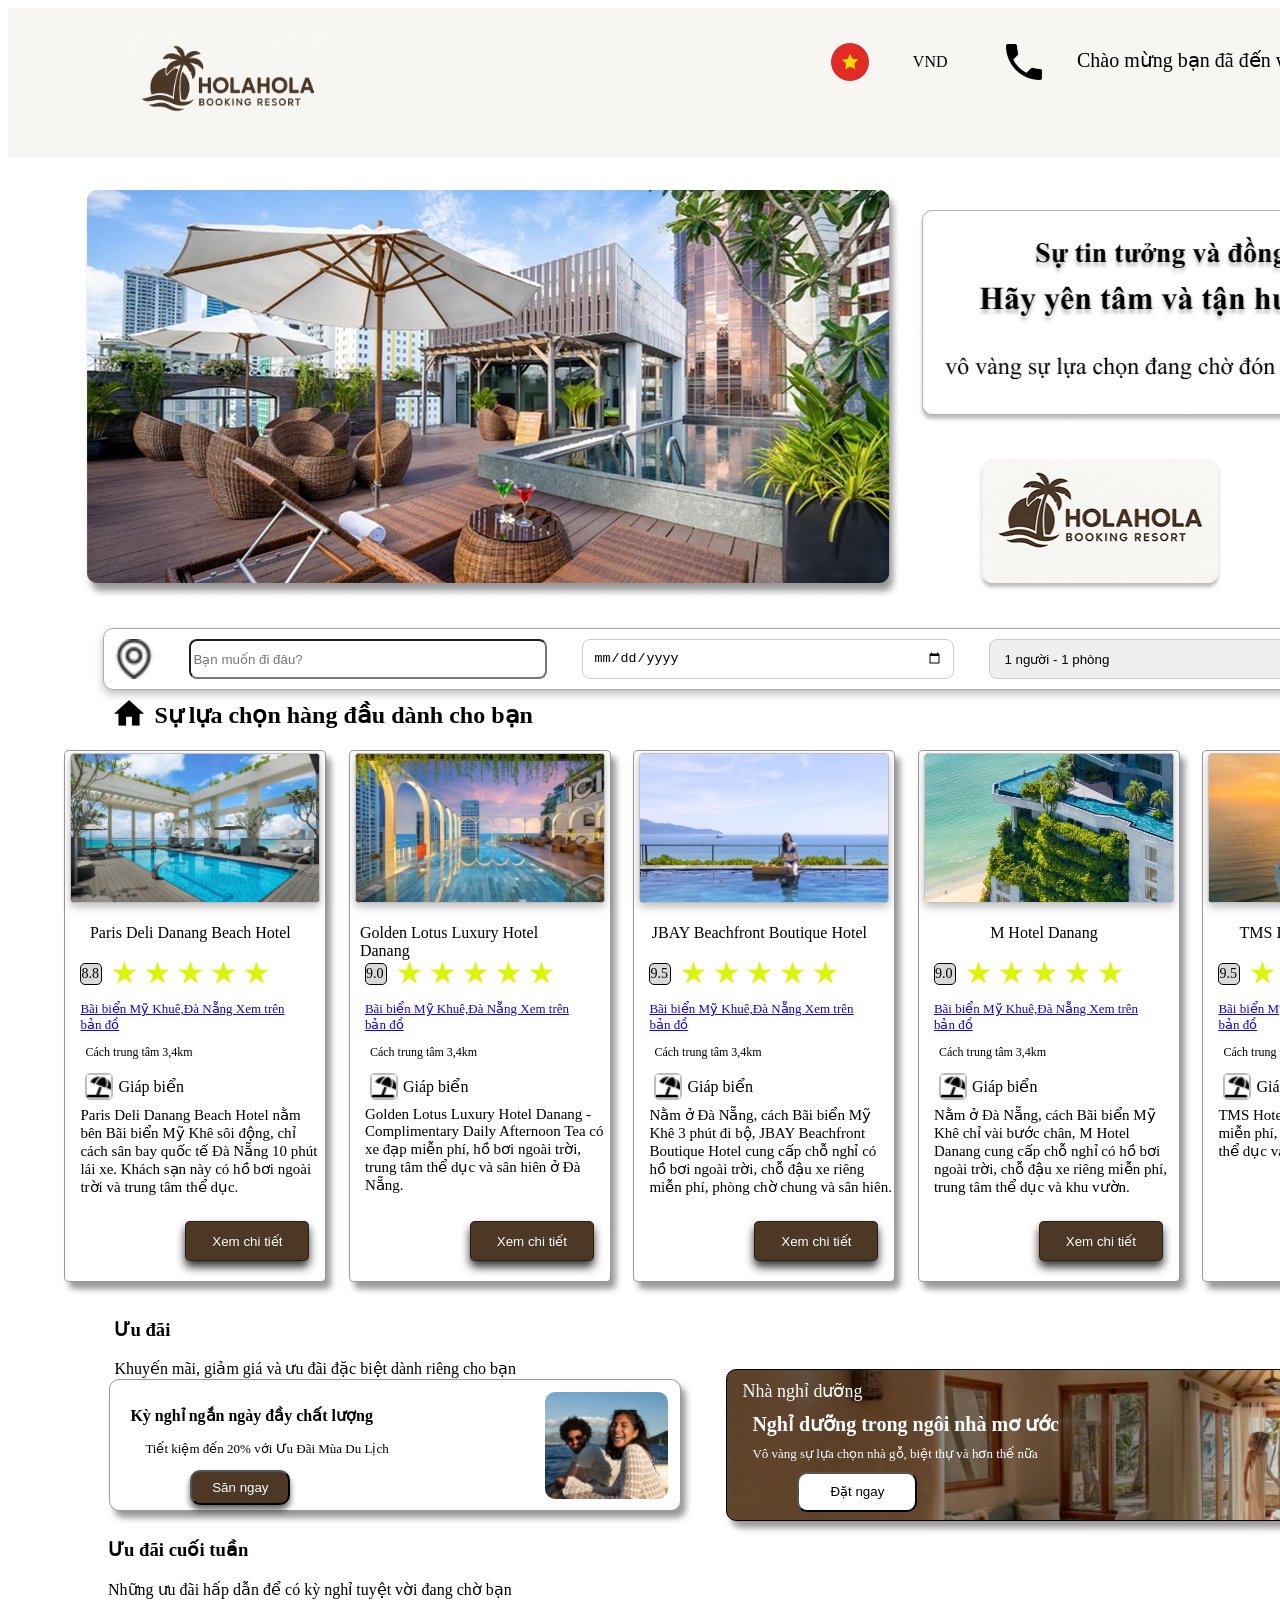
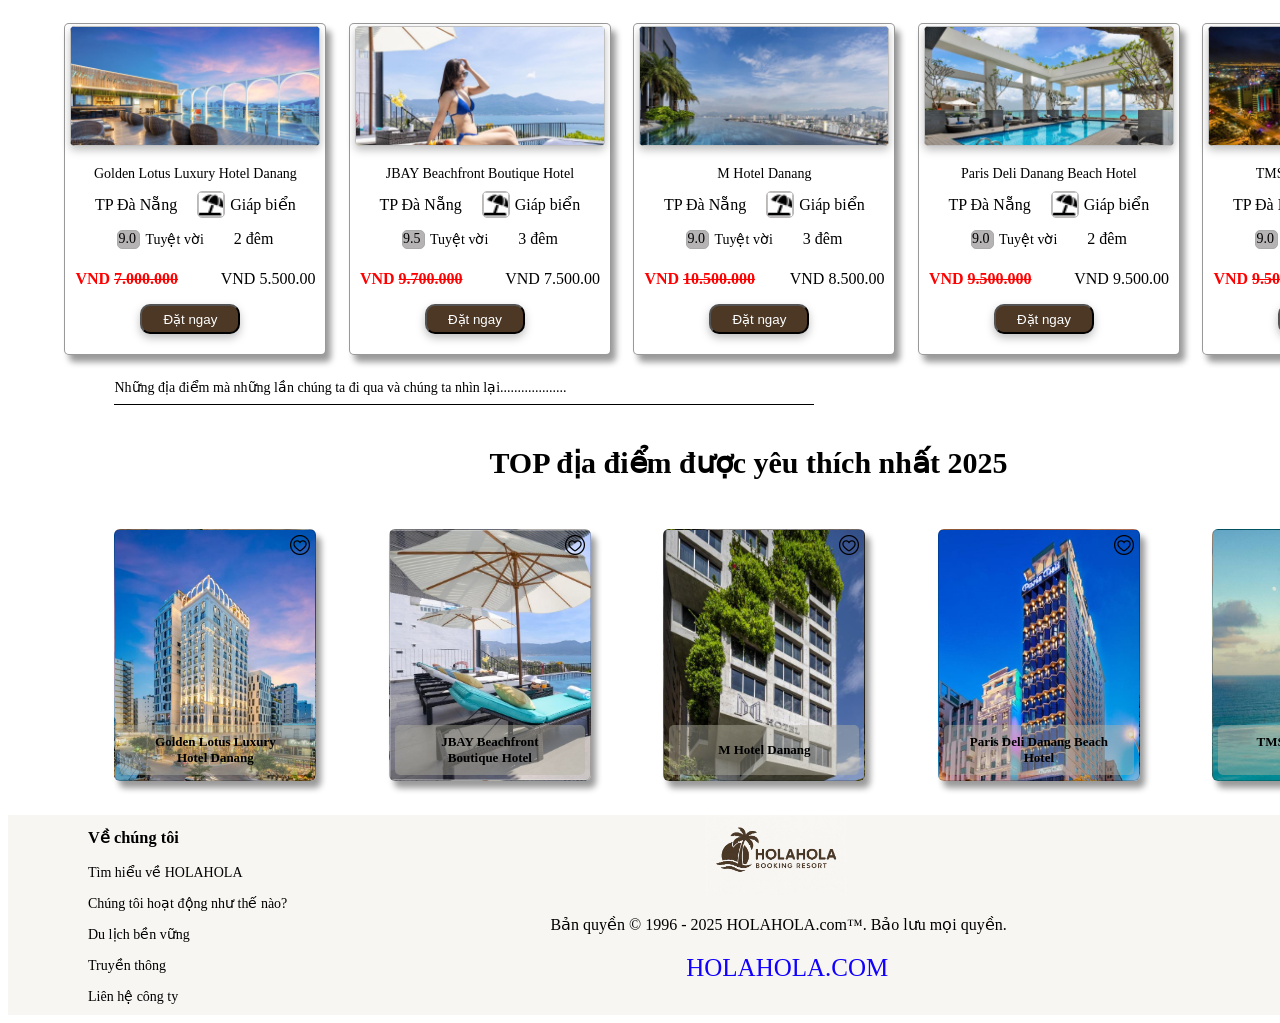
<file: index.html>
<!DOCTYPE html>
<html lang="vi">

<head>
  <meta charset="UTF-8" />
  <meta name="viewport" content="width=device-width, initial-scale=1.0" />
  <title>Booking resort</title>
  <link rel="stylesheet" href="home.css" />
  <script src="log-reg.js"></script>
</head>

<body>
  <div class="Home section">
    <div class="top-section">
      <img id="logo" src="img/logo.png" alt="Logo" />
      <div class="thongtinhome">
        <img id="icon_quocki" src="img/quocki.png" alt="Quốc kỳ" />
        <p id="money">VND</p>
        <img id="icon_phone" src="img/phone.png" alt="Phone" />
        <p id="username-display">Chào mừng bạn đã đến website</p>
        <button id="dangnhap">Đăng nhập</button>
      </div>
    </div>
  </div>
  <div class="bieutuong">
  </div>
  <section class="search-section">
    <div class="search-bar">
      <img id="map" src="img/mapicon.png">
      <input type="text" placeholder="Bạn muốn đi đâu?">
      <input type="date" placeholder="Ngày nhận phòng - Ngày trả phòng">
      <select>
        <option value="1">1 người - 1 phòng</option>
        <option value="2">2 người - 1 phòng</option>
        <option value="2">2 người - 2 phòng</option>
        <option value="2">3 người - 2 phòng</option>
      </select>
      <button type="submit"></button>
    </div>
  </section>
  <div class="uutien-section">
    <img id="img-home" src="img/home.png">
    <h2>Sự lựa chọn hàng đầu dành cho bạn</h2>
  </div>
  <div class="container-pick">
    <div class="container-sanpham">
      <img id="img-resort-psg">
      <p id="paris">Paris Deli Danang Beach Hotel</p>
      <div class="danhgia">
        <p id="sodanhgia">8.8</p>
        <div class="star">
          <img id="icon-sao" src="img/Star 1.png">
          <img id="icon-sao" src="img/Star 1.png">
          <img id="icon-sao" src="img/Star 1.png">
          <img id="icon-sao" src="img/Star 1.png">
          <img id="icon-sao" src="img/Star 1.png">
        </div>
      </div>
      <p id="map-paris">Bãi biển Mỹ Khuê,Đà Nẵng Xem trên bản đồ</p>
      <p id="khoangcach">Cách trung tâm 3,4km</p>
      <div class="giapbien">
        <img id="baibien-icon">
        <p id="text-giapbien">Giáp biển</p>
      </div>
      <p id="thongtin">Paris Deli Danang Beach Hotel nằm bên Bãi biển Mỹ Khê sôi động, chỉ cách sân bay quốc tế Đà Nẵng
        10 phút lái xe. Khách sạn này có hồ bơi ngoài trời và trung tâm thể dục.
      </p>
      <button onclick="location.href='./paris.html'" id="xem">Xem chi tiết</button>
    </div>
    <div class="container-sanpham">
      <img id="img-resort-golden">
      <p id="golden">Golden Lotus Luxury Hotel Danang</p>
      <div class="danhgia">
        <p id="sodanhgia">9.0</p>
        <div class="star">
          <img id="icon-sao" src="img/Star 1.png">
          <img id="icon-sao" src="img/Star 1.png">
          <img id="icon-sao" src="img/Star 1.png">
          <img id="icon-sao" src="img/Star 1.png">
          <img id="icon-sao" src="img/Star 1.png">
        </div>
      </div>
      <p id="map-paris">Bãi biển Mỹ Khuê,Đà Nẵng Xem trên bản đồ</p>
      <p id="khoangcach">Cách trung tâm 3,4km</p>
      <div class="giapbien">
        <img id="baibien-icon">
        <p id="text-giapbien">Giáp biển</p>
      </div>
      <p id="thongtin">Golden Lotus Luxury Hotel Danang - Complimentary Daily Afternoon Tea có xe đạp miễn phí, hồ bơi
        ngoài trời, trung tâm thể dục và sân hiên ở Đà Nẵng.
      </p>
      <button onclick="location.href='./golden.html'" id="xem">Xem chi tiết</button>
    </div>
    <div class="container-sanpham">
      <img id="img-resort-jbay">
      <p id="jbay">JBAY Beachfront Boutique Hotel</p>
      <div class="danhgia">
        <p id="sodanhgia">9.5</p>
        <div class="star">
          <img id="icon-sao" src="img/Star 1.png">
          <img id="icon-sao" src="img/Star 1.png">
          <img id="icon-sao" src="img/Star 1.png">
          <img id="icon-sao" src="img/Star 1.png">
          <img id="icon-sao" src="img/Star 1.png">
        </div>
      </div>
      <p id="map-paris">Bãi biển Mỹ Khuê,Đà Nẵng Xem trên bản đồ</p>
      <p id="khoangcach">Cách trung tâm 3,4km</p>
      <div class="giapbien">
        <img id="baibien-icon">
        <p id="text-giapbien">Giáp biển</p>
      </div>
      <p id="thongtin">Nằm ở Đà Nẵng, cách Bãi biển Mỹ Khê 3 phút đi bộ, JBAY Beachfront Boutique Hotel cung cấp chỗ
        nghỉ có hồ bơi ngoài trời, chỗ đậu xe riêng miễn phí, phòng chờ chung và sân hiên.
      </p>
      <button onclick="location.href='Jbay.html'" id="xem">Xem chi tiết</button>
    </div>
    <div class="container-sanpham">
      <img id="img-resort-M">
      <p id="M">M Hotel Danang</p>
      <div class="danhgia">
        <p id="sodanhgia">9.0</p>
        <div class="star">
          <img id="icon-sao" src="img/Star 1.png">
          <img id="icon-sao" src="img/Star 1.png">
          <img id="icon-sao" src="img/Star 1.png">
          <img id="icon-sao" src="img/Star 1.png">
          <img id="icon-sao" src="img/Star 1.png">
        </div>
      </div>
      <p id="map-paris">Bãi biển Mỹ Khuê,Đà Nẵng Xem trên bản đồ</p>
      <p id="khoangcach">Cách trung tâm 3,4km</p>
      <div class="giapbien">
        <img id="baibien-icon">
        <p id="text-giapbien">Giáp biển</p>
      </div>
      <p id="thongtin">Nằm ở Đà Nẵng, cách Bãi biển Mỹ Khê chỉ vài bước chân, M Hotel Danang cung cấp chỗ nghỉ có hồ bơi
        ngoài trời, chỗ đậu xe riêng miễn phí, trung tâm thể dục và khu vườn.</p>
      <button onclick="location.href='M.html'" id="xem">Xem chi tiết</button>
    </div>
    <div class="container-sanpham">
      <img id="img-resort-TMS">
      <p id="TMS">TMS Hotel Da Nang Beach</p>
      <div class="danhgia">
        <p id="sodanhgia">9.5</p>
        <div class="star">
          <img id="icon-sao" src="img/Star 1.png">
          <img id="icon-sao" src="img/Star 1.png">
          <img id="icon-sao" src="img/Star 1.png">
          <img id="icon-sao" src="img/Star 1.png">
          <img id="icon-sao" src="img/Star 1.png">
        </div>
      </div>
      <p id="map-paris">Bãi biển Mỹ Khuê,Đà Nẵng Xem trên bản đồ</p>
      <p id="khoangcach">Cách trung tâm 3,4km</p>
      <div class="giapbien">
        <img id="baibien-icon">
        <p id="text-giapbien">Giáp biển</p>
      </div>
      <p id="thongtin">TMS Hotel Da Nang Beach có xe đạp miễn phí, hồ bơi ngoài trời, trung tâm thể dục và sân hiên ở Đà
        Nẵng.</p>
      <button onclick="location.href='TMS.html'" id="xem">Xem chi tiết</button>
    </div>
  </div>
  <div class="sale">
    <h3 id="uudai">Ưu đãi</h3>
    <p id="text-uudai1">Khuyến mãi, giảm giá và ưu đãi đặc biệt dành riêng cho bạn</p>
  </div>
  <div class="container-row">
    <div class="container-uudai">
      <div class="text-uudai">
        <p id="kynghi">Kỳ nghỉ ngắn ngày đầy chất lượng</p>
        <p id="tietkiem">Tiết kiệm đến 20% với Ưu Đãi Mùa Du Lịch</p>
        <button id="sanngay">Săn ngay</button>
      </div>
      <div id="img-uudai"></div>
    </div>
    <div class="nhanghiduong">
      <p id="tieude">Nhà nghỉ dưỡng</p>
      <p id="text-nhanghiduong">Nghỉ dưỡng trong ngôi nhà mơ ước</p>
      <p id="text-luachon">Vô vàng sự lựa chọn nhà gỗ, biệt thự và hơn thế nữa</p>
      <button id="datngay">Đặt ngay</button>
    </div>
  </div>
  <div class="uudaicuoituan">
    <h3>Ưu đãi cuối tuần</h3>
    <p>Những ưu đãi hấp dẫn để có kỳ nghỉ tuyệt vời đang chờ bạn</p>
  </div>
  <div class="sanphamuudai">
    <div class="sanpham-golden">
      <img id="sanpham-golden">
      <p id="ten-golden">Golden Lotus Luxury Hotel Danang</p>
      <div class="diadiem">
        <p id="danang">TP Đà Nẵng</p>
        <img id="icon-danang">
        <p>Giáp biển</p>
      </div>
      <div class="danhgiasanpham">
        <p id="sosao">9.0</p>
        <p id="trainghiemsanpham">Tuyệt vời</p>
        <p>2 đêm</p>
      </div>
      <div class="gia">
        <p id="giagiam">VND <s>7.000.000</s></p>
        <p id="gia">VND 5.500.00</p>
      </div>
      <button onclick="location.href='./golden.html'" id="dat">Đặt ngay</button>
    </div>
    <div class="sanpham-jbay">
      <img id="sanpham-jbay">
      <p id="ten-jbay">JBAY Beachfront Boutique Hotel</p>
      <div class="diadiem">
        <p id="danang">TP Đà Nẵng</p>
        <img id="icon-danang">
        <p>Giáp biển</p>
      </div>
      <div class="danhgiasanpham">
        <p id="sosao">9.5</p>
        <p id="trainghiemsanpham">Tuyệt vời</p>
        <p>3 đêm</p>
      </div>
      <div class="gia">
        <p id="giagiam">VND <s>9.700.000</s></p>
        <p id="gia">VND 7.500.00</p>
      </div>
      <button onclick="location.href='Jbay.html'" id="dat">Đặt ngay</button>
    </div>
    <div class="sanpham-M">
      <img id="sanpham-M">
      <p id="ten-M">M Hotel Danang</p>
      <div class="diadiem">
        <p id="danang">TP Đà Nẵng</p>
        <img id="icon-danang">
        <p>Giáp biển</p>
      </div>
      <div class="danhgiasanpham">
        <p id="sosao">9.0</p>
        <p id="trainghiemsanpham">Tuyệt vời</p>
        <p>3 đêm</p>
      </div>
      <div class="gia">
        <p id="giagiam">VND <s>10.500.000</s></p>
        <p id="gia">VND 8.500.00</p>
      </div>
      <button onclick="location.href='M.html'" id="dat">Đặt ngay</button>
    </div>
    <div class="sanpham-paris">
      <img id="sanpham-paris">
      <p id="ten-paris">Paris Deli Danang Beach Hotel</p>
      <div class="diadiem">
        <p id="danang">TP Đà Nẵng</p>
        <img id="icon-danang">
        <p>Giáp biển</p>
      </div>
      <div class="danhgiasanpham">
        <p id="sosao">9.0</p>
        <p id="trainghiemsanpham">Tuyệt vời</p>
        <p>2 đêm</p>
      </div>
      <div class="gia">
        <p id="giagiam">VND <s>9.500.000</s></p>
        <p id="gia">VND 9.500.00</p>
      </div>
      <button onclick="location.href='./paris.html'" id="dat">Đặt ngay</button>
    </div>
    <div class="sanpham-TMS">
      <img id="sanpham-TMS">
      <p id="ten-TMS">TMS Hotel Da Nang Beach</p>
      <div class="diadiem">
        <p id="danang">TP Đà Nẵng</p>
        <img id="icon-danang">
        <p>Giáp biển</p>
      </div>
      <div class="danhgiasanpham">
        <p id="sosao">9.0</p>
        <p id="trainghiemsanpham">Tuyệt vời</p>
        <p>2 đêm</p>
      </div>
      <div class="gia">
        <p id="giagiam">VND <s>9.500.000</s></p>
        <p id="gia">VND 7.500.00</p>
      </div>
      <button onclick="location.href='TMS.html'" id="dat">Đặt ngay</button>
    </div>
  </div>
  <p id="text-line">Những địa điểm mà những lần chúng ta đi qua và chúng ta nhìn lại...................</p>
  <div id="line"></div>
  <p id="top-sanpham">TOP địa điểm được yêu thích nhất 2025</p>
  <div class="top">
    <div class="sanphamtop1">
      <div id="tim"></div>
      <div id="ten">
        <p id="ten-top">Golden Lotus Luxury Hotel Danang</p>
      </div>
    </div>
    <div class="sanphamtop2">
      <div id="tim"></div>
      <div id="ten">
        <p id="ten-top">JBAY Beachfront Boutique Hotel</p>
      </div>
    </div>
    <div class="sanphamtop3">
      <div id="tim"></div>
      <div id="ten">
        <p id="ten-top">M Hotel Danang</p>
      </div>
    </div>
    <div class="sanphamtop4">
      <div id="tim"></div>
      <div id="ten">
        <p id="ten-top">Paris Deli Danang Beach Hotel</p>
      </div>
    </div>
    <div class="sanphamtop5">
      <div id="tim"></div>
      <div id="ten">
        <p id="ten-top">TMS Hotel Da Nang Beach</p>
      </div>
    </div>
  </div>
  <div class="end">
    <div class="gioithieu">
      <h3>Về chúng tôi</h3>
      <p>Tìm hiểu về HOLAHOLA</p>
      <p>Chúng tôi hoạt động như thế nào?</p>
      <p>Du lịch bền vững</p>
      <p>Truyền thông</p>
      <p>Liên hệ công ty</p>
    </div>
    <div class="brand-ct">
      <div id="brand"></div>
      <p id="banquyen">Bản quyền © 1996 - 2025 HOLAHOLA.com™. Bảo lưu mọi quyền.</p>
      <p id="website">HOLAHOLA.COM</p>
    </div>
    <div class="quocgia">
      <div id="icon_quocki"></div>
      <p id="vnd">VND</p>
    </div>
  </div>
  </div>
</body>

</html>
</file>
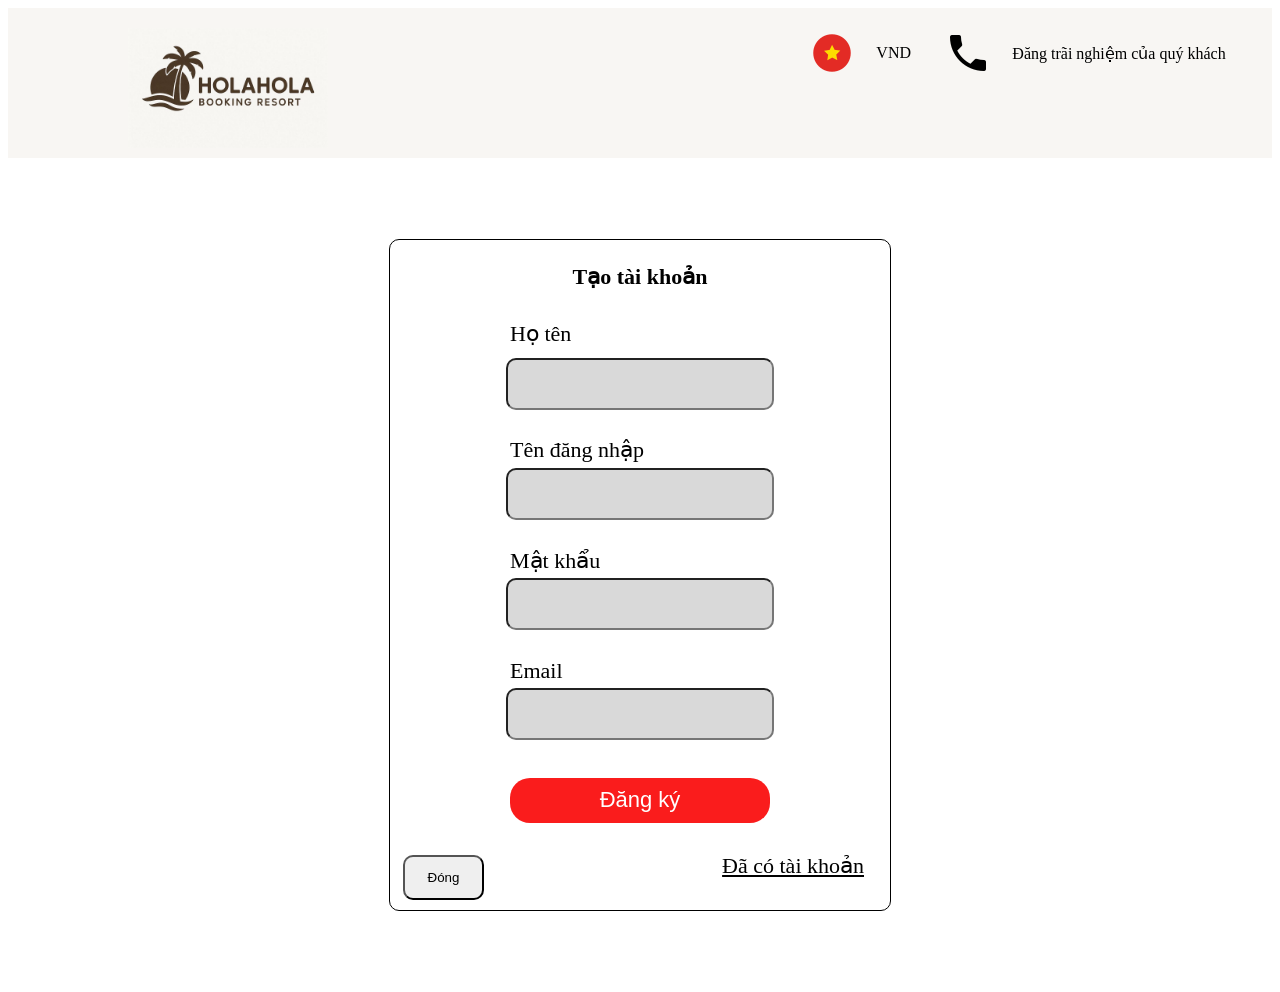
<file: dangky.html>
<!DOCTYPE html>
<html lang="vi">

<head>
    <meta charset="UTF-8">
    <meta name="viewport" content="width=device-width, initial-scale=1.0">
    <link rel="stylesheet" href="dangnhap.css">
    <script src="log-reg.js"></script>
    <title>Document</title>
</head>

<body>
    <div class="Home section">
        <div class="top-section">
            <img id="logo" src="img/logo.png" alt="Logo" />
            <div class="thongtinhome">
                <img id="icon_quocki" src="img/quocki.png" alt="Quốc kỳ" />
                <p id="money">VND</p>
                <img id="icon_phone" src="img/phone.png" alt="Phone" />
                <p id="dangtrainghiem">Đăng trãi nghiệm của quý khách</p>
            </div>
        </div>
    </div>
    <div class="dangky">
        <span><b>Tạo tài khoản</b></span>
        <p>Họ tên</p>
        <input type="text" id="name">
        <p>Tên đăng nhập</p>
        <input type="text" id="ID">
        <p>Mật khẩu</p>
        <input type="text" id="pass">
        <p>Email</p>
        <input type="text" id="mail">
        <button id="log">Đăng ký</button>
        <a id="dn_tk" href="dangnhap.html">Đã có tài khoản</a>
        <button onclick="location.href='./home.html'" id="close">Đóng</button>
    </div>
</body>

</html>
</file>
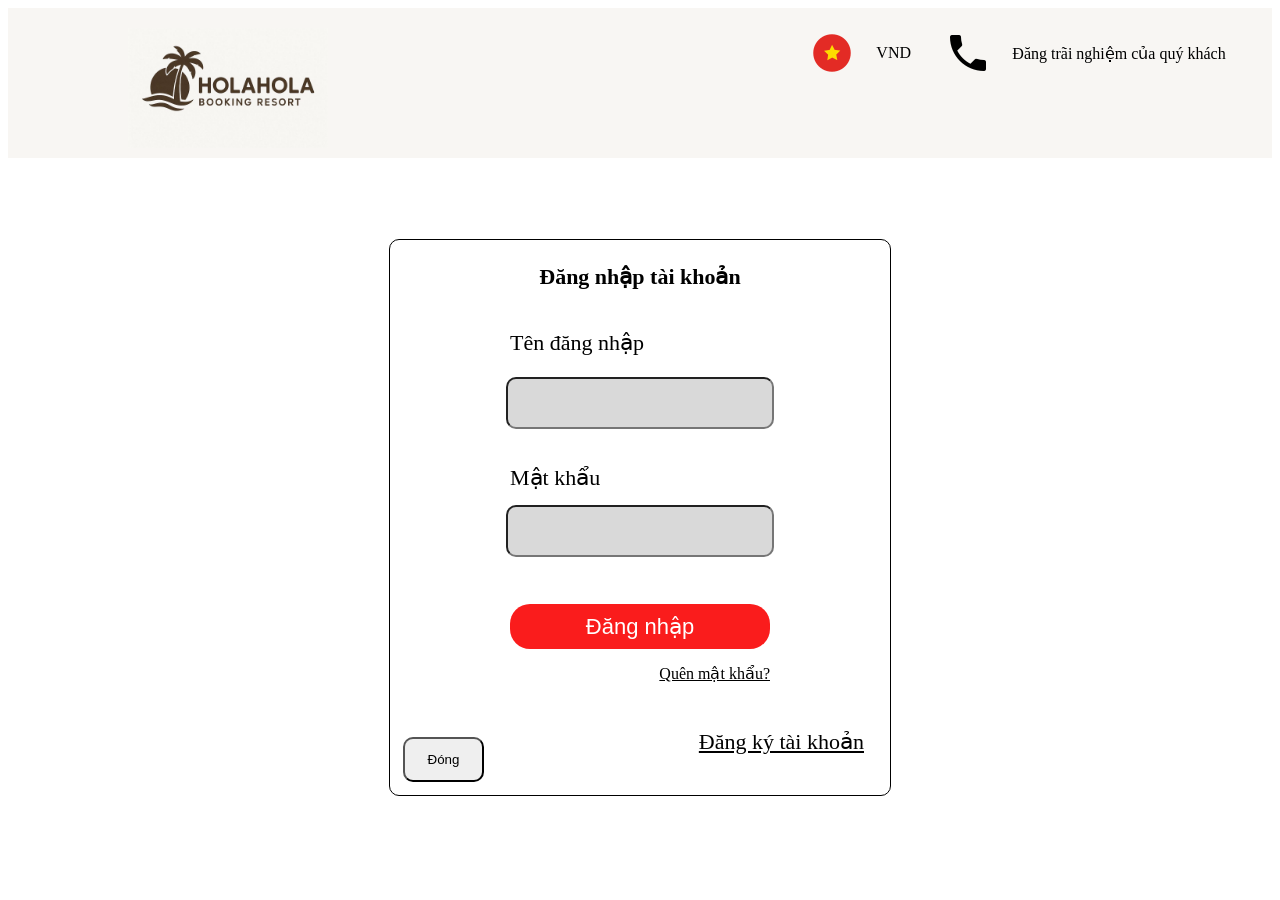
<file: dangnhap.html>
<!DOCTYPE html>
<html lang="vi">

<head>
    <meta charset="UTF-8">
    <meta name="viewport" content="width=device-width, initial-scale=1.0">
    <link rel="stylesheet" href="dangnhap.css">
    <script src="log-reg.js"></script>
    <title>Document</title>
</head>

<body>
    <div class="Home section">
        <div class="top-section">
            <img id="logo" src="img/logo.png" alt="Logo" />
            <div class="thongtinhome">
                <img id="icon_quocki" src="img/quocki.png" alt="Quốc kỳ" />
                <p id="money">VND</p>
                <img id="icon_phone" src="img/phone.png" alt="Phone" />
                <p id="dangtrainghiem">Đăng trãi nghiệm của quý khách</p>
            </div>
        </div>
    </div>
    <div class="dangnhap">
        <span><b>Đăng nhập tài khoản</b></span>
        <p>Tên đăng nhập</p>
        <input type="text" id="ID">
        <p>Mật khẩu</p>
        <input type="text" id="pass">
        <button id="log">Đăng nhập</button>
        <a id="quen_mk" href="">Quên mật khẩu?</a>
        <a id="dk_tk" href="dangky.html">Đăng ký tài khoản</a>
        <button onclick="location.href='./home.html'" id="close">Đóng</button>
    </div>
</body>

</html>
</file>
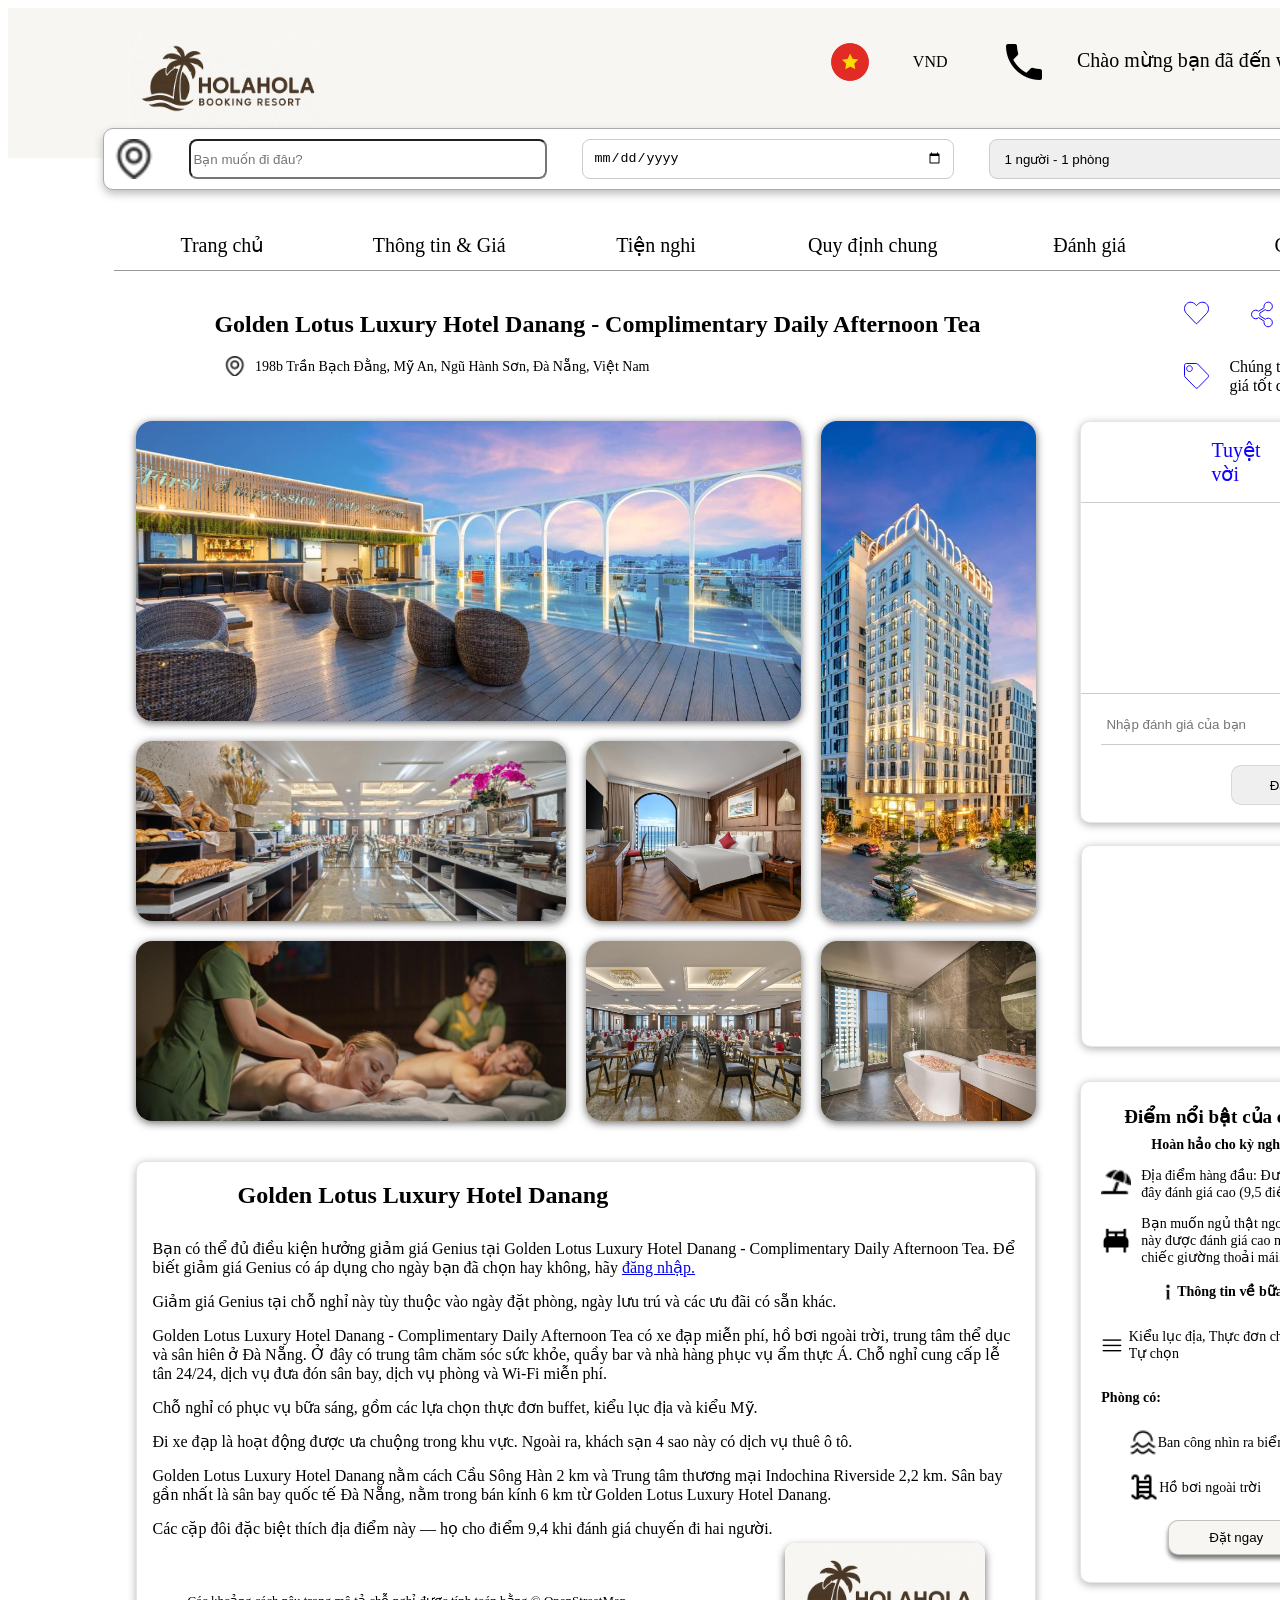
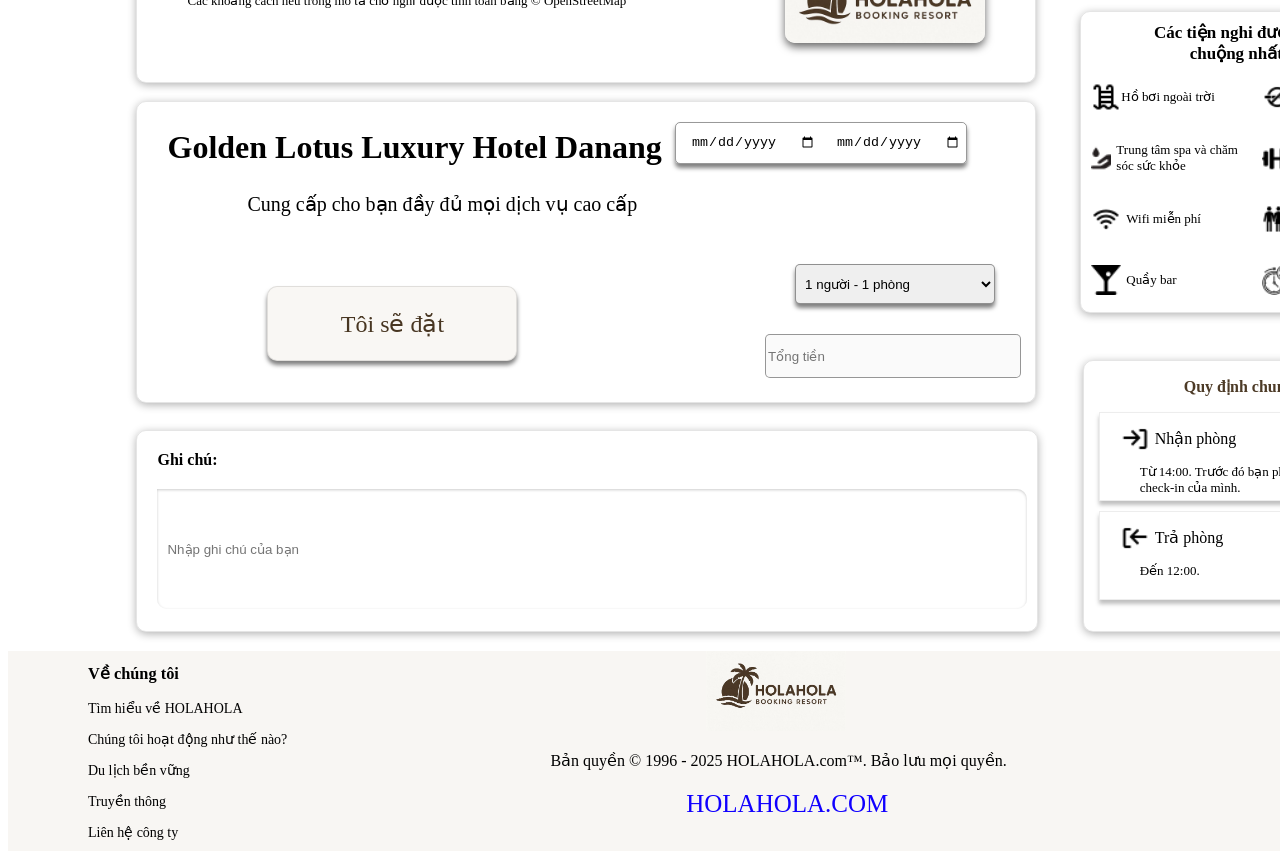
<file: golden.html>
<!DOCTYPE html>
<html lang="vi">
<head>
    <meta charset="UTF-8">
    <meta name="viewport" content="width=device-width, initial-scale=1.0">
    <title>Booking resort</title>
    <link rel="stylesheet" href="golden.css">
    <script src="golden.js"></script>
</head>
<body>
      <div class="Home section">
    <div class="top-section">
      <img id="logo" src="img/logo.png" alt="Logo" />
      <div class="thongtinhome">
        <img id="icon_quocki" src="img/quocki.png" alt="Quốc kỳ" />
        <p id="money">VND</p>
        <img id="icon_phone" src="img/phone.png" alt="Phone" />
        <p id="username-display">Chào mừng bạn đã đến website</p>
        <button id="dangnhap">Đăng nhập</button>
      </div>
    </div>
  </div>
  <section class="search-section">
    <div class="search-bar">
      <img id="map" src="img/mapicon.png" />
      <input type="text" placeholder="Bạn muốn đi đâu?" />
      <input type="date" placeholder="Ngày nhận phòng - Ngày trả phòng" />
      <select>
        <option value="1">1 người - 1 phòng</option>
        <option value="2">2 người - 1 phòng</option>
        <option value="3">2 người - 2 phòng</option>
        <option value="4">3 người - 2 phòng</option>
      </select>
      <button type="submit"></button>
    </div>
  </section>
  <div class="taskbar">
    <a href="index.html" id="taskbar-home">Trang chủ</a>
    <a href="#container-thongtin" id="taskbar-thongtin">Thông tin & Giá</a>
    <a href="#danhsach-tiennghi" id="taskbar-tiennghi">Tiện nghi</a>
    <a href="#ghichu-quydinh" id="taskbar-quydinh">Quy định chung</a>
    <a href="#container-danhgia" id="taskbar-Danhgia">Đánh giá</a>
    <a href="#ghichu-quydinh" id="taskbar-ghichu">Ghi chú</a>
  </div>
  <div class="line"></div>
  <div class="gioithieu">
    <div class="thongtin-resort">
      <h2 id="ten-resort">Golden Lotus Luxury Hotel Danang - Complimentary Daily Afternoon Tea</h2>
      <div id="map-diachi">
        <div id="map-icon"></div>
        <p id="map-text">
          198b Trần Bạch Đằng, Mỹ An, Ngũ Hành Sơn, Đà Nẵng, Việt Nam
        </p>
      </div>
    </div>
    <div class="thongtin-chise">
      <div class="chiase">
        <div id="tim">
          <svg xmlns="http://www.w3.org/2000/svg" width="25" height="24" viewBox="0 0 25 24" fill="none">
            <path
              d="M13.8262 3.26215C16.0496 0.90672 19.5679 0.49565 22.0117 2.42035L22.2441 2.61371C25.0935 5.11084 25.2466 9.60715 22.6885 12.3178L13.2402 22.3354C12.8529 22.7455 12.25 22.7707 11.8359 22.4116L11.7559 22.3354L2.30762 12.3178C-0.166088 9.69166 -0.0993618 5.38945 2.49805 2.85297L2.75684 2.61371C5.20568 0.471033 8.88496 0.831315 11.1748 3.26215L11.1758 3.26312L12.1377 4.2807L12.501 4.66547L12.8643 4.2807L13.8262 3.26312V3.26215Z"
              fill="white" stroke="#1100FF" />
          </svg>
        </div>
        <div id="share">
          <svg xmlns="http://www.w3.org/2000/svg" width="22" height="27" viewBox="0 0 22 27" fill="none">
            <path
              d="M17.1875 1.12122C19.4878 1.12122 21.375 3.04009 21.375 5.43469C21.3748 7.82913 19.4877 9.74719 17.1875 9.74719C16.2045 9.74719 15.3009 9.39867 14.585 8.81262L14.3037 8.58313L13.998 8.77942L8.99414 11.9904L8.70215 12.1779L8.77539 12.5167C8.90857 13.1355 8.90856 13.7769 8.77539 14.3956L8.70215 14.7345L8.99414 14.922L13.998 18.1329L14.3037 18.3292L14.585 18.0997C15.3009 17.5137 16.2045 17.1652 17.1875 17.1652C19.4877 17.1652 21.3748 19.0833 21.375 21.4777C21.375 23.8723 19.4878 25.7911 17.1875 25.7911C14.8872 25.7911 13 23.8723 13 21.4777L13.0059 21.2413C13.0184 21.0049 13.0497 20.7695 13.0996 20.5382L13.1729 20.1993L12.8809 20.0128L7.87695 16.8009L7.57129 16.6046L7.29004 16.8351C6.57416 17.421 5.67035 17.7697 4.6875 17.7697C2.38721 17.7697 0.5 15.8508 0.5 13.4562C0.500021 11.0616 2.38722 9.1427 4.6875 9.1427C5.67033 9.1427 6.57416 9.4914 7.29004 10.0773L7.57129 10.3077L7.87695 10.1115L12.8809 6.90051L13.1729 6.71301L13.0996 6.37415C13.0344 6.07193 13 5.75751 13 5.43469C13 3.04009 14.8872 1.12122 17.1875 1.12122Z"
              fill="white" stroke="#1100FF" />
          </svg>
        </div>
        <button id="dat">Đặt ngay</button>
      </div>
      <div class="camket">
        <div id="icon-camket">
          <svg xmlns="http://www.w3.org/2000/svg" width="25" height="27" viewBox="0 0 25 27" fill="none">
            <path
              d="M2.34375 1.48798H12.3105C12.7951 1.48801 13.2626 1.68561 13.6094 2.04169L23.9551 12.6647C24.6813 13.4104 24.6813 14.6251 23.9551 15.3708L13.9883 25.6042C13.2693 26.3423 12.1096 26.3424 11.3906 25.6042L1.04492 14.9811C0.697692 14.6246 0.500069 14.1384 0.5 13.6286V3.39423L0.509766 3.19794C0.605323 2.22738 1.40058 1.48798 2.34375 1.48798ZM5.46875 3.69696C3.88582 3.69696 2.62504 5.01053 2.625 6.60321C2.625 8.19593 3.88579 9.50946 5.46875 9.50946C7.05171 9.50946 8.3125 8.19593 8.3125 6.60321C8.31246 5.01053 7.05168 3.69696 5.46875 3.69696Z"
              fill="white" stroke="#1100FF" />
          </svg>
        </div>
        <p id="camket-text">Chúng tôi luôn dành giá tốt cho bạn</p>
        </p>
      </div>
    </div>
  </div>
  <div class="container-lon">
    <div class="gallery">
      <div class="item item1">
        <img src="img/Golden/sanphamgiam.jpg" alt="Bể bơi sang trọng">
      </div>
      <div class="item item2">
        <img src="img/Golden/top1.jpg" alt="View bãi biển xinh đẹp">
      </div>
      <div class="item item3">
        <img src="img/Golden/486492651.jpg" alt="Sảnh ăn hiện đại">
      </div>
      <div class="item item4">
        <img src="img/Golden/item3.jpg" alt="Không gian nghỉ ngơi thoải mái">
      </div>
      <div class="item item5">
        <img src="img/Golden/item4.jpg" alt="Bể bơi ngoài trời">
      </div>
      <div class="item item6">
        <img src="img/Golden/spa.jpg" alt="sảnh chờ">
      </div>
      <div class="item item8">
        <img src="img/Golden/486492670.jpg" alt="Buffet sáng">
      </div>
    </div>
    <div class="container-danhgia" id="container-danhgia">
      <div id="luot-danhgia">
        <p id="trainghiem">Tuyệt vời</p>
        <p id="sosao">8.9</p>
      </div>
      <div class="line2"></div>
      <div class="noidung-danhgia">
        <div id="danhgia-text"></div>
      </div>
      <div class="line3"></div>
      <input type="text" id="input-danhgia" placeholder="Nhập đánh giá của bạn">
      <button id="danhgia">Đánh giá</button>
      <div class="container-map">
        <iframe src="https://www.google.com/maps/embed?pb=!1m18!1m12!1m3!1d3834.2498709866904!2d108.24399347518123!3d16.052518284624554!2m3!1f0!2f0!3f0!3m2!1i1024!2i768!4f13.1!3m3!1m2!1s0x3142177b1d6e58ed%3A0x332be674142069cd!2zMTk4IFRy4bqnbiBC4bqhY2ggxJDhurFuZywgQuG6r2MgTeG7uSBQaMO6LCBOZ8WpIEjDoG5oIFPGoW4sIMSQw6AgTuG6tW5nIDU1MDAwMCwgVmnhu4d0IE5hbQ!5e0!3m2!1svi!2s!4v1754478523796!5m2!1svi!2s" width="310" height="200" style="border:5px;" allowfullscreen="" loading="lazy" referrerpolicy="no-referrer-when-downgrade"></iframe>
      </div>
    </div>
  </div>
  <div class="container-thongtin" id="container-thongtin">
    <div class="text-thongtin">
      <div class="mo_ta">
        <h2 id="name-resort">Golden Lotus Luxury Hotel Danang</h2>
        <p>Bạn có thể đủ điều kiện hưởng giảm giá Genius tại Golden Lotus Luxury Hotel Danang - Complimentary Daily Afternoon Tea. Để biết giảm giá Genius có áp dụng cho ngày bạn đã chọn hay không, hãy <a href="#">đăng nhập.</a></p>
        <p>Giảm giá Genius tại chỗ nghỉ này tùy thuộc vào ngày đặt phòng, ngày lưu trú và các ưu đãi có sẵn khác.</p>
        <p>Golden Lotus Luxury Hotel Danang - Complimentary Daily Afternoon Tea có xe đạp miễn phí, hồ bơi ngoài trời, trung tâm thể dục và sân hiên ở Đà Nẵng. Ở đây có trung tâm chăm sóc sức khỏe, quầy bar và nhà hàng phục vụ ẩm thực Á. Chỗ nghỉ cung cấp lễ tân 24/24, dịch vụ đưa đón sân bay, dịch vụ phòng và Wi-Fi miễn phí.  </p>
        <p>Chỗ nghỉ có phục vụ bữa sáng, gồm các lựa chọn thực đơn buffet, kiểu lục địa và kiểu Mỹ.</p>
        <p>Đi xe đạp là hoạt động được ưa chuộng trong khu vực. Ngoài ra, khách sạn 4 sao này có dịch vụ thuê ô tô.</p>
        <p>Golden Lotus Luxury Hotel Danang nằm cách Cầu Sông Hàn 2 km và Trung tâm thương mại Indochina Riverside
          2,2 km. Sân bay gần nhất là sân bay quốc tế Đà Nẵng, nằm trong bán kính 6 km từ Golden Lotus
          Luxury Hotel Danang.</p>
        <p>Các cặp đôi đặc biệt thích địa điểm này — họ cho điểm 9,4 khi đánh giá chuyến đi hai người.</p>
      </div>
      <div class="logo-open">
        <p id="text-openstreet">Các khoảng cách nêu trong mô tả chỗ nghỉ được tính toán bằng © OpenStreetMap</p>
        <div id="img-logo-open"></div>
      </div>
    </div>
    <div class="diemnoibat">
      <p id="text-diemnoibat">Điểm nổi bật của chỗ nghỉ</p>
      <p id="hoanhao">Hoàn hảo cho kỳ nghỉ 3 đêm!</p>
      <div class="diadiemhangdau">
        <div id="logo-beach"></div>
        <p id="text-beach">Địa điểm hàng đầu: Được khách gần đây đánh giá cao (9,5 điểm)</p>
      </div>
      <div class="chongu">
        <div id="logo-chongu"></div>
        <p id="text-chongu">Bạn muốn ngủ thật ngon? Khách sạn này được đánh giá cao nhờ những chiếc giường thoải mái.
        </p>
      </div>
      <div class="thongtinbuasang">
        <div id="logo-buasang"></div>
        <p id="text-buasang">Thông tin về bữa sáng</p>
      </div>
      <div class="noidung-busang">
        <div id="logo-busang1"></div>
        <p id="text-busang1">Kiểu lục địa, Thực đơn chay, Kiểu Mỹ, Tự chọn</p>
      </div>
      <p id="phongco">Phòng có:</p>
      <div class="viewbien">
        <div id="logo-viewbien"></div>
        <p id="text-viewbien">Ban công nhìn ra biển bình minh</p>
      </div>
      <div class="hoboi">
        <div id="logo-hoboi"></div>
        <p id="text-hoboi">Hồ bơi ngoài trời</p>
      </div>
      <button id="datchonghi" onclick="">Đặt ngay</button>
    </div>
  </div>
  <div class="container-dat">
    <div class="toisedat">
      <div class="text-dat">
        <h2 id="toisedat-ten">Golden Lotus Luxury Hotel Danang</h2>
        <p id="toisedat-text">Cung cấp cho bạn đầy đủ mọi dịch vụ cao cấp </p>
        <button id="btn-toisedat">Tôi sẽ đặt</button>
      </div>
      <div class="thongtin-khachhang">
        <div class="date-divave">
          <input id="ngaynhan" type="date" placeholder="Ngày nhận phòng - Ngày trả phòng" />
          <input id="ngaytra" type="date" placeholder="Ngày nhận phòng - Ngày trả phòng" />
        </div>
        <div class="soluong">
          <select>
            <option value="1">1 người - 1 phòng</option>
            <option value="2">2 người - 1 phòng</option>
            <option value="3">2 người - 2 phòng</option>
            <option value="4">3 người - 2 phòng</option>
          </select>
        </div>
        <input id="tongtien" type="text" placeholder="Tổng tiền" disabled />
      </div>
    </div>
    <div class="danhsach-tiennghi" id="danhsach-tiennghi">
      <h3 id="cactiennghi">Các tiện nghi được ưa chuộng nhất</h3>
      <div class="danhsach-tiennghi1">
        <div class="tiennghi1">
          <div id="icon-tiennghi1"></div>
          <p id="text-tiennghi1">Hồ bơi ngoài trời</p>
        </div>
        <div class="tiennghi2">
          <div id="icon-tiennghi2"></div>
          <p id="text-tiennghi2">Phòng không hút thuốc</p>
        </div>
        <div class="tiennghi3">
          <div id="icon-tiennghi3"></div>
          <p id="text-tiennghi3">Trung tâm spa và chăm sóc sức khỏe</p>
        </div>
        <div class="tiennghi4">
          <div id="icon-tiennghi4"></div>
          <p id="text-tiennghi4">Trung tâm thể dục</p>
        </div>
        <div class="tiennghi5">
          <div id="icon-tiennghi5"></div>
          <p id="text-tiennghi5">Wifi miễn phí</p>
        </div>
        <div class="tiennghi6">
          <div id="icon-tiennghi6"></div>
          <p id="text-tiennghi6">Phòng gia đình</p>
        </div>
        <div class="tiennghi7">
          <div id="icon-tiennghi7"></div>
          <p id="text-tiennghi7">Quầy bar</p>
        </div>
        <div class="tiennghi8">
          <div id="icon-tiennghi8"></div>
          <p id="text-tiennghi8">Dịch vụ phòng</p>
        </div>
      </div>
    </div>
  </div>
  <div class="ghichu-quydinh" id="ghichu-quydinh">
    <div class="ghichu">
      <p id="ghichu-text">Ghi chú:</p>
      <input id="khung-ghichu" type="text" placeholder="Nhập ghi chú của bạn" />
    </div>
    <div class="quydinh">
      <p id="quydinh-text">Quy định chung</p>
      <div class="khungcheckin">
        <div class="checkin">
          <div id="icon-checkin"></div>
          <p id="text-checkin">Nhận phòng</p>
        </div>
        <p id="text-checkin2">Từ 14:00. Trước đó bạn phải thông báo giờ check-in của mình.</p>
      </div>
      <div class="khungcheckout">
        <div class="checkout">
          <div id="icon-checkout"></div>
          <p id="text-checkout">Trả phòng</p>
        </div>
        <p id="text-checkout2">Đến 12:00.</p>
      </div>
    </div>
  </div>
  <div class="end">
    <div class="gioithieu1">
      <h3>Về chúng tôi</h3>
      <p>Tìm hiểu về HOLAHOLA</p>
      <p>Chúng tôi hoạt động như thế nào?</p>
      <p>Du lịch bền vững</p>
      <p>Truyền thông</p>
      <p>Liên hệ công ty</p>
    </div>
    <div class="brand-ct">
      <div id="brand"></div>
      <p id="banquyen">Bản quyền © 1996 - 2025 HOLAHOLA.com™. Bảo lưu mọi quyền.</p>
      <p id="website">HOLAHOLA.COM</p>
    </div>
    <div class="quocgia">
      <div id="icon_quocki"></div>
      <p id="vnd">VND</p>
    </div>
  </div>
</body>
</html>
</file>
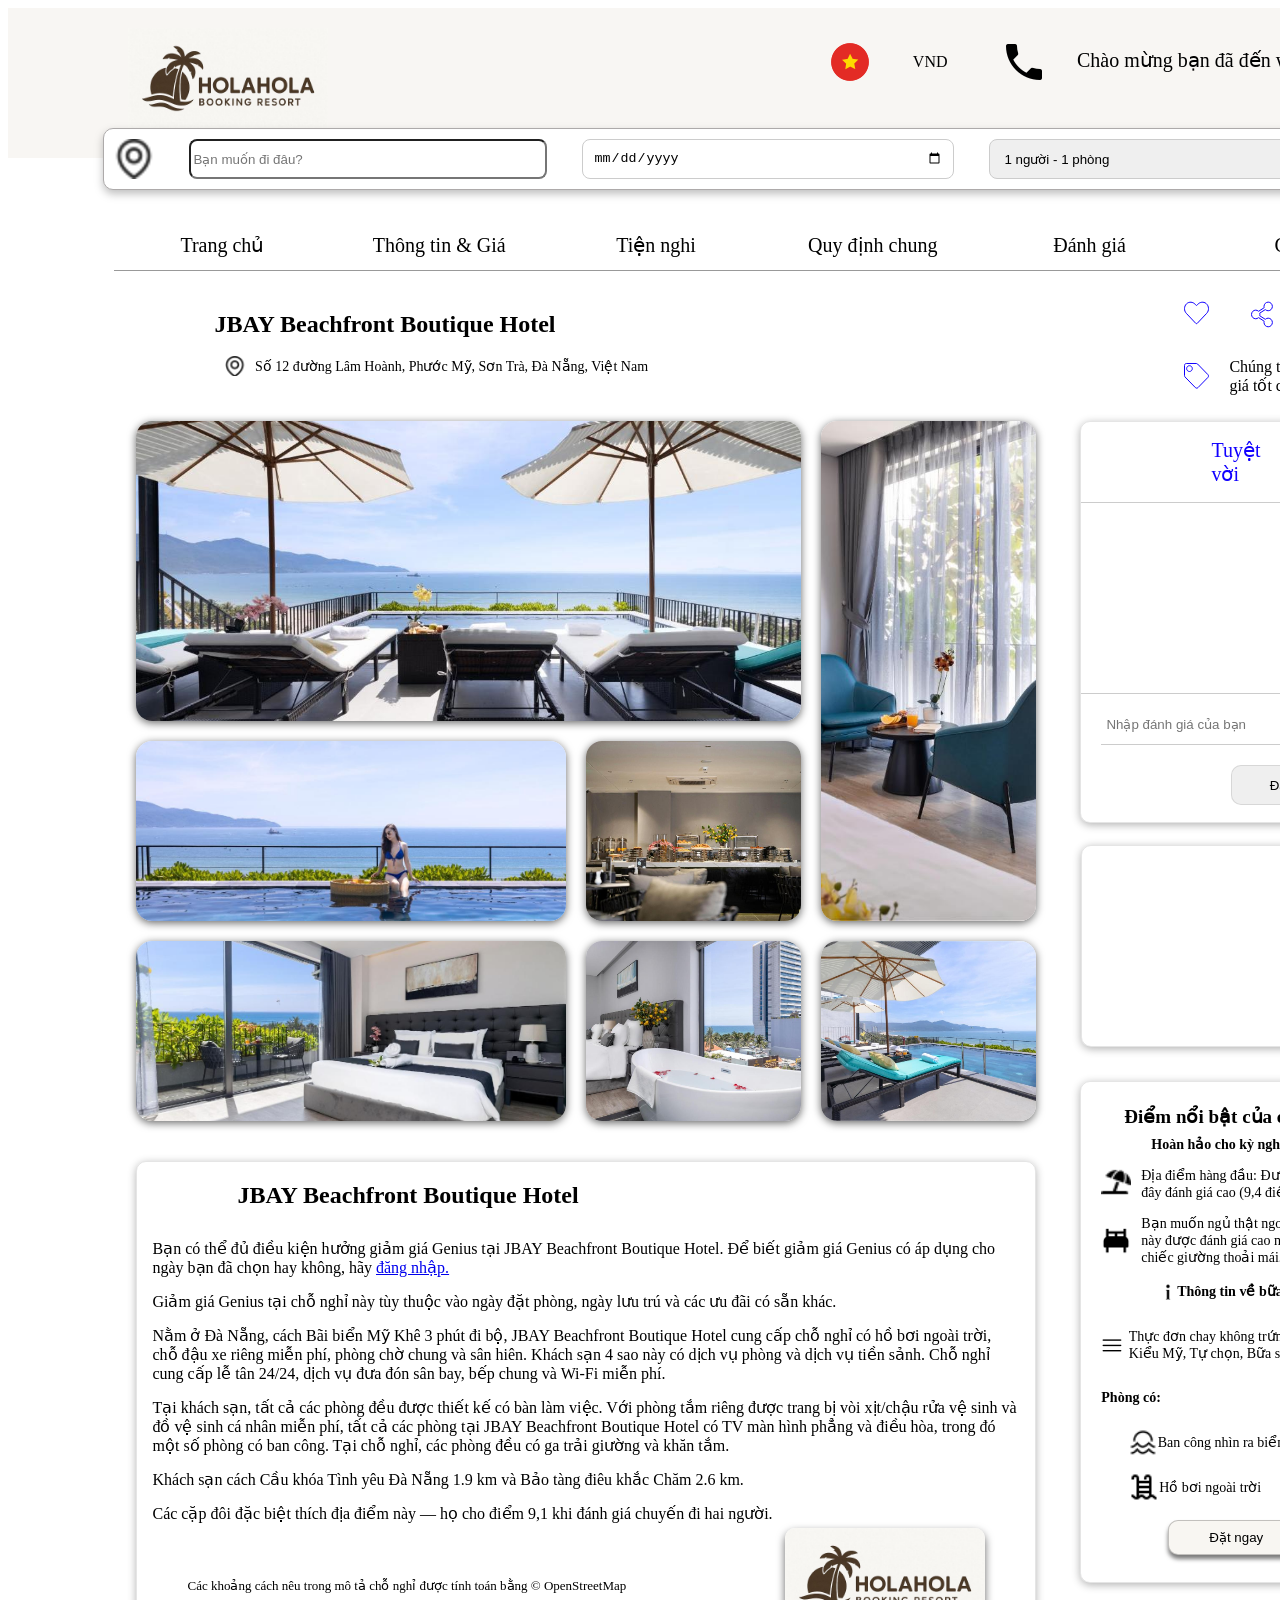
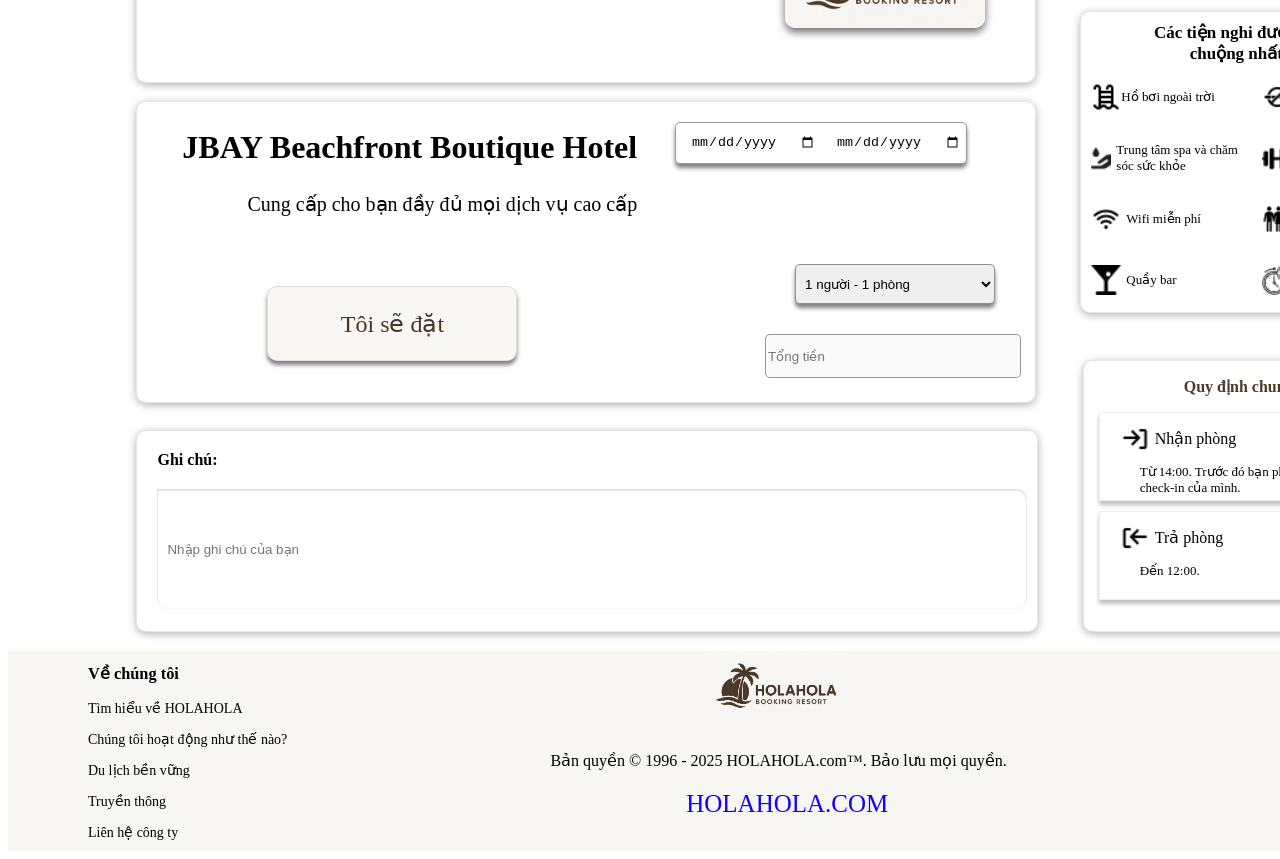
<file: Jbay.html>
<!DOCTYPE html>
<html lang="vi">
<head>
    <meta charset="UTF-8">
    <meta name="viewport" content="width=device-width, initial-scale=1.0">
    <title>Booking Resort</title>
    <link rel="stylesheet" href="Jbay.css">
    <script src="Jbay.js"></script>
</head>
<body>
    <div class="Home section">
    <div class="top-section">
      <img id="logo" src="img/logo.png" alt="Logo" />
      <div class="thongtinhome">
        <img id="icon_quocki" src="img/quocki.png" alt="Quốc kỳ" />
        <p id="money">VND</p>
        <img id="icon_phone" src="img/phone.png" alt="Phone" />
        <p id="username-display">Chào mừng bạn đã đến website</p>
        <button id="dangnhap">Đăng nhập</button>
      </div>
    </div>
  </div>
  <section class="search-section">
    <div class="search-bar">
      <img id="map" src="img/mapicon.png" />
      <input type="text" placeholder="Bạn muốn đi đâu?" />
      <input type="date" placeholder="Ngày nhận phòng - Ngày trả phòng" />
      <select>
        <option value="1">1 người - 1 phòng</option>
        <option value="2">2 người - 1 phòng</option>
        <option value="3">2 người - 2 phòng</option>
        <option value="4">3 người - 2 phòng</option>
      </select>
      <button type="submit"></button>
    </div>
  </section>
  <div class="taskbar">
    <a href="index.html" id="taskbar-home">Trang chủ</a>
    <a href="#container-thongtin" id="taskbar-thongtin">Thông tin & Giá</a>
    <a href="#danhsach-tiennghi" id="taskbar-tiennghi">Tiện nghi</a>
    <a href="#ghichu-quydinh" id="taskbar-quydinh">Quy định chung</a>
    <a href="#container-danhgia" id="taskbar-Danhgia">Đánh giá</a>
    <a href="#ghichu-quydinh" id="taskbar-ghichu">Ghi chú</a>
  </div>
  <div class="line"></div>
  <div class="gioithieu">
    <div class="thongtin-resort">
      <h2 id="ten-resort">JBAY Beachfront Boutique Hotel</h2>
      <div id="map-diachi">
        <div id="map-icon"></div>
        <p id="map-text">
          Số 12 đường Lâm Hoành, Phước Mỹ, Sơn Trà, Đà Nẵng, Việt Nam
        </p>
      </div>
    </div>
    <div class="thongtin-chise">
      <div class="chiase">
        <div id="tim">
          <svg xmlns="http://www.w3.org/2000/svg" width="25" height="24" viewBox="0 0 25 24" fill="none">
            <path
              d="M13.8262 3.26215C16.0496 0.90672 19.5679 0.49565 22.0117 2.42035L22.2441 2.61371C25.0935 5.11084 25.2466 9.60715 22.6885 12.3178L13.2402 22.3354C12.8529 22.7455 12.25 22.7707 11.8359 22.4116L11.7559 22.3354L2.30762 12.3178C-0.166088 9.69166 -0.0993618 5.38945 2.49805 2.85297L2.75684 2.61371C5.20568 0.471033 8.88496 0.831315 11.1748 3.26215L11.1758 3.26312L12.1377 4.2807L12.501 4.66547L12.8643 4.2807L13.8262 3.26312V3.26215Z"
              fill="white" stroke="#1100FF" />
          </svg>
        </div>
        <div id="share">
          <svg xmlns="http://www.w3.org/2000/svg" width="22" height="27" viewBox="0 0 22 27" fill="none">
            <path
              d="M17.1875 1.12122C19.4878 1.12122 21.375 3.04009 21.375 5.43469C21.3748 7.82913 19.4877 9.74719 17.1875 9.74719C16.2045 9.74719 15.3009 9.39867 14.585 8.81262L14.3037 8.58313L13.998 8.77942L8.99414 11.9904L8.70215 12.1779L8.77539 12.5167C8.90857 13.1355 8.90856 13.7769 8.77539 14.3956L8.70215 14.7345L8.99414 14.922L13.998 18.1329L14.3037 18.3292L14.585 18.0997C15.3009 17.5137 16.2045 17.1652 17.1875 17.1652C19.4877 17.1652 21.3748 19.0833 21.375 21.4777C21.375 23.8723 19.4878 25.7911 17.1875 25.7911C14.8872 25.7911 13 23.8723 13 21.4777L13.0059 21.2413C13.0184 21.0049 13.0497 20.7695 13.0996 20.5382L13.1729 20.1993L12.8809 20.0128L7.87695 16.8009L7.57129 16.6046L7.29004 16.8351C6.57416 17.421 5.67035 17.7697 4.6875 17.7697C2.38721 17.7697 0.5 15.8508 0.5 13.4562C0.500021 11.0616 2.38722 9.1427 4.6875 9.1427C5.67033 9.1427 6.57416 9.4914 7.29004 10.0773L7.57129 10.3077L7.87695 10.1115L12.8809 6.90051L13.1729 6.71301L13.0996 6.37415C13.0344 6.07193 13 5.75751 13 5.43469C13 3.04009 14.8872 1.12122 17.1875 1.12122Z"
              fill="white" stroke="#1100FF" />
          </svg>
        </div>
        <button id="dat">Đặt ngay</button>
      </div>
      <div class="camket">
        <div id="icon-camket">
          <svg xmlns="http://www.w3.org/2000/svg" width="25" height="27" viewBox="0 0 25 27" fill="none">
            <path
              d="M2.34375 1.48798H12.3105C12.7951 1.48801 13.2626 1.68561 13.6094 2.04169L23.9551 12.6647C24.6813 13.4104 24.6813 14.6251 23.9551 15.3708L13.9883 25.6042C13.2693 26.3423 12.1096 26.3424 11.3906 25.6042L1.04492 14.9811C0.697692 14.6246 0.500069 14.1384 0.5 13.6286V3.39423L0.509766 3.19794C0.605323 2.22738 1.40058 1.48798 2.34375 1.48798ZM5.46875 3.69696C3.88582 3.69696 2.62504 5.01053 2.625 6.60321C2.625 8.19593 3.88579 9.50946 5.46875 9.50946C7.05171 9.50946 8.3125 8.19593 8.3125 6.60321C8.31246 5.01053 7.05168 3.69696 5.46875 3.69696Z"
              fill="white" stroke="#1100FF" />
          </svg>
        </div>
        <p id="camket-text">Chúng tôi luôn dành giá tốt cho bạn</p>
        </p>
      </div>
    </div>
  </div>
  <div class="container-lon">
    <div class="gallery">
      <div class="item item1">
        <img src="img/JBAY/item1.jpg" alt="Bể bơi sang trọng">
      </div>
      <div class="item item2">
        <img src="img/JBAY/item2.jpg" alt="View bãi biển xinh đẹp">
      </div>
      <div class="item item3">
        <img src="img/JBAY/item3.jpg" alt="Sảnh ăn hiện đại">
      </div>
      <div class="item item4">
        <img src="img/JBAY/item4.jpg" alt="Không gian nghỉ ngơi thoải mái">
      </div>
      <div class="item item5">
        <img src="img/JBAY/top2.jpg" alt="Bể bơi ngoài trời">
      </div>
      <div class="item item6">
        <img src="img/JBAY/item5.jpg" alt="sảnh chờ">
      </div>
      <div class="item item8">
        <img src="img/JBAY/item6.jpg" alt="Buffet sáng">
      </div>
    </div>
    <div class="container-danhgia" id="container-danhgia">
      <div id="luot-danhgia">
        <p id="trainghiem">Tuyệt vời</p>
        <p id="sosao">8.9</p>
      </div>
      <div class="line2"></div>
      <div class="noidung-danhgia">
        <div id="danhgia-text"></div>
      </div>
      <div class="line3"></div>
      <input type="text" id="input-danhgia" placeholder="Nhập đánh giá của bạn">
      <button id="danhgia">Đánh giá</button>
      <div class="container-map">
        <iframe src="https://www.google.com/maps/embed?pb=!1m18!1m12!1m3!1d3834.0488725672867!2d108.24242887518143!3d16.062953484615623!2m3!1f0!2f0!3f0!3m2!1i1024!2i768!4f13.1!3m3!1m2!1s0x31421782137243e1%3A0xa2a1dc5084e46fc3!2zMTIgxJAuIEzDom0gSG_DoG5oLCBQaMaw4bubYyBN4bu5LCBTxqFuIFRyw6AsIMSQw6AgTuG6tW5nIDU1MDAwMCwgVmnhu4d0IE5hbQ!5e0!3m2!1svi!2s!4v1754485457128!5m2!1svi!2s" width="310" height="200" style="border:5px;" allowfullscreen="" loading="lazy" referrerpolicy="no-referrer-when-downgrade"></iframe>
      </div>
    </div>
  </div>
  <div class="container-thongtin" id="container-thongtin">
    <div class="text-thongtin">
      <div class="mo_ta">
        <h2 id="name-resort">JBAY Beachfront Boutique Hotel</h2>
        <p>Bạn có thể đủ điều kiện hưởng giảm giá Genius tại JBAY Beachfront Boutique Hotel. Để biết giảm giá Genius có áp dụng cho ngày bạn đã chọn hay không, hãy <a href="#">đăng nhập.</a></p>
        <p>Giảm giá Genius tại chỗ nghỉ này tùy thuộc vào ngày đặt phòng, ngày lưu trú và các ưu đãi có sẵn khác.</p>
        <p>Nằm ở Đà Nẵng, cách Bãi biển Mỹ Khê 3 phút đi bộ, JBAY Beachfront Boutique Hotel cung cấp chỗ nghỉ có hồ bơi ngoài trời, chỗ đậu xe riêng miễn phí, phòng chờ chung và sân hiên. Khách sạn 4 sao này có dịch vụ phòng và dịch vụ tiền sảnh. Chỗ nghỉ cung cấp lễ tân 24/24, dịch vụ đưa đón sân bay, bếp chung và Wi-Fi miễn phí.</p>
        <p>Tại khách sạn, tất cả các phòng đều được thiết kế có bàn làm việc. Với phòng tắm riêng được trang bị vòi xịt/chậu rửa vệ sinh và đồ vệ sinh cá nhân miễn phí, tất cả các phòng tại JBAY Beachfront Boutique Hotel có TV màn hình phẳng và điều hòa, trong đó một số phòng có ban công. Tại chỗ nghỉ, các phòng đều có ga trải giường và khăn tắm.</p>
        <p>Khách sạn cách Cầu khóa Tình yêu Đà Nẵng 1.9 km và Bảo tàng điêu khắc Chăm 2.6 km.</p>
        <p>Các cặp đôi đặc biệt thích địa điểm này — họ cho điểm 9,1 khi đánh giá chuyến đi hai người.</p>
        
      </div>
      <div class="logo-open">
        <p id="text-openstreet">Các khoảng cách nêu trong mô tả chỗ nghỉ được tính toán bằng © OpenStreetMap</p>
        <div id="img-logo-open"></div>
      </div>
    </div>
    <div class="diemnoibat">
      <p id="text-diemnoibat">Điểm nổi bật của chỗ nghỉ</p>
      <p id="hoanhao">Hoàn hảo cho kỳ nghỉ 3 đêm!</p>
      <div class="diadiemhangdau">
        <div id="logo-beach"></div>
        <p id="text-beach">Địa điểm hàng đầu: Được khách gần đây đánh giá cao (9,4 điểm)</p>
      </div>
      <div class="chongu">
        <div id="logo-chongu"></div>
        <p id="text-chongu">Bạn muốn ngủ thật ngon? Khách sạn này được đánh giá cao nhờ những chiếc giường thoải mái.
        </p>
      </div>
      <div class="thongtinbuasang">
        <div id="logo-buasang"></div>
        <p id="text-buasang">Thông tin về bữa sáng</p>
      </div>
      <div class="noidung-busang">
        <div id="logo-busang1"></div>
        <p id="text-busang1">Thực đơn chay không trứng, sữa, Kiểu Á, Kiểu Mỹ, Tự chọn, Bữa sáng mang đi.</p>
      </div>
      <p id="phongco">Phòng có:</p>
      <div class="viewbien">
        <div id="logo-viewbien"></div>
        <p id="text-viewbien">Ban công nhìn ra biển bình minh</p>
      </div>
      <div class="hoboi">
        <div id="logo-hoboi"></div>
        <p id="text-hoboi">Hồ bơi ngoài trời</p>
      </div>
      <button id="datchonghi" onclick="">Đặt ngay</button>
    </div>
  </div>
  <div class="container-dat">
    <div class="toisedat">
      <div class="text-dat">
        <h2 id="toisedat-ten">JBAY Beachfront Boutique Hotel</h2>
        <p id="toisedat-text">Cung cấp cho bạn đầy đủ mọi dịch vụ cao cấp </p>
        <button id="btn-toisedat">Tôi sẽ đặt</button>
      </div>
      <div class="thongtin-khachhang">
        <div class="date-divave">
          <input id="ngaynhan" type="date" placeholder="Ngày nhận phòng - Ngày trả phòng" />
          <input id="ngaytra" type="date" placeholder="Ngày nhận phòng - Ngày trả phòng" />
        </div>
        <div class="soluong">
          <select>
            <option value="1">1 người - 1 phòng</option>
            <option value="2">2 người - 1 phòng</option>
            <option value="3">2 người - 2 phòng</option>
            <option value="4">3 người - 2 phòng</option>
          </select>
        </div>
        <input id="tongtien" type="text" placeholder="Tổng tiền" disabled />
      </div>
    </div>
    <div class="danhsach-tiennghi" id="danhsach-tiennghi">
      <h3 id="cactiennghi">Các tiện nghi được ưa chuộng nhất</h3>
      <div class="danhsach-tiennghi1">
        <div class="tiennghi1">
          <div id="icon-tiennghi1"></div>
          <p id="text-tiennghi1">Hồ bơi ngoài trời</p>
        </div>
        <div class="tiennghi2">
          <div id="icon-tiennghi2"></div>
          <p id="text-tiennghi2">Phòng không hút thuốc</p>
        </div>
        <div class="tiennghi3">
          <div id="icon-tiennghi3"></div>
          <p id="text-tiennghi3">Trung tâm spa và chăm sóc sức khỏe</p>
        </div>
        <div class="tiennghi4">
          <div id="icon-tiennghi4"></div>
          <p id="text-tiennghi4">Trung tâm thể dục</p>
        </div>
        <div class="tiennghi5">
          <div id="icon-tiennghi5"></div>
          <p id="text-tiennghi5">Wifi miễn phí</p>
        </div>
        <div class="tiennghi6">
          <div id="icon-tiennghi6"></div>
          <p id="text-tiennghi6">Phòng gia đình</p>
        </div>
        <div class="tiennghi7">
          <div id="icon-tiennghi7"></div>
          <p id="text-tiennghi7">Quầy bar</p>
        </div>
        <div class="tiennghi8">
          <div id="icon-tiennghi8"></div>
          <p id="text-tiennghi8">Dịch vụ phòng</p>
        </div>
      </div>
    </div>
  </div>
  <div class="ghichu-quydinh" id="ghichu-quydinh">
    <div class="ghichu">
      <p id="ghichu-text">Ghi chú:</p>
      <input id="khung-ghichu" type="text" placeholder="Nhập ghi chú của bạn" />
    </div>
    <div class="quydinh">
      <p id="quydinh-text">Quy định chung</p>
      <div class="khungcheckin">
        <div class="checkin">
          <div id="icon-checkin"></div>
          <p id="text-checkin">Nhận phòng</p>
        </div>
        <p id="text-checkin2">Từ 14:00. Trước đó bạn phải thông báo giờ check-in của mình.</p>
      </div>
      <div class="khungcheckout">
        <div class="checkout">
          <div id="icon-checkout"></div>
          <p id="text-checkout">Trả phòng</p>
        </div>
        <p id="text-checkout2">Đến 12:00.</p>
      </div>
    </div>
  </div>
  <div class="end">
    <div class="gioithieu1">
      <h3>Về chúng tôi</h3>
      <p>Tìm hiểu về HOLAHOLA</p>
      <p>Chúng tôi hoạt động như thế nào?</p>
      <p>Du lịch bền vững</p>
      <p>Truyền thông</p>
      <p>Liên hệ công ty</p>
    </div>
    <div class="brand-ct">
      <div id="brand"></div>
      <p id="banquyen">Bản quyền © 1996 - 2025 HOLAHOLA.com™. Bảo lưu mọi quyền.</p>
      <p id="website">HOLAHOLA.COM</p>
    </div>
    <div class="quocgia">
      <div id="icon_quocki"></div>
      <p id="vnd">VND</p>
    </div>
  </div>
</body>
</html>
</file>
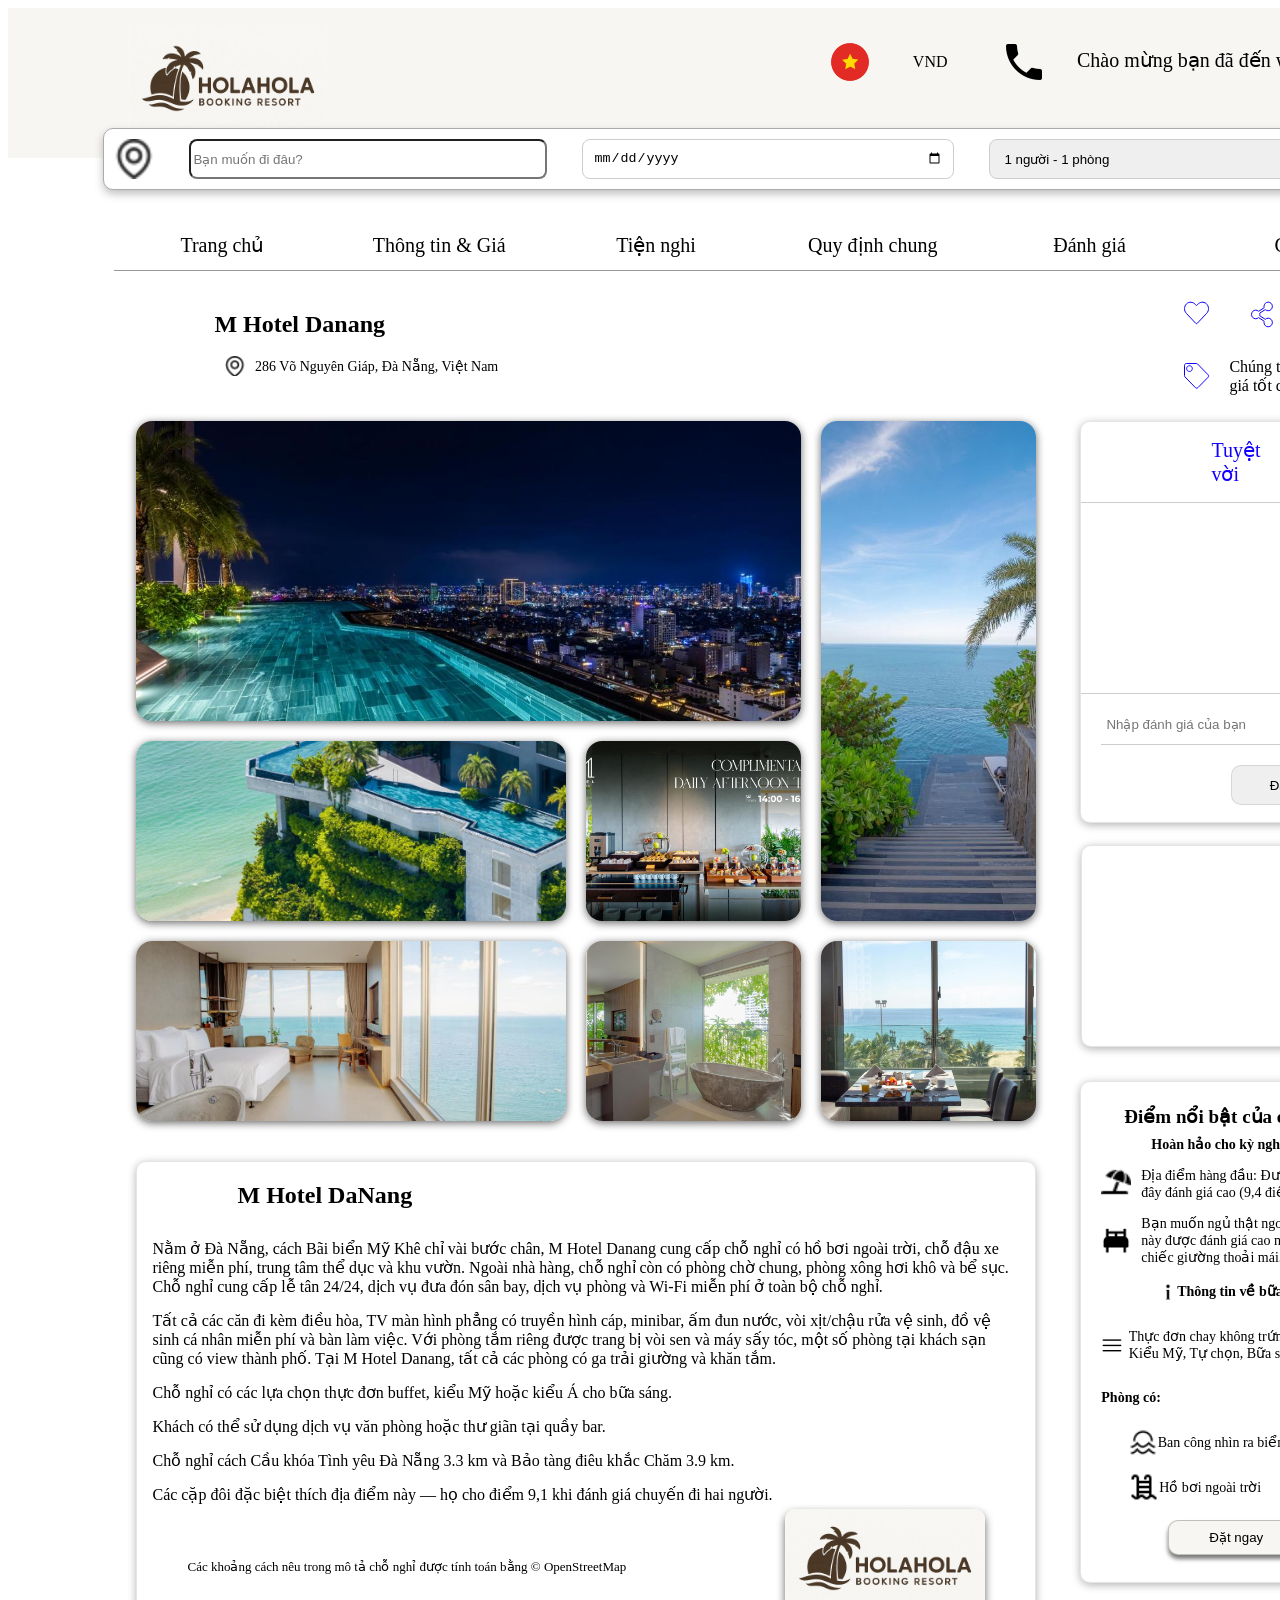
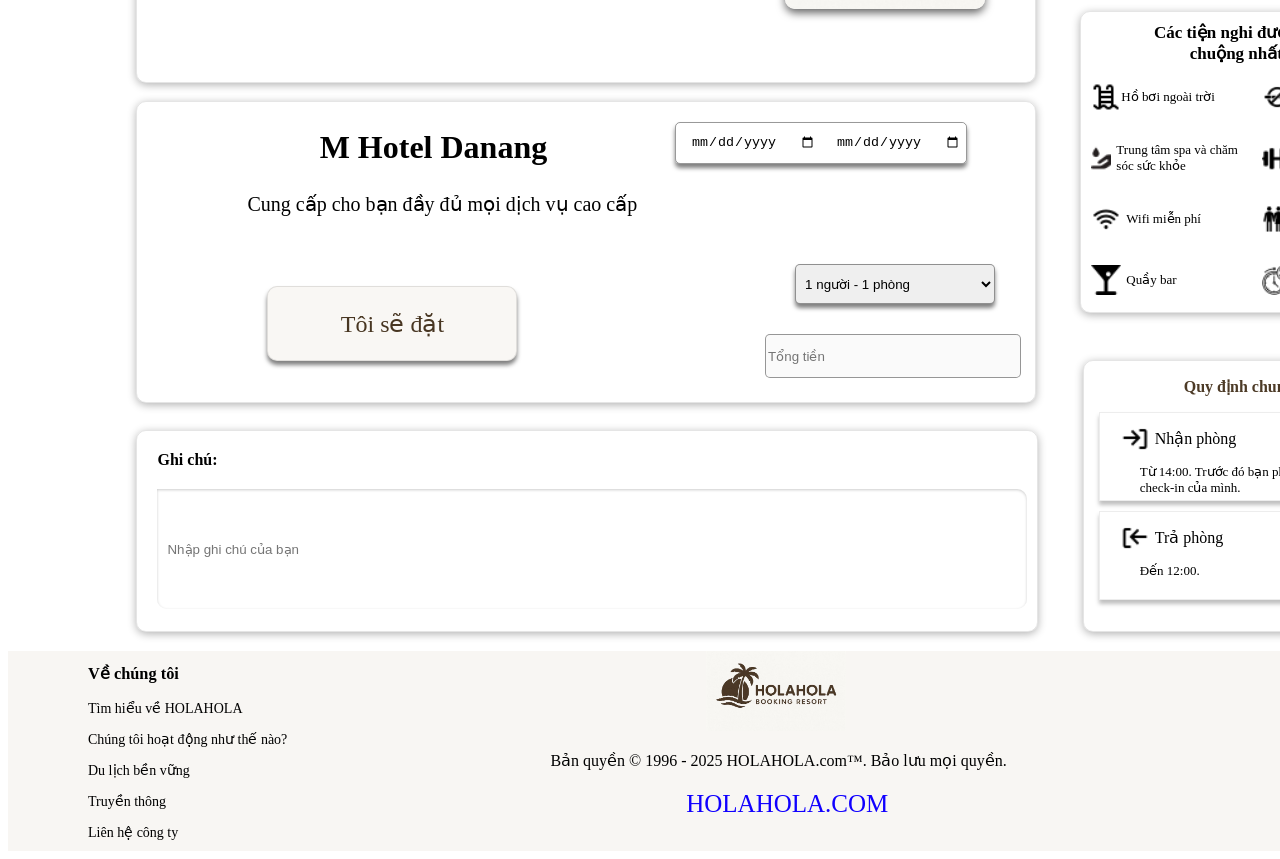
<file: M.html>
<!DOCTYPE html>
<html lang="vi">
<head>
    <meta charset="UTF-8">
    <meta name="viewport" content="width=device-width, initial-scale=1.0">
    <title>Booking Resort</title>
    <link rel="stylesheet" href="M.css">
    <script src="M.js"></script>
</head>
<body>
    <div class="Home section">
    <div class="top-section">
      <img id="logo" src="img/logo.png" alt="Logo" />
      <div class="thongtinhome">
        <img id="icon_quocki" src="img/quocki.png" alt="Quốc kỳ" />
        <p id="money">VND</p>
        <img id="icon_phone" src="img/phone.png" alt="Phone" />
        <p id="username-display">Chào mừng bạn đã đến website</p>
        <button id="dangnhap">Đăng nhập</button>
      </div>
    </div>
  </div>
  <section class="search-section">
    <div class="search-bar">
      <img id="map" src="img/mapicon.png" />
      <input type="text" placeholder="Bạn muốn đi đâu?" />
      <input type="date" placeholder="Ngày nhận phòng - Ngày trả phòng" />
      <select>
        <option value="1">1 người - 1 phòng</option>
        <option value="2">2 người - 1 phòng</option>
        <option value="3">2 người - 2 phòng</option>
        <option value="4">3 người - 2 phòng</option>
      </select>
      <button type="submit"></button>
    </div>
  </section>
  <div class="taskbar">
    <a href="index.html" id="taskbar-home">Trang chủ</a>
    <a href="#container-thongtin" id="taskbar-thongtin">Thông tin & Giá</a>
    <a href="#danhsach-tiennghi" id="taskbar-tiennghi">Tiện nghi</a>
    <a href="#ghichu-quydinh" id="taskbar-quydinh">Quy định chung</a>
    <a href="#container-danhgia" id="taskbar-Danhgia">Đánh giá</a>
    <a href="#ghichu-quydinh" id="taskbar-ghichu">Ghi chú</a>
  </div>
  <div class="line"></div>
  <div class="gioithieu">
    <div class="thongtin-resort">
      <h2 id="ten-resort">M Hotel Danang</h2>
      <div id="map-diachi">
        <div id="map-icon"></div>
        <p id="map-text">
          286 Võ Nguyên Giáp, Đà Nẵng, Việt Nam
        </p>
      </div>
    </div>
    <div class="thongtin-chise">
      <div class="chiase">
        <div id="tim">
          <svg xmlns="http://www.w3.org/2000/svg" width="25" height="24" viewBox="0 0 25 24" fill="none">
            <path
              d="M13.8262 3.26215C16.0496 0.90672 19.5679 0.49565 22.0117 2.42035L22.2441 2.61371C25.0935 5.11084 25.2466 9.60715 22.6885 12.3178L13.2402 22.3354C12.8529 22.7455 12.25 22.7707 11.8359 22.4116L11.7559 22.3354L2.30762 12.3178C-0.166088 9.69166 -0.0993618 5.38945 2.49805 2.85297L2.75684 2.61371C5.20568 0.471033 8.88496 0.831315 11.1748 3.26215L11.1758 3.26312L12.1377 4.2807L12.501 4.66547L12.8643 4.2807L13.8262 3.26312V3.26215Z"
              fill="white" stroke="#1100FF" />
          </svg>
        </div>
        <div id="share">
          <svg xmlns="http://www.w3.org/2000/svg" width="22" height="27" viewBox="0 0 22 27" fill="none">
            <path
              d="M17.1875 1.12122C19.4878 1.12122 21.375 3.04009 21.375 5.43469C21.3748 7.82913 19.4877 9.74719 17.1875 9.74719C16.2045 9.74719 15.3009 9.39867 14.585 8.81262L14.3037 8.58313L13.998 8.77942L8.99414 11.9904L8.70215 12.1779L8.77539 12.5167C8.90857 13.1355 8.90856 13.7769 8.77539 14.3956L8.70215 14.7345L8.99414 14.922L13.998 18.1329L14.3037 18.3292L14.585 18.0997C15.3009 17.5137 16.2045 17.1652 17.1875 17.1652C19.4877 17.1652 21.3748 19.0833 21.375 21.4777C21.375 23.8723 19.4878 25.7911 17.1875 25.7911C14.8872 25.7911 13 23.8723 13 21.4777L13.0059 21.2413C13.0184 21.0049 13.0497 20.7695 13.0996 20.5382L13.1729 20.1993L12.8809 20.0128L7.87695 16.8009L7.57129 16.6046L7.29004 16.8351C6.57416 17.421 5.67035 17.7697 4.6875 17.7697C2.38721 17.7697 0.5 15.8508 0.5 13.4562C0.500021 11.0616 2.38722 9.1427 4.6875 9.1427C5.67033 9.1427 6.57416 9.4914 7.29004 10.0773L7.57129 10.3077L7.87695 10.1115L12.8809 6.90051L13.1729 6.71301L13.0996 6.37415C13.0344 6.07193 13 5.75751 13 5.43469C13 3.04009 14.8872 1.12122 17.1875 1.12122Z"
              fill="white" stroke="#1100FF" />
          </svg>
        </div>
        <button id="dat">Đặt ngay</button>
      </div>
      <div class="camket">
        <div id="icon-camket">
          <svg xmlns="http://www.w3.org/2000/svg" width="25" height="27" viewBox="0 0 25 27" fill="none">
            <path
              d="M2.34375 1.48798H12.3105C12.7951 1.48801 13.2626 1.68561 13.6094 2.04169L23.9551 12.6647C24.6813 13.4104 24.6813 14.6251 23.9551 15.3708L13.9883 25.6042C13.2693 26.3423 12.1096 26.3424 11.3906 25.6042L1.04492 14.9811C0.697692 14.6246 0.500069 14.1384 0.5 13.6286V3.39423L0.509766 3.19794C0.605323 2.22738 1.40058 1.48798 2.34375 1.48798ZM5.46875 3.69696C3.88582 3.69696 2.62504 5.01053 2.625 6.60321C2.625 8.19593 3.88579 9.50946 5.46875 9.50946C7.05171 9.50946 8.3125 8.19593 8.3125 6.60321C8.31246 5.01053 7.05168 3.69696 5.46875 3.69696Z"
              fill="white" stroke="#1100FF" />
          </svg>
        </div>
        <p id="camket-text">Chúng tôi luôn dành giá tốt cho bạn</p>
        </p>
      </div>
    </div>
  </div>
  <div class="container-lon">
    <div class="gallery">
      <div class="item item1">
        <img src="img/M/item1.jpg" alt="Bể bơi sang trọng">
      </div>
      <div class="item item2">
        <img src="img/M/item2.jpg" alt="View bãi biển xinh đẹp">
      </div>
      <div class="item item3">
        <img src="img/M/M.jpg" alt="Sảnh ăn hiện đại">
      </div>
      <div class="item item4">
        <img src="img/M/item3.jpg" alt="Không gian nghỉ ngơi thoải mái">
      </div>
      <div class="item item5">
        <img src="img/M/item4.jpg" alt="Bể bơi ngoài trời">
      </div>
      <div class="item item6">
        <img src="img/M//item5.jpg" alt="sảnh chờ">
      </div>
      <div class="item item8">
        <img src="img/M/item6.jpg" alt="Buffet sáng">
      </div>
    </div>
    <div class="container-danhgia" id="container-danhgia">
      <div id="luot-danhgia">
        <p id="trainghiem">Tuyệt vời</p>
        <p id="sosao">8.9</p>
      </div>
      <div class="line2"></div>
      <div class="noidung-danhgia">
        <div id="danhgia-text"></div>
      </div>
      <div class="line3"></div>
      <input type="text" id="input-danhgia" placeholder="Nhập đánh giá của bạn">
      <button id="danhgia">Đánh giá</button>
      <div class="container-map">
        <iframe src="https://www.google.com/maps/embed?pb=!1m18!1m12!1m3!1d3834.168363614642!2d108.24470697518129!3d16.056750684620955!2m3!1f0!2f0!3f0!3m2!1i1024!2i768!4f13.1!3m3!1m2!1s0x314217798539339f%3A0x15e03815e22ecd37!2zMjg2IFbDtSBOZ3V5w6puIEdpw6FwLCBC4bqvYyBN4bu5IFBow7osIE5nxakgSMOgbmggU8ahbiwgxJDDoCBO4bq1bmcgNTUwMDAwLCBWaeG7h3QgTmFt!5e0!3m2!1svi!2s!4v1754486149658!5m2!1svi!2s" width="310" height="200" style="border:5px;" allowfullscreen="" loading="lazy" referrerpolicy="no-referrer-when-downgrade"></iframe>
      </div>
    </div>
  </div>
  <div class="container-thongtin" id="container-thongtin">
    <div class="text-thongtin">
      <div class="mo_ta">
        <h2 id="name-resort">M Hotel DaNang</h2>
        <p>Nằm ở Đà Nẵng, cách Bãi biển Mỹ Khê chỉ vài bước chân, M Hotel Danang cung cấp chỗ nghỉ có hồ bơi ngoài trời, chỗ đậu xe riêng miễn phí, trung tâm thể dục và khu vườn. Ngoài nhà hàng, chỗ nghỉ còn có phòng chờ chung, phòng xông hơi khô và bể sục. Chỗ nghỉ cung cấp lễ tân 24/24, dịch vụ đưa đón sân bay, dịch vụ phòng và Wi-Fi miễn phí ở toàn bộ chỗ nghỉ.</a></p>
        <p>Tất cả các căn đi kèm điều hòa, TV màn hình phẳng có truyền hình cáp, minibar, ấm đun nước, vòi xịt/chậu rửa vệ sinh, đồ vệ sinh cá nhân miễn phí và bàn làm việc. Với phòng tắm riêng được trang bị vòi sen và máy sấy tóc, một số phòng tại khách sạn cũng có view thành phố. Tại M Hotel Danang, tất cả các phòng có ga trải giường và khăn tắm.</p>
        <p>Chỗ nghỉ có các lựa chọn thực đơn buffet, kiểu Mỹ hoặc kiểu Á cho bữa sáng.</p>
        <p>Khách có thể sử dụng dịch vụ văn phòng hoặc thư giãn tại quầy bar.</p>
        <p>Chỗ nghỉ cách Cầu khóa Tình yêu Đà Nẵng 3.3 km và Bảo tàng điêu khắc Chăm 3.9 km.</p>
        <p>Các cặp đôi đặc biệt thích địa điểm này — họ cho điểm 9,1 khi đánh giá chuyến đi hai người.</p>
        
      </div>
      <div class="logo-open">
        <p id="text-openstreet">Các khoảng cách nêu trong mô tả chỗ nghỉ được tính toán bằng © OpenStreetMap</p>
        <div id="img-logo-open"></div>
      </div>
    </div>
    <div class="diemnoibat">
      <p id="text-diemnoibat">Điểm nổi bật của chỗ nghỉ</p>
      <p id="hoanhao">Hoàn hảo cho kỳ nghỉ 3 đêm!</p>
      <div class="diadiemhangdau">
        <div id="logo-beach"></div>
        <p id="text-beach">Địa điểm hàng đầu: Được khách gần đây đánh giá cao (9,4 điểm)</p>
      </div>
      <div class="chongu">
        <div id="logo-chongu"></div>
        <p id="text-chongu">Bạn muốn ngủ thật ngon? Khách sạn này được đánh giá cao nhờ những chiếc giường thoải mái.
        </p>
      </div>
      <div class="thongtinbuasang">
        <div id="logo-buasang"></div>
        <p id="text-buasang">Thông tin về bữa sáng</p>
      </div>
      <div class="noidung-busang">
        <div id="logo-busang1"></div>
        <p id="text-busang1">Thực đơn chay không trứng, sữa, Kiểu Á, Kiểu Mỹ, Tự chọn, Bữa sáng mang đi.</p>
      </div>
      <p id="phongco">Phòng có:</p>
      <div class="viewbien">
        <div id="logo-viewbien"></div>
        <p id="text-viewbien">Ban công nhìn ra biển bình minh</p>
      </div>
      <div class="hoboi">
        <div id="logo-hoboi"></div>
        <p id="text-hoboi">Hồ bơi ngoài trời</p>
      </div>
      <button id="datchonghi" onclick="">Đặt ngay</button>
    </div>
  </div>
  <div class="container-dat">
    <div class="toisedat">
      <div class="text-dat">
        <h2 id="toisedat-ten">M Hotel Danang</h2>
        <p id="toisedat-text">Cung cấp cho bạn đầy đủ mọi dịch vụ cao cấp </p>
        <button id="btn-toisedat">Tôi sẽ đặt</button>
      </div>
      <div class="thongtin-khachhang">
        <div class="date-divave">
          <input id="ngaynhan" type="date" placeholder="Ngày nhận phòng - Ngày trả phòng" />
          <input id="ngaytra" type="date" placeholder="Ngày nhận phòng - Ngày trả phòng" />
        </div>
        <div class="soluong">
          <select>
            <option value="1">1 người - 1 phòng</option>
            <option value="2">2 người - 1 phòng</option>
            <option value="3">2 người - 2 phòng</option>
            <option value="4">3 người - 2 phòng</option>
          </select>
        </div>
        <input id="tongtien" type="text" placeholder="Tổng tiền" disabled />
      </div>
    </div>
    <div class="danhsach-tiennghi" id="danhsach-tiennghi">
      <h3 id="cactiennghi">Các tiện nghi được ưa chuộng nhất</h3>
      <div class="danhsach-tiennghi1">
        <div class="tiennghi1">
          <div id="icon-tiennghi1"></div>
          <p id="text-tiennghi1">Hồ bơi ngoài trời</p>
        </div>
        <div class="tiennghi2">
          <div id="icon-tiennghi2"></div>
          <p id="text-tiennghi2">Phòng không hút thuốc</p>
        </div>
        <div class="tiennghi3">
          <div id="icon-tiennghi3"></div>
          <p id="text-tiennghi3">Trung tâm spa và chăm sóc sức khỏe</p>
        </div>
        <div class="tiennghi4">
          <div id="icon-tiennghi4"></div>
          <p id="text-tiennghi4">Trung tâm thể dục</p>
        </div>
        <div class="tiennghi5">
          <div id="icon-tiennghi5"></div>
          <p id="text-tiennghi5">Wifi miễn phí</p>
        </div>
        <div class="tiennghi6">
          <div id="icon-tiennghi6"></div>
          <p id="text-tiennghi6">Phòng gia đình</p>
        </div>
        <div class="tiennghi7">
          <div id="icon-tiennghi7"></div>
          <p id="text-tiennghi7">Quầy bar</p>
        </div>
        <div class="tiennghi8">
          <div id="icon-tiennghi8"></div>
          <p id="text-tiennghi8">Dịch vụ phòng</p>
        </div>
      </div>
    </div>
  </div>
  <div class="ghichu-quydinh" id="ghichu-quydinh">
    <div class="ghichu">
      <p id="ghichu-text">Ghi chú:</p>
      <input id="khung-ghichu" type="text" placeholder="Nhập ghi chú của bạn" />
    </div>
    <div class="quydinh">
      <p id="quydinh-text">Quy định chung</p>
      <div class="khungcheckin">
        <div class="checkin">
          <div id="icon-checkin"></div>
          <p id="text-checkin">Nhận phòng</p>
        </div>
        <p id="text-checkin2">Từ 14:00. Trước đó bạn phải thông báo giờ check-in của mình.</p>
      </div>
      <div class="khungcheckout">
        <div class="checkout">
          <div id="icon-checkout"></div>
          <p id="text-checkout">Trả phòng</p>
        </div>
        <p id="text-checkout2">Đến 12:00.</p>
      </div>
    </div>
  </div>
  <div class="end">
    <div class="gioithieu1">
      <h3>Về chúng tôi</h3>
      <p>Tìm hiểu về HOLAHOLA</p>
      <p>Chúng tôi hoạt động như thế nào?</p>
      <p>Du lịch bền vững</p>
      <p>Truyền thông</p>
      <p>Liên hệ công ty</p>
    </div>
    <div class="brand-ct">
      <div id="brand"></div>
      <p id="banquyen">Bản quyền © 1996 - 2025 HOLAHOLA.com™. Bảo lưu mọi quyền.</p>
      <p id="website">HOLAHOLA.COM</p>
    </div>
    <div class="quocgia">
      <div id="icon_quocki"></div>
      <p id="vnd">VND</p>
    </div>
  </div>
</body>
</html>
</file>
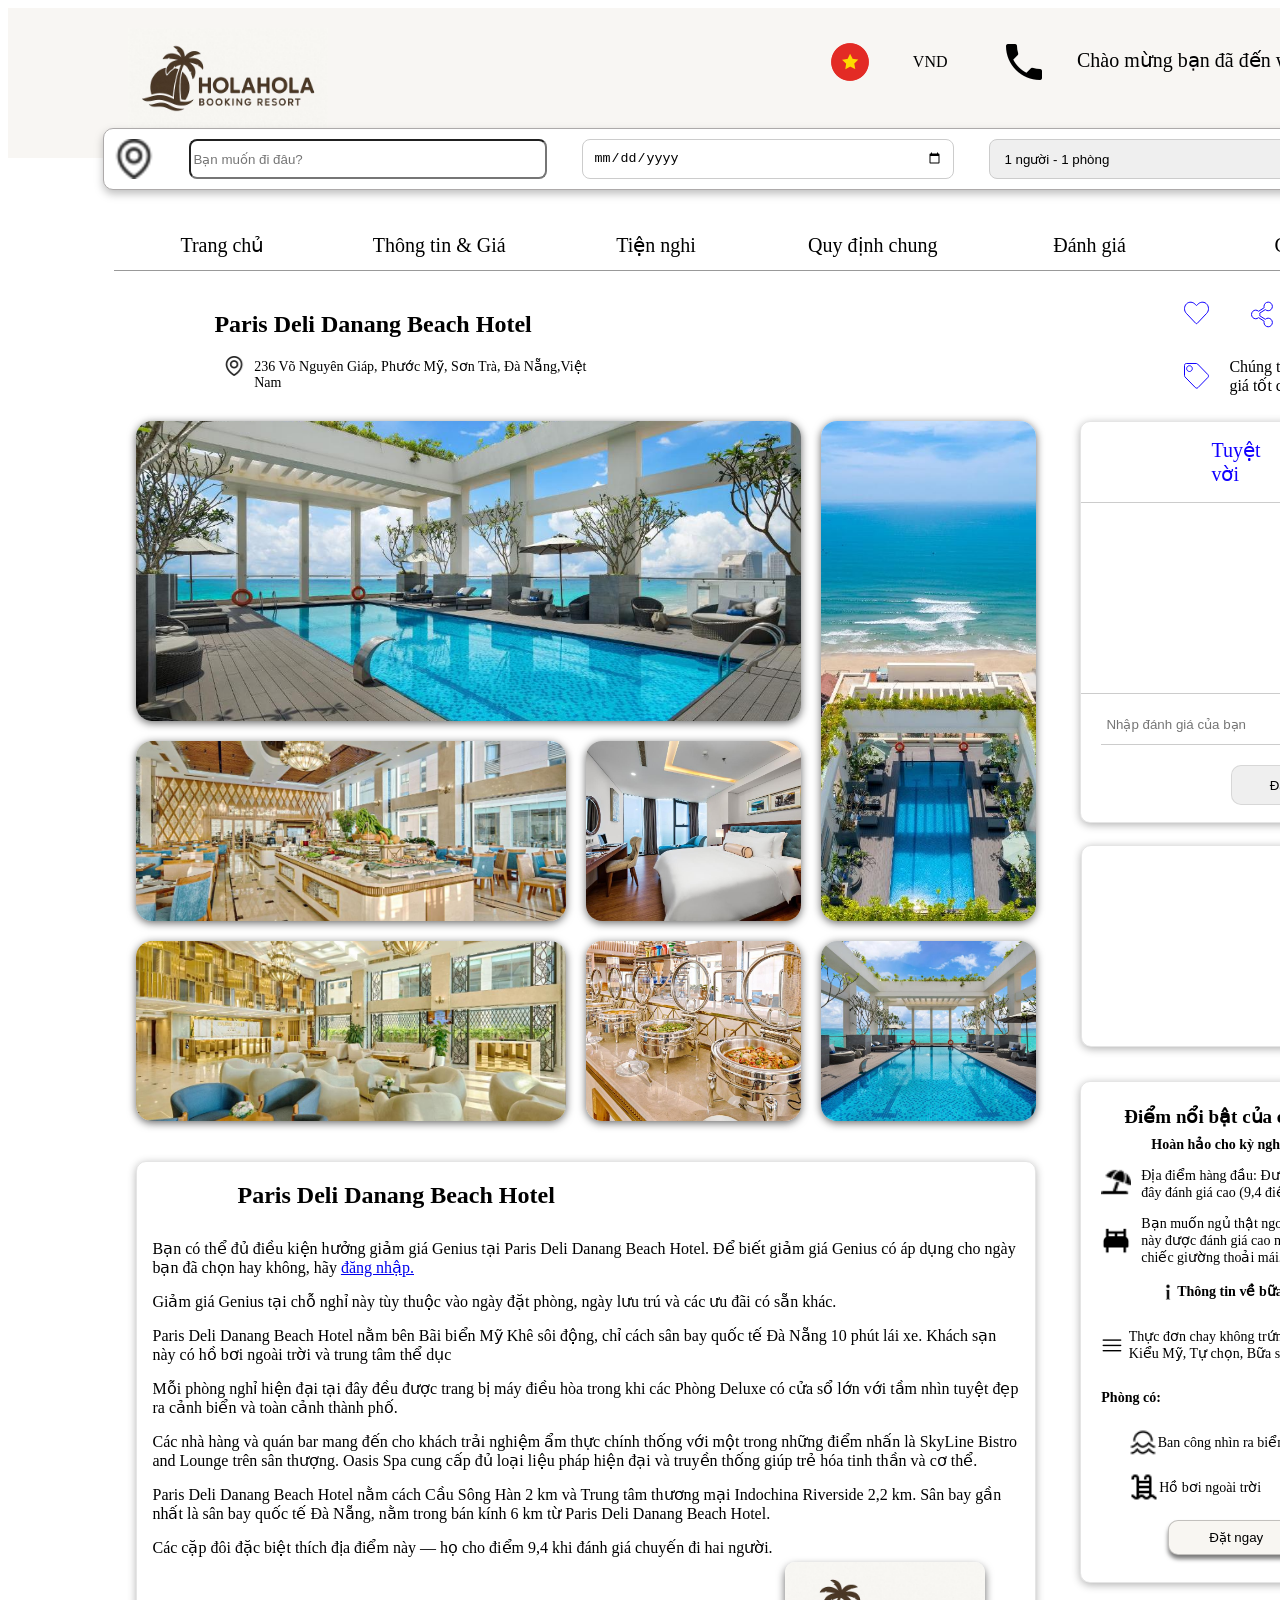
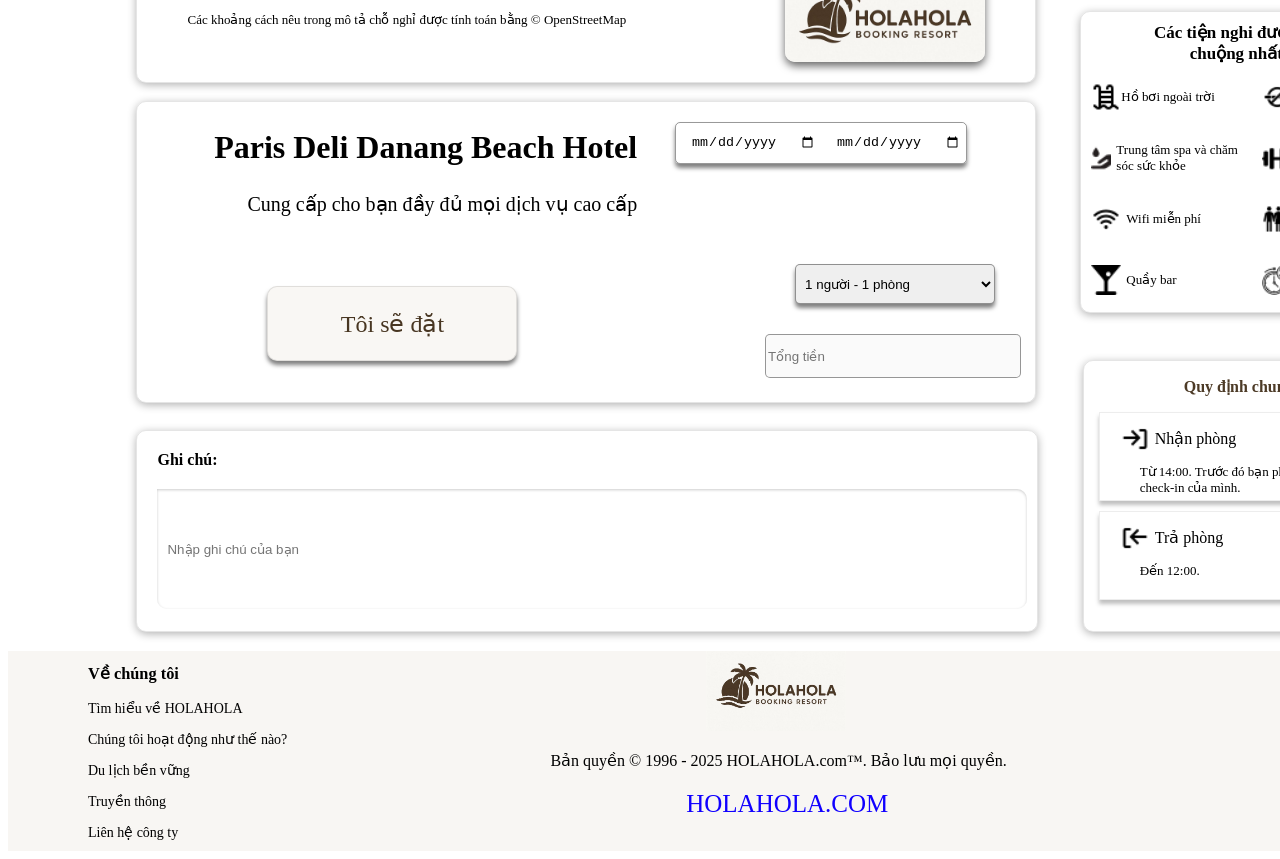
<file: paris.html>
<!DOCTYPE html>
<html lang="vi">

<head>
  <meta charset="UTF-8" />
  <meta name="viewport" content="width=device-width, initial-scale=1.0" />
  <title>Booking resort</title>
  <link rel="stylesheet" href="paris.css" />
  <script src="log-reg.js"></script>
  <script src="paris.js"></script>
</head>

<body>
  <div class="Home section">
    <div class="top-section">
      <img id="logo" src="img/logo.png" alt="Logo" />
      <div class="thongtinhome">
        <img id="icon_quocki" src="img/quocki.png" alt="Quốc kỳ" />
        <p id="money">VND</p>
        <img id="icon_phone" src="img/phone.png" alt="Phone" />
        <p id="username-display">Chào mừng bạn đã đến website</p>
        <button id="dangnhap">Đăng nhập</button>
      </div>
    </div>
  </div>
  <section class="search-section">
    <div class="search-bar">
      <img id="map" src="img/mapicon.png" />
      <input type="text" placeholder="Bạn muốn đi đâu?" />
      <input type="date" placeholder="Ngày nhận phòng - Ngày trả phòng" />
      <select>
        <option value="1">1 người - 1 phòng</option>
        <option value="2">2 người - 1 phòng</option>
        <option value="3">2 người - 2 phòng</option>
        <option value="4">3 người - 2 phòng</option>
      </select>
      <button type="submit"></button>
    </div>
  </section>
  <div class="taskbar">
    <a href="index.html" id="taskbar-home">Trang chủ</a>
    <a href="#container-thongtin" id="taskbar-thongtin">Thông tin & Giá</a>
    <a href="#danhsach-tiennghi" id="taskbar-tiennghi">Tiện nghi</a>
    <a href="#ghichu-quydinh" id="taskbar-quydinh">Quy định chung</a>
    <a href="#container-danhgia" id="taskbar-Danhgia">Đánh giá</a>
    <a href="#ghichu-quydinh" id="taskbar-ghichu">Ghi chú</a>
  </div>
  <div class="line"></div>
  <div class="gioithieu">
    <div class="thongtin-resort">
      <h2 id="ten-resort">Paris Deli Danang Beach Hotel</h2>
      <div id="map-diachi">
        <div id="map-icon"></div>
        <p id="map-text">
          236 Võ Nguyên Giáp, Phước Mỹ, Sơn Trà, Đà Nẵng,Việt Nam
        </p>
      </div>
    </div>
    <div class="thongtin-chise">
      <div class="chiase">
        <div id="tim">
          <svg xmlns="http://www.w3.org/2000/svg" width="25" height="24" viewBox="0 0 25 24" fill="none">
            <path
              d="M13.8262 3.26215C16.0496 0.90672 19.5679 0.49565 22.0117 2.42035L22.2441 2.61371C25.0935 5.11084 25.2466 9.60715 22.6885 12.3178L13.2402 22.3354C12.8529 22.7455 12.25 22.7707 11.8359 22.4116L11.7559 22.3354L2.30762 12.3178C-0.166088 9.69166 -0.0993618 5.38945 2.49805 2.85297L2.75684 2.61371C5.20568 0.471033 8.88496 0.831315 11.1748 3.26215L11.1758 3.26312L12.1377 4.2807L12.501 4.66547L12.8643 4.2807L13.8262 3.26312V3.26215Z"
              fill="white" stroke="#1100FF" />
          </svg>
        </div>
        <div id="share">
          <svg xmlns="http://www.w3.org/2000/svg" width="22" height="27" viewBox="0 0 22 27" fill="none">
            <path
              d="M17.1875 1.12122C19.4878 1.12122 21.375 3.04009 21.375 5.43469C21.3748 7.82913 19.4877 9.74719 17.1875 9.74719C16.2045 9.74719 15.3009 9.39867 14.585 8.81262L14.3037 8.58313L13.998 8.77942L8.99414 11.9904L8.70215 12.1779L8.77539 12.5167C8.90857 13.1355 8.90856 13.7769 8.77539 14.3956L8.70215 14.7345L8.99414 14.922L13.998 18.1329L14.3037 18.3292L14.585 18.0997C15.3009 17.5137 16.2045 17.1652 17.1875 17.1652C19.4877 17.1652 21.3748 19.0833 21.375 21.4777C21.375 23.8723 19.4878 25.7911 17.1875 25.7911C14.8872 25.7911 13 23.8723 13 21.4777L13.0059 21.2413C13.0184 21.0049 13.0497 20.7695 13.0996 20.5382L13.1729 20.1993L12.8809 20.0128L7.87695 16.8009L7.57129 16.6046L7.29004 16.8351C6.57416 17.421 5.67035 17.7697 4.6875 17.7697C2.38721 17.7697 0.5 15.8508 0.5 13.4562C0.500021 11.0616 2.38722 9.1427 4.6875 9.1427C5.67033 9.1427 6.57416 9.4914 7.29004 10.0773L7.57129 10.3077L7.87695 10.1115L12.8809 6.90051L13.1729 6.71301L13.0996 6.37415C13.0344 6.07193 13 5.75751 13 5.43469C13 3.04009 14.8872 1.12122 17.1875 1.12122Z"
              fill="white" stroke="#1100FF" />
          </svg>
        </div>
        <button id="dat">Đặt ngay</button>
      </div>
      <div class="camket">
        <div id="icon-camket">
          <svg xmlns="http://www.w3.org/2000/svg" width="25" height="27" viewBox="0 0 25 27" fill="none">
            <path
              d="M2.34375 1.48798H12.3105C12.7951 1.48801 13.2626 1.68561 13.6094 2.04169L23.9551 12.6647C24.6813 13.4104 24.6813 14.6251 23.9551 15.3708L13.9883 25.6042C13.2693 26.3423 12.1096 26.3424 11.3906 25.6042L1.04492 14.9811C0.697692 14.6246 0.500069 14.1384 0.5 13.6286V3.39423L0.509766 3.19794C0.605323 2.22738 1.40058 1.48798 2.34375 1.48798ZM5.46875 3.69696C3.88582 3.69696 2.62504 5.01053 2.625 6.60321C2.625 8.19593 3.88579 9.50946 5.46875 9.50946C7.05171 9.50946 8.3125 8.19593 8.3125 6.60321C8.31246 5.01053 7.05168 3.69696 5.46875 3.69696Z"
              fill="white" stroke="#1100FF" />
          </svg>
        </div>
        <p id="camket-text">Chúng tôi luôn dành giá tốt cho bạn</p>
        </p>
      </div>
    </div>
  </div>
  <div class="container-lon">
    <div class="gallery">
      <div class="item item1">
        <img src="img/paris/psg.jpg" alt="Bể bơi sang trọng">
      </div>
      <div class="item item2">
        <img src="img/paris/viewbien.jpg" alt="View bãi biển xinh đẹp">
      </div>
      <div class="item item3">
        <img src="img/paris/sanhan.jpg" alt="Sảnh ăn hiện đại">
      </div>
      <div class="item item4">
        <img src="img/paris/khonggiannghi.jpg" alt="Không gian nghỉ ngơi thoải mái">
      </div>
      <div class="item item5">
        <img src="img/paris/ngoaitroi.jpg" alt="Bể bơi ngoài trời">
      </div>
      <div class="item item6">
        <img src="img/paris/sanhcho.jpg" alt="sảnh chờ">
      </div>
      <div class="item item8">
        <img src="img/paris/buffet.jpg" alt="Buffet sáng">
      </div>
    </div>
    <div class="container-danhgia" id="container-danhgia">
      <div id="luot-danhgia">
        <p id="trainghiem">Tuyệt vời</p>
        <p id="sosao">8.9</p>
      </div>
      <div class="line2"></div>
      <div class="noidung-danhgia">
        <div id="danhgia-text"></div>
      </div>
      <div class="line3"></div>
      <input type="text" id="input-danhgia" placeholder="Nhập đánh giá của bạn">
      <button id="danhgia">Đánh giá</button>
      <div class="container-map">
        <iframe
          src="https://www.google.com/maps/embed?pb=!1m18!1m12!1m3!1d3833.985766605675!2d108.24224837518155!3d16.066228384612906!2m3!1f0!2f0!3f0!3m2!1i1024!2i768!4f13.1!3m3!1m2!1s0x31421783ea0126f1%3A0x53459d9aebdda3a1!2zMjM2IFbDtSBOZ3V5w6puIEdpw6FwLCBBbiBI4bqjaSwgU8ahbiBUcsOgLCDEkMOgIE7hurVuZyA1NTAwMDAsIFZp4buHdCBOYW0!5e0!3m2!1svi!2s!4v1754380219972!5m2!1svi!2s"
          width="310" height="200" style="border: 5px;;" allowfullscreen="" loading="lazy"
          referrerpolicy="no-referrer-when-downgrade"></iframe>
      </div>
    </div>
  </div>
  <div class="container-thongtin" id="container-thongtin">
    <div class="text-thongtin">
      <div class="mo_ta">
        <h2 id="name-resort">Paris Deli Danang Beach Hotel</h2>
        <p>Bạn có thể đủ điều kiện hưởng giảm giá Genius tại Paris Deli Danang Beach Hotel. Để biết giảm giá
          Genius có áp dụng cho ngày bạn đã chọn hay không, hãy <a href="#">đăng nhập.</a></p>
        <p>Giảm giá Genius tại chỗ nghỉ này tùy thuộc vào ngày đặt phòng, ngày lưu trú và các ưu đãi có sẵn khác.</p>
        <p>Paris Deli Danang Beach Hotel nằm bên Bãi biển Mỹ Khê sôi động, chỉ cách sân bay quốc tế Đà Nẵng 10
          phút lái xe. Khách sạn này có hồ bơi ngoài trời và trung tâm thể dục</p>
        <p>Mỗi phòng nghỉ hiện đại tại đây đều được trang bị máy điều hòa trong khi các Phòng Deluxe có cửa sổ
          lớn với tầm nhìn tuyệt đẹp ra cảnh biển và toàn cảnh thành phố.</p>
        <p>Các nhà hàng và quán bar mang đến cho khách trải nghiệm ẩm thực chính thống với một trong những điểm
          nhấn là SkyLine Bistro and Lounge trên sân thượng. Oasis Spa cung cấp đủ loại liệu pháp hiện đại và
          truyền thống giúp trẻ hóa tinh thần và cơ thể.</p>
        <p>Paris Deli Danang Beach Hotel nằm cách Cầu Sông Hàn 2 km và Trung tâm thương mại Indochina Riverside
          2,2 km. Sân bay gần nhất là sân bay quốc tế Đà Nẵng, nằm trong bán kính 6 km từ Paris Deli
          Danang Beach Hotel.</p>
        <p>Các cặp đôi đặc biệt thích địa điểm này — họ cho điểm 9,4 khi đánh giá chuyến đi hai người.</p>
      </div>
      <div class="logo-open">
        <p id="text-openstreet">Các khoảng cách nêu trong mô tả chỗ nghỉ được tính toán bằng © OpenStreetMap</p>
        <div id="img-logo-open"></div>
      </div>
    </div>
    <div class="diemnoibat">
      <p id="text-diemnoibat">Điểm nổi bật của chỗ nghỉ</p>
      <p id="hoanhao">Hoàn hảo cho kỳ nghỉ 3 đêm!</p>
      <div class="diadiemhangdau">
        <div id="logo-beach"></div>
        <p id="text-beach">Địa điểm hàng đầu: Được khách gần đây đánh giá cao (9,4 điểm)</p>
      </div>
      <div class="chongu">
        <div id="logo-chongu"></div>
        <p id="text-chongu">Bạn muốn ngủ thật ngon? Khách sạn này được đánh giá cao nhờ những chiếc giường thoải mái.
        </p>
      </div>
      <div class="thongtinbuasang">
        <div id="logo-buasang"></div>
        <p id="text-buasang">Thông tin về bữa sáng</p>
      </div>
      <div class="noidung-busang">
        <div id="logo-busang1"></div>
        <p id="text-busang1">Thực đơn chay không trứng, sữa, Kiểu Á, Kiểu Mỹ, Tự chọn, Bữa sáng mang đi.</p>
      </div>
      <p id="phongco">Phòng có:</p>
      <div class="viewbien">
        <div id="logo-viewbien"></div>
        <p id="text-viewbien">Ban công nhìn ra biển bình minh</p>
      </div>
      <div class="hoboi">
        <div id="logo-hoboi"></div>
        <p id="text-hoboi">Hồ bơi ngoài trời</p>
      </div>
      <button id="datchonghi" onclick="">Đặt ngay</button>
    </div>
  </div>
  <div class="container-dat">
    <div class="toisedat">
      <div class="text-dat">
        <h2 id="toisedat-ten">Paris Deli Danang Beach Hotel</h2>
        <p id="toisedat-text">Cung cấp cho bạn đầy đủ mọi dịch vụ cao cấp </p>
        <button id="btn-toisedat">Tôi sẽ đặt</button>
      </div>
      <div class="thongtin-khachhang">
        <div class="date-divave">
          <input id="ngaynhan" type="date" placeholder="Ngày nhận phòng" />
          <input id="ngaytra" type="date" placeholder="Ngày trả phòng" />
        </div>
        <div class="soluong">
          <select>
            <option value="1">1 người - 1 phòng</option>
            <option value="2">2 người - 1 phòng</option>
            <option value="3">2 người - 2 phòng</option>
            <option value="4">3 người - 2 phòng</option>
          </select>
        </div>
        <input id="tongtien" type="text" placeholder="Tổng tiền" disabled />
      </div>
    </div>
    <div class="danhsach-tiennghi" id="danhsach-tiennghi">
      <h3 id="cactiennghi">Các tiện nghi được ưa chuộng nhất</h3>
      <div class="danhsach-tiennghi1">
        <div class="tiennghi1">
          <div id="icon-tiennghi1"></div>
          <p id="text-tiennghi1">Hồ bơi ngoài trời</p>
        </div>
        <div class="tiennghi2">
          <div id="icon-tiennghi2"></div>
          <p id="text-tiennghi2">Phòng không hút thuốc</p>
        </div>
        <div class="tiennghi3">
          <div id="icon-tiennghi3"></div>
          <p id="text-tiennghi3">Trung tâm spa và chăm sóc sức khỏe</p>
        </div>
        <div class="tiennghi4">
          <div id="icon-tiennghi4"></div>
          <p id="text-tiennghi4">Trung tâm thể dục</p>
        </div>
        <div class="tiennghi5">
          <div id="icon-tiennghi5"></div>
          <p id="text-tiennghi5">Wifi miễn phí</p>
        </div>
        <div class="tiennghi6">
          <div id="icon-tiennghi6"></div>
          <p id="text-tiennghi6">Phòng gia đình</p>
        </div>
        <div class="tiennghi7">
          <div id="icon-tiennghi7"></div>
          <p id="text-tiennghi7">Quầy bar</p>
        </div>
        <div class="tiennghi8">
          <div id="icon-tiennghi8"></div>
          <p id="text-tiennghi8">Dịch vụ phòng</p>
        </div>
      </div>
    </div>
  </div>
  <div class="ghichu-quydinh" id="ghichu-quydinh">
    <div class="ghichu">
      <p id="ghichu-text">Ghi chú:</p>
      <input id="khung-ghichu" type="text" placeholder="Nhập ghi chú của bạn" />
    </div>
    <div class="quydinh">
      <p id="quydinh-text">Quy định chung</p>
      <div class="khungcheckin">
        <div class="checkin">
          <div id="icon-checkin"></div>
          <p id="text-checkin">Nhận phòng</p>
        </div>
        <p id="text-checkin2">Từ 14:00. Trước đó bạn phải thông báo giờ check-in của mình.</p>
      </div>
      <div class="khungcheckout">
        <div class="checkout">
          <div id="icon-checkout"></div>
          <p id="text-checkout">Trả phòng</p>
        </div>
        <p id="text-checkout2">Đến 12:00.</p>
      </div>
    </div>
  </div>
  <div class="end">
    <div class="gioithieu1">
      <h3>Về chúng tôi</h3>
      <p>Tìm hiểu về HOLAHOLA</p>
      <p>Chúng tôi hoạt động như thế nào?</p>
      <p>Du lịch bền vững</p>
      <p>Truyền thông</p>
      <p>Liên hệ công ty</p>
    </div>
    <div class="brand-ct">
      <div id="brand"></div>
      <p id="banquyen">Bản quyền © 1996 - 2025 HOLAHOLA.com™. Bảo lưu mọi quyền.</p>
      <p id="website">HOLAHOLA.COM</p>
    </div>
    <div class="quocgia">
      <div id="icon_quocki"></div>
      <p id="vnd">VND</p>
    </div>
  </div>
</body>

</html>
</file>
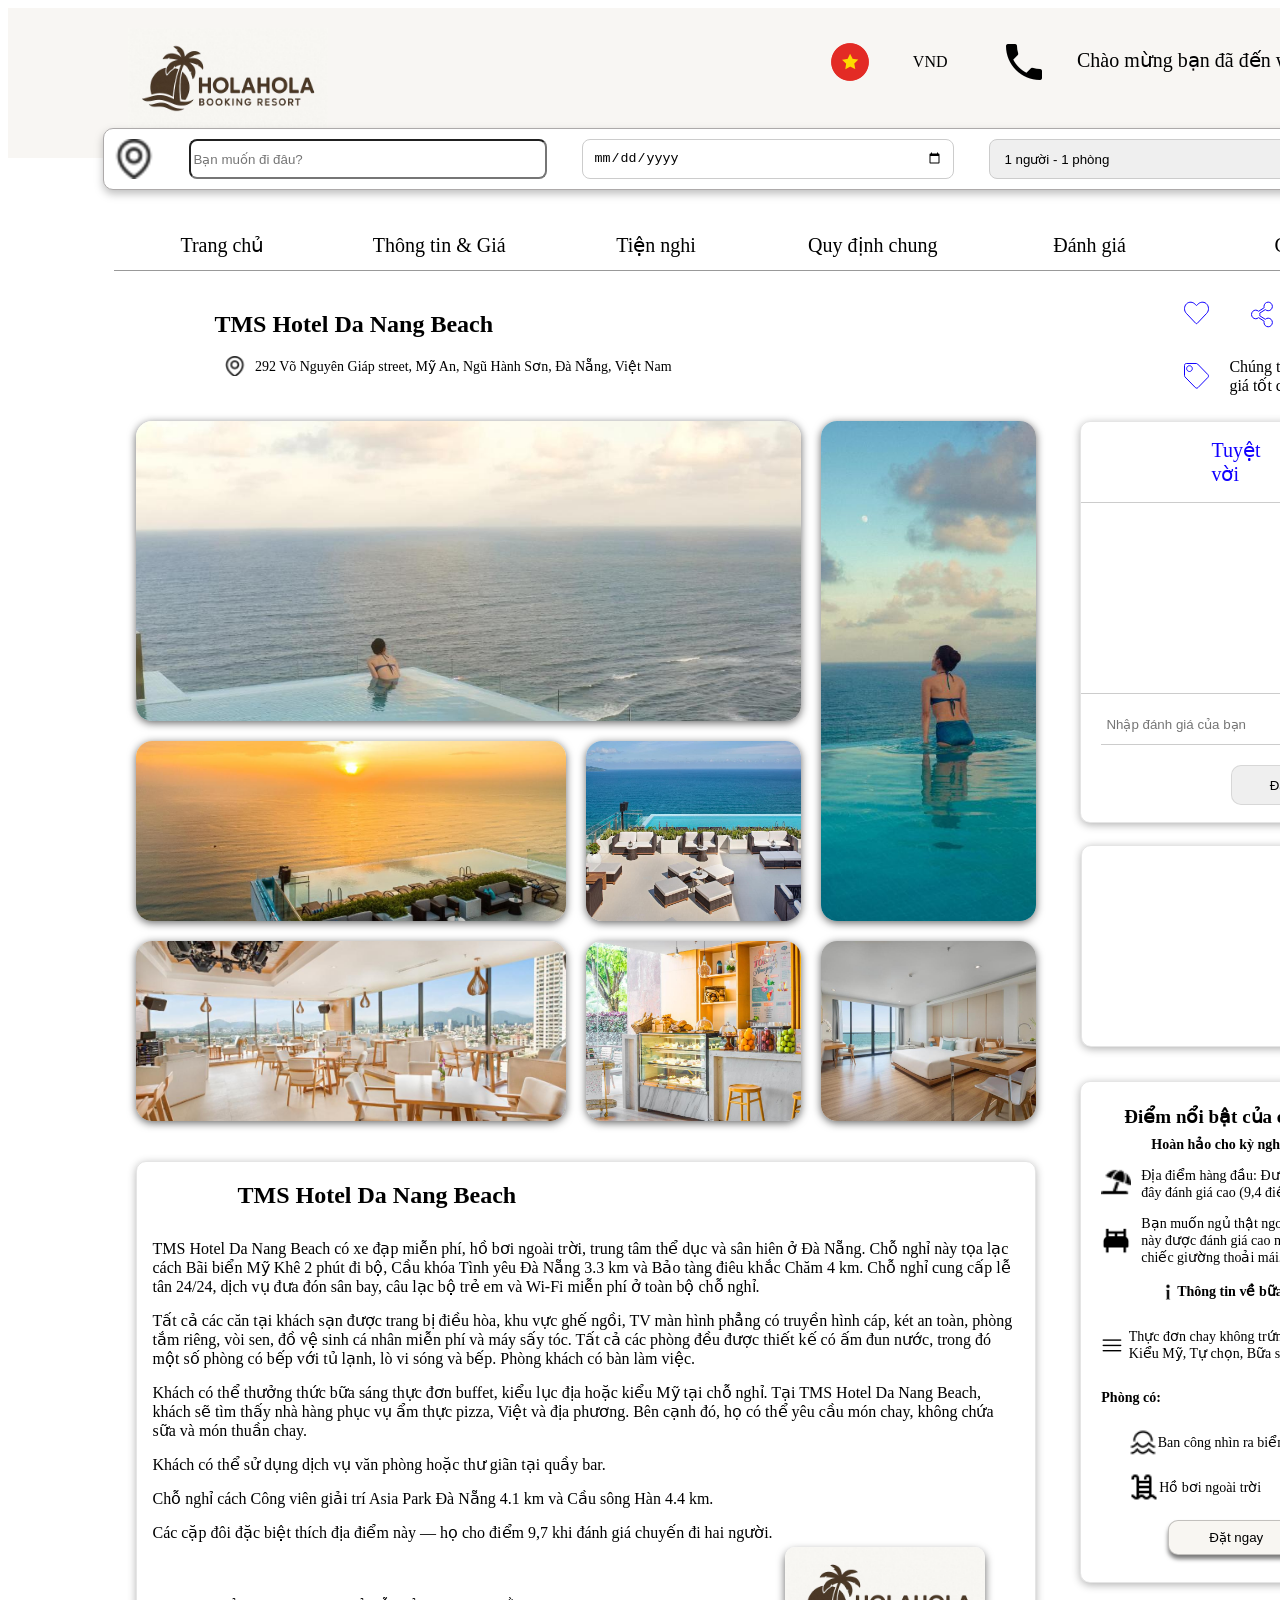
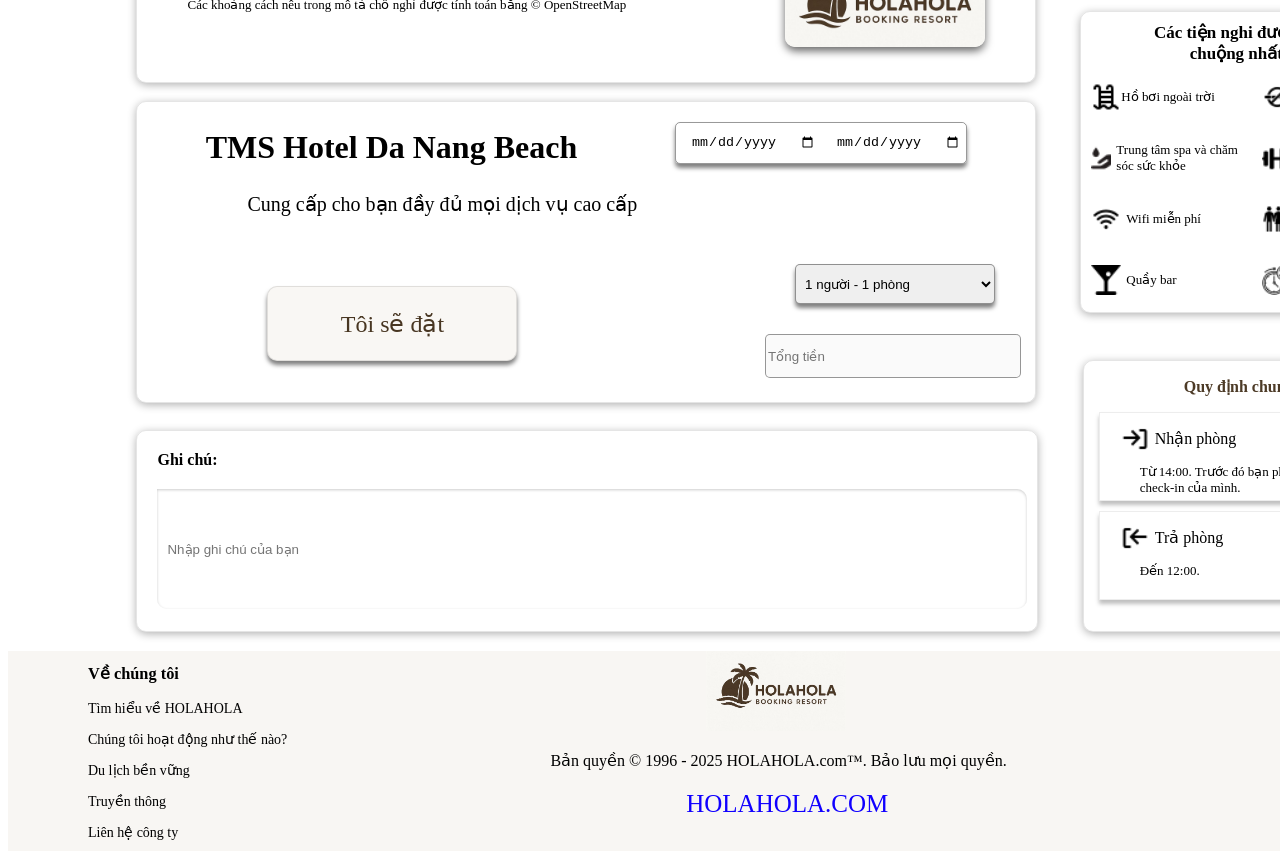
<file: TMS.html>
<!DOCTYPE html>
<html lang="vi">
<head>
    <meta charset="UTF-8">
    <meta name="viewport" content="width=device-width, initial-scale=1.0">
    <title>Booking Resort</title>
    <link rel="stylesheet" href="TMS.css">
    <script src="TMS.js"></script>
</head>
<body>
        <div class="Home section">
    <div class="top-section">
      <img id="logo" src="img/logo.png" alt="Logo" />
      <div class="thongtinhome">
        <img id="icon_quocki" src="img/quocki.png" alt="Quốc kỳ" />
        <p id="money">VND</p>
        <img id="icon_phone" src="img/phone.png" alt="Phone" />
        <p id="username-display">Chào mừng bạn đã đến website</p>
        <button id="dangnhap">Đăng nhập</button>
      </div>
    </div>
  </div>
  <section class="search-section">
    <div class="search-bar">
      <img id="map" src="img/mapicon.png" />
      <input type="text" placeholder="Bạn muốn đi đâu?" />
      <input type="date" placeholder="Ngày nhận phòng - Ngày trả phòng" />
      <select>
        <option value="1">1 người - 1 phòng</option>
        <option value="2">2 người - 1 phòng</option>
        <option value="3">2 người - 2 phòng</option>
        <option value="4">3 người - 2 phòng</option>
      </select>
      <button type="submit"></button>
    </div>
  </section>
  <div class="taskbar">
    <a href="index.html" id="taskbar-home">Trang chủ</a>
    <a href="#container-thongtin" id="taskbar-thongtin">Thông tin & Giá</a>
    <a href="#danhsach-tiennghi" id="taskbar-tiennghi">Tiện nghi</a>
    <a href="#ghichu-quydinh" id="taskbar-quydinh">Quy định chung</a>
    <a href="#container-danhgia" id="taskbar-Danhgia">Đánh giá</a>
    <a href="#ghichu-quydinh" id="taskbar-ghichu">Ghi chú</a>
  </div>
  <div class="line"></div>
  <div class="gioithieu">
    <div class="thongtin-resort">
      <h2 id="ten-resort">TMS Hotel Da Nang Beach</h2>
      <div id="map-diachi">
        <div id="map-icon"></div>
        <p id="map-text">
          292 Võ Nguyên Giáp street, Mỹ An, Ngũ Hành Sơn, Đà Nẵng, Việt Nam
        </p>
      </div>
    </div>
    <div class="thongtin-chise">
      <div class="chiase">
        <div id="tim">
          <svg xmlns="http://www.w3.org/2000/svg" width="25" height="24" viewBox="0 0 25 24" fill="none">
            <path
              d="M13.8262 3.26215C16.0496 0.90672 19.5679 0.49565 22.0117 2.42035L22.2441 2.61371C25.0935 5.11084 25.2466 9.60715 22.6885 12.3178L13.2402 22.3354C12.8529 22.7455 12.25 22.7707 11.8359 22.4116L11.7559 22.3354L2.30762 12.3178C-0.166088 9.69166 -0.0993618 5.38945 2.49805 2.85297L2.75684 2.61371C5.20568 0.471033 8.88496 0.831315 11.1748 3.26215L11.1758 3.26312L12.1377 4.2807L12.501 4.66547L12.8643 4.2807L13.8262 3.26312V3.26215Z"
              fill="white" stroke="#1100FF" />
          </svg>
        </div>
        <div id="share">
          <svg xmlns="http://www.w3.org/2000/svg" width="22" height="27" viewBox="0 0 22 27" fill="none">
            <path
              d="M17.1875 1.12122C19.4878 1.12122 21.375 3.04009 21.375 5.43469C21.3748 7.82913 19.4877 9.74719 17.1875 9.74719C16.2045 9.74719 15.3009 9.39867 14.585 8.81262L14.3037 8.58313L13.998 8.77942L8.99414 11.9904L8.70215 12.1779L8.77539 12.5167C8.90857 13.1355 8.90856 13.7769 8.77539 14.3956L8.70215 14.7345L8.99414 14.922L13.998 18.1329L14.3037 18.3292L14.585 18.0997C15.3009 17.5137 16.2045 17.1652 17.1875 17.1652C19.4877 17.1652 21.3748 19.0833 21.375 21.4777C21.375 23.8723 19.4878 25.7911 17.1875 25.7911C14.8872 25.7911 13 23.8723 13 21.4777L13.0059 21.2413C13.0184 21.0049 13.0497 20.7695 13.0996 20.5382L13.1729 20.1993L12.8809 20.0128L7.87695 16.8009L7.57129 16.6046L7.29004 16.8351C6.57416 17.421 5.67035 17.7697 4.6875 17.7697C2.38721 17.7697 0.5 15.8508 0.5 13.4562C0.500021 11.0616 2.38722 9.1427 4.6875 9.1427C5.67033 9.1427 6.57416 9.4914 7.29004 10.0773L7.57129 10.3077L7.87695 10.1115L12.8809 6.90051L13.1729 6.71301L13.0996 6.37415C13.0344 6.07193 13 5.75751 13 5.43469C13 3.04009 14.8872 1.12122 17.1875 1.12122Z"
              fill="white" stroke="#1100FF" />
          </svg>
        </div>
        <button id="dat">Đặt ngay</button>
      </div>
      <div class="camket">
        <div id="icon-camket">
          <svg xmlns="http://www.w3.org/2000/svg" width="25" height="27" viewBox="0 0 25 27" fill="none">
            <path
              d="M2.34375 1.48798H12.3105C12.7951 1.48801 13.2626 1.68561 13.6094 2.04169L23.9551 12.6647C24.6813 13.4104 24.6813 14.6251 23.9551 15.3708L13.9883 25.6042C13.2693 26.3423 12.1096 26.3424 11.3906 25.6042L1.04492 14.9811C0.697692 14.6246 0.500069 14.1384 0.5 13.6286V3.39423L0.509766 3.19794C0.605323 2.22738 1.40058 1.48798 2.34375 1.48798ZM5.46875 3.69696C3.88582 3.69696 2.62504 5.01053 2.625 6.60321C2.625 8.19593 3.88579 9.50946 5.46875 9.50946C7.05171 9.50946 8.3125 8.19593 8.3125 6.60321C8.31246 5.01053 7.05168 3.69696 5.46875 3.69696Z"
              fill="white" stroke="#1100FF" />
          </svg>
        </div>
        <p id="camket-text">Chúng tôi luôn dành giá tốt cho bạn</p>
        </p>
      </div>
    </div>
  </div>
  <div class="container-lon">
    <div class="gallery">
      <div class="item item1">
        <img src="img/TMS/item1.jpg" alt="Bể bơi sang trọng">
      </div>
      <div class="item item2">
        <img src="img/TMS/top5.jpg" alt="View bãi biển xinh đẹp">
      </div>
      <div class="item item3">
        <img src="img/TMS/TMS.jpg" alt="Sảnh ăn hiện đại">
      </div>
      <div class="item item4">
        <img src="img/TMS/item4.jpg" alt="Không gian nghỉ ngơi thoải mái">
      </div>
      <div class="item item5">
        <img src="img/TMS/item5.jpg" alt="Bể bơi ngoài trời">
      </div>
      <div class="item item6">
        <img src="img/TMS/item6.jpg" alt="sảnh chờ">
      </div>
      <div class="item item8">
        <img src="img/TMS/item7.jpg" alt="Buffet sáng">
      </div>
    </div>
    <div class="container-danhgia" id="container-danhgia">
      <div id="luot-danhgia">
        <p id="trainghiem">Tuyệt vời</p>
        <p id="sosao">8.9</p>
      </div>
      <div class="line2"></div>
      <div class="noidung-danhgia">
        <div id="danhgia-text"></div>
      </div>
      <div class="line3"></div>
      <input type="text" id="input-danhgia" placeholder="Nhập đánh giá của bạn">
      <button id="danhgia">Đánh giá</button>
      <div class="container-map">
        <iframe src="https://www.google.com/maps/embed?pb=!1m18!1m12!1m3!1d3834.276186366019!2d108.24571137518127!3d16.051151584625735!2m3!1f0!2f0!3f0!3m2!1i1024!2i768!4f13.1!3m3!1m2!1s0x31421725e6dc00a3%3A0x732a2f64f35242ab!2sTMS%20Hotel%20Da%20Nang%20Beach!5e0!3m2!1svi!2s!4v1754487878702!5m2!1svi!2s" width="310" height="200" style="border:5px;" allowfullscreen="" loading="lazy" referrerpolicy="no-referrer-when-downgrade"></iframe>
      </div>
    </div>
  </div>
  <div class="container-thongtin" id="container-thongtin">
    <div class="text-thongtin">
      <div class="mo_ta">
        <h2 id="name-resort">TMS Hotel Da Nang Beach</h2>
        <p>TMS Hotel Da Nang Beach có xe đạp miễn phí, hồ bơi ngoài trời, trung tâm thể dục và sân hiên ở Đà Nẵng. Chỗ nghỉ này tọa lạc cách Bãi biển Mỹ Khê 2 phút đi bộ, Cầu khóa Tình yêu Đà Nẵng 3.3 km và Bảo tàng điêu khắc Chăm 4 km. Chỗ nghỉ cung cấp lễ tân 24/24, dịch vụ đưa đón sân bay, câu lạc bộ trẻ em và Wi-Fi miễn phí ở toàn bộ chỗ nghỉ.</p>
        <p>Tất cả các căn tại khách sạn được trang bị điều hòa, khu vực ghế ngồi, TV màn hình phẳng có truyền hình cáp, két an toàn, phòng tắm riêng, vòi sen, đồ vệ sinh cá nhân miễn phí và máy sấy tóc. Tất cả các phòng đều được thiết kế có ấm đun nước, trong đó một số phòng có bếp với tủ lạnh, lò vi sóng và bếp. Phòng khách có bàn làm việc.</p>
        <p>Khách có thể thưởng thức bữa sáng thực đơn buffet, kiểu lục địa hoặc kiểu Mỹ tại chỗ nghỉ. Tại TMS Hotel Da Nang Beach, khách sẽ tìm thấy nhà hàng phục vụ ẩm thực pizza, Việt và địa phương. Bên cạnh đó, họ có thể yêu cầu món chay, không chứa sữa và món thuần chay. </p>
        <p>Khách có thể sử dụng dịch vụ văn phòng hoặc thư giãn tại quầy bar.</p>
        <p>Chỗ nghỉ cách Công viên giải trí Asia Park Đà Nẵng 4.1 km và Cầu sông Hàn 4.4 km.</p>
        <p>Các cặp đôi đặc biệt thích địa điểm này — họ cho điểm 9,7 khi đánh giá chuyến đi hai người.</p>
        
      </div>
      <div class="logo-open">
        <p id="text-openstreet">Các khoảng cách nêu trong mô tả chỗ nghỉ được tính toán bằng © OpenStreetMap</p>
        <div id="img-logo-open"></div>
      </div>
    </div>
    <div class="diemnoibat">
      <p id="text-diemnoibat">Điểm nổi bật của chỗ nghỉ</p>
      <p id="hoanhao">Hoàn hảo cho kỳ nghỉ 3 đêm!</p>
      <div class="diadiemhangdau">
        <div id="logo-beach"></div>
        <p id="text-beach">Địa điểm hàng đầu: Được khách gần đây đánh giá cao (9,4 điểm)</p>
      </div>
      <div class="chongu">
        <div id="logo-chongu"></div>
        <p id="text-chongu">Bạn muốn ngủ thật ngon? Khách sạn này được đánh giá cao nhờ những chiếc giường thoải mái.
        </p>
      </div>
      <div class="thongtinbuasang">
        <div id="logo-buasang"></div>
        <p id="text-buasang">Thông tin về bữa sáng</p>
      </div>
      <div class="noidung-busang">
        <div id="logo-busang1"></div>
        <p id="text-busang1">Thực đơn chay không trứng, sữa, Kiểu Á, Kiểu Mỹ, Tự chọn, Bữa sáng mang đi.</p>
      </div>
      <p id="phongco">Phòng có:</p>
      <div class="viewbien">
        <div id="logo-viewbien"></div>
        <p id="text-viewbien">Ban công nhìn ra biển bình minh</p>
      </div>
      <div class="hoboi">
        <div id="logo-hoboi"></div>
        <p id="text-hoboi">Hồ bơi ngoài trời</p>
      </div>
      <button id="datchonghi" onclick="">Đặt ngay</button>
    </div>
  </div>
  <div class="container-dat">
    <div class="toisedat">
      <div class="text-dat">
        <h2 id="toisedat-ten">TMS Hotel Da Nang Beach</h2>
        <p id="toisedat-text">Cung cấp cho bạn đầy đủ mọi dịch vụ cao cấp </p>
        <button id="btn-toisedat">Tôi sẽ đặt</button>
      </div>
      <div class="thongtin-khachhang">
        <div class="date-divave">
          <input id="ngaynhan" type="date" placeholder="Ngày nhận phòng - Ngày trả phòng" />
          <input id="ngaytra" type="date" placeholder="Ngày nhận phòng - Ngày trả phòng" />
        </div>
        <div class="soluong">
          <select>
            <option value="1">1 người - 1 phòng</option>
            <option value="2">2 người - 1 phòng</option>
            <option value="3">2 người - 2 phòng</option>
            <option value="4">3 người - 2 phòng</option>
          </select>
        </div>
        <input id="tongtien" type="text" placeholder="Tổng tiền" disabled />
      </div>
    </div>
    <div class="danhsach-tiennghi" id="danhsach-tiennghi">
      <h3 id="cactiennghi">Các tiện nghi được ưa chuộng nhất</h3>
      <div class="danhsach-tiennghi1">
        <div class="tiennghi1">
          <div id="icon-tiennghi1"></div>
          <p id="text-tiennghi1">Hồ bơi ngoài trời</p>
        </div>
        <div class="tiennghi2">
          <div id="icon-tiennghi2"></div>
          <p id="text-tiennghi2">Phòng không hút thuốc</p>
        </div>
        <div class="tiennghi3">
          <div id="icon-tiennghi3"></div>
          <p id="text-tiennghi3">Trung tâm spa và chăm sóc sức khỏe</p>
        </div>
        <div class="tiennghi4">
          <div id="icon-tiennghi4"></div>
          <p id="text-tiennghi4">Trung tâm thể dục</p>
        </div>
        <div class="tiennghi5">
          <div id="icon-tiennghi5"></div>
          <p id="text-tiennghi5">Wifi miễn phí</p>
        </div>
        <div class="tiennghi6">
          <div id="icon-tiennghi6"></div>
          <p id="text-tiennghi6">Phòng gia đình</p>
        </div>
        <div class="tiennghi7">
          <div id="icon-tiennghi7"></div>
          <p id="text-tiennghi7">Quầy bar</p>
        </div>
        <div class="tiennghi8">
          <div id="icon-tiennghi8"></div>
          <p id="text-tiennghi8">Dịch vụ phòng</p>
        </div>
      </div>
    </div>
  </div>
  <div class="ghichu-quydinh" id="ghichu-quydinh">
    <div class="ghichu">
      <p id="ghichu-text">Ghi chú:</p>
      <input id="khung-ghichu" type="text" placeholder="Nhập ghi chú của bạn" />
    </div>
    <div class="quydinh">
      <p id="quydinh-text">Quy định chung</p>
      <div class="khungcheckin">
        <div class="checkin">
          <div id="icon-checkin"></div>
          <p id="text-checkin">Nhận phòng</p>
        </div>
        <p id="text-checkin2">Từ 14:00. Trước đó bạn phải thông báo giờ check-in của mình.</p>
      </div>
      <div class="khungcheckout">
        <div class="checkout">
          <div id="icon-checkout"></div>
          <p id="text-checkout">Trả phòng</p>
        </div>
        <p id="text-checkout2">Đến 12:00.</p>
      </div>
    </div>
  </div>
  <div class="end">
    <div class="gioithieu1">
      <h3>Về chúng tôi</h3>
      <p>Tìm hiểu về HOLAHOLA</p>
      <p>Chúng tôi hoạt động như thế nào?</p>
      <p>Du lịch bền vững</p>
      <p>Truyền thông</p>
      <p>Liên hệ công ty</p>
    </div>
    <div class="brand-ct">
      <div id="brand"></div>
      <p id="banquyen">Bản quyền © 1996 - 2025 HOLAHOLA.com™. Bảo lưu mọi quyền.</p>
      <p id="website">HOLAHOLA.COM</p>
    </div>
    <div class="quocgia">
      <div id="icon_quocki"></div>
      <p id="vnd">VND</p>
    </div>
  </div>
</body>
</html>
</file>
<file: home.css>
body {
  width: 1512.8px;
}

.top-section {
  width: 100%;
  height: 150px;
  background-color: #f8f6f3;
  display: flex;
  justify-content: space-between;
}

#logo {
  width: 200px;
  height: 120px;
  margin: 20px 0 10px 120px;
}

.thongtinhome {
  width: 700px;
  height: 50px;
  display: flex;
  margin: 20px 5px 20px 0;
  justify-content: space-between;
}

#icon_quocki {
  width: 48px;
  height: 48px;
  margin: 10px 10px;
}

#money {
  width: 48px;
  height: 48px;
  margin: 25px 10px;
}

#icon_phone {
  width: 48px;
  height: 48px;
  margin: 10px 10px;
}

#username-display {
  color: #000;
  font-family: "Times New Roman";
  font-size: 20px;
  font-style: normal;
  font-weight: 300;
  line-height: normal;
}

#dangnhap {
  width: 140px;
  height: 40px;
  flex-shrink: 0;
  fill: linear-gradient(0deg,
      rgba(255, 255, 255, 0.2) 50%,
      rgba(0, 0, 0, 0.2) 99.96%,
      rgba(12, 12, 12, 0.2) 99.98%),
    rgba(0, 0, 0, 0.2);
  stroke-width: 1px;
  stroke: #000;
  border-radius: 10px;
  margin: 10px 10px;
}

.top-section button:hover {
  background-color: #858282;
}

.bieutuong {
  width: 100%;
  height: 500px;
  background-image: url("img/bieutuong.png");
  background-size: cover;
}

.search-section {
  width: 1300px;
  height: 40px;
  border: 1px solid #adaaaa;
  border-radius: 10px;
  align-items: center;
  padding: 10px;
  margin: -30px auto 0 auto;
  background-color: #fff;
  filter: drop-shadow(0 4px 4px rgba(0, 0, 0, 0.25));
}

.search-bar {
  display: flex;
  justify-content: space-between;
  margin-bottom: 10px;
}

.search-bar input[type="text"],
.search-bar input {
  border-radius: 8px;
  width: 350px;
  justify-items: space-between;
}

.search-bar input[type="date"],
.search-bar select {
  width: 350px;
  padding: 10px;
  border: 1px solid #ccc;
  border-radius: 8px;
}

.search-bar button {
  width: 40px;
  height: 40px;
  background-image: url(img/seach-icon.png);
  border: 0.5px solid #8c8787;
  border-radius: 8px;
}

.search-bar button:hover {
  background-color: #aeb3b7;
}

#map {
  width: 40px;
  height: 40px;
}

.uutien-section {
  align-items: center;
  margin: 0 auto;
  width: 1300px;
  height: 50px;
  display: flex;
}

#img-home {
  margin-bottom: 5px;
  width: 30px;
  height: 30px;
  margin-right: 10px;
}

h2 {
  font-family: "Time New Roman";
}

.container-pick {
  width: 1400px;
  height: 560px;
  margin: 0 auto;
  justify-content: space-between;
  display: flex;
}

.container-sanpham {
  width: 260px;
  height: 530px;
  margin-top: 10px;
  background-color: #fff;
  border: 1px solid rgba(0, 0, 0, 0.4);
  border-radius: 5px;
  box-shadow: 5px 7px 6px 0 rgba(0, 0, 0, 0.4);
}

#img-resort-psg {
  width: 250px;
  height: 150px;
  margin: 2px 5px;
  background-image: url(img/paris/psg.jpg);
  background-size: cover;
  border-radius: 5px;
  filter: drop-shadow(0 4px 4px rgba(0, 0, 0, 0.25));
}

#paris {
  width: 230px;
  height: 20px;
  margin: 15px 10px 15px;
  display: flex;
  justify-content: center;
  font-family: "Time New Roman";
  font-size: 16px;
}

.danhgia {
  width: 240px;
  height: 30px;
  display: flex;
  align-items: center;
}

.star {
  margin-left: 3px;
  padding: 5px;
}

#icon-sao {
  margin: 2px;
}

#sodanhgia {
  width: 20px;
  height: 20px;
  font-size: 14px;
  display: flex;
  flex-direction: column;
  justify-content: center;
  margin-left: 15px;
  border: 1px solid #000;
  border-radius: 5px;
  background: #d9d9d9;
}

#map-paris {
  display: flex;
  width: 212px;
  height: 30px;
  margin-left: 15px;
  flex-direction: column;
  justify-content: center;
  flex-shrink: 0;
  color: #10f;
  font-family: "Time New Roman";
  font-size: 13px;
  font-style: normal;
  font-weight: 400;
  line-height: normal;
  text-decoration-line: underline;
  text-decoration-style: solid;
  text-decoration-skip-ink: auto;
  text-decoration-thickness: auto;
  text-underline-offset: auto;
  text-underline-position: from-font;
}

#khoangcach {
  display: flex;
  width: 122.488px;
  height: 14.175px;
  margin-left: 20px;
  flex-direction: column;
  justify-content: center;
  flex-shrink: 0;
  color: #000;
  font-family: "Times New Roman";
  font-size: 12px;
  font-style: normal;
  font-weight: 400;
  line-height: normal;
}

.giapbien {
  display: flex;
  align-items: center;
  margin-left: 20px;
  width: 100px;
  height: 30px;
}

#baibien-icon {
  display: flex;
  margin-right: 5px;
  background-image: url(img/beach_icon.png);
  background-size: cover;
  width: 26px;
  height: 25px;
  flex-shrink: 0;
  border: 1px solid #bbb8b8;
  border-radius: 5px;
}

#thongtin {
  height: 100px;
  margin-left: 15px;
  margin-top: 5px;
  font-size: 15px;
  font-family: "Time New Roman";
  color: #000;
  font-style: normal;
  font-weight: 400;
  line-height: normal;
}

#xem {
  display: flex;
  align-items: center;
  justify-content: center;
  width: 124px;
  height: 40px;
  margin: 0px 0px 0px 120px;
  flex-shrink: 0;
  background-color: #4c3825;
  color: #fff;
  border: 1px solid rgba(0, 0, 0, 0.5);
  border-radius: 5px;
  filter: drop-shadow(0 6px 5px rgba(0, 0, 0, 0.8));
}

#xem:hover {
  background-color: #77512e;
}

#img-resort-golden {
  width: 250px;
  height: 150px;
  margin: 2px 5px;
  background-image: url(img/Golden/golden.jpg);
  background-size: cover;
  border-radius: 5px;
  filter: drop-shadow(0 4px 4px rgba(0, 0, 0, 0.25));
}

#golden {
  width: 230px;
  height: 20px;
  margin: 15px 10px 15px;
  display: flex;
  justify-content: center;
  font-family: "Time New Roman";
  font-size: 16px;
}

#img-resort-jbay {
  width: 250px;
  height: 150px;
  margin: 2px 5px;
  background-image: url(img/JBAY/item3.jpg);
  background-size: cover;
  border-radius: 5px;
  filter: drop-shadow(0 4px 4px rgba(0, 0, 0, 0.25));
}

#jbay {
  width: 230px;
  height: 20px;
  margin: 15px 10px 15px;
  display: flex;
  justify-content: center;
  font-family: "Time New Roman";
  font-size: 16px;
}

#img-resort-M {
  width: 250px;
  height: 150px;
  margin: 2px 5px;
  background-image: url(img/M/M.jpg);
  background-size: cover;
  border-radius: 5px;
  filter: drop-shadow(0 4px 4px rgba(0, 0, 0, 0.25));
}

#M {
  width: 230px;
  height: 20px;
  margin: 15px 10px 15px;
  display: flex;
  justify-content: center;
  font-family: "Time New Roman";
  font-size: 16px;
}

#img-resort-TMS {
  width: 250px;
  height: 150px;
  margin: 2px 5px;
  background-image: url(img/TMS/TMS.jpg);
  background-size: cover;
  border-radius: 5px;
  filter: drop-shadow(0 4px 4px rgba(0, 0, 0, 0.25));
}

#TMS {
  width: 230px;
  height: 20px;
  margin: 15px 10px 15px;
  display: flex;
  justify-content: center;
  font-family: "Time New Roman";
  font-size: 16px;
}

.container-row {
  display: flex;
  justify-content: space-between;
  align-items: center;

  width: 1400px;
  margin: 0 auto;
  display: flex;
}

.sale {
  width: 1400px;
  height: 60px;
  margin: 0 auto;
  height: 50px;
}
#uudai{
  margin-left: 50px;
}
#text-uudai1 {
  margin-left: 50px;
}
#text {
  font-size: 16px;
  font-family: "Time New Roman";
}

.container-uudai {
  width: 570px;
  height: 130px;
  margin-left: auto;
  margin-right: auto;
  display: flex;
  justify-content: space-between;
  border: 1px solid rgba(0, 0, 0, 0.4);
  border-radius: 10px;
  box-shadow: 5px 7px 6px 0 rgba(0, 0, 0, 0.4);
}

#img-uudai {
  width: 123px;
  height: 107px;
  flex-shrink: 0;
  background-image: url(img/uudai.png);
  background-size: cover;
  border-radius: 10px;
  margin: 12px;
}

.text-uudai {
  width: 290px;
  height: 120px;
  margin: 10px 0 0px 20px;
}

#kynghi {
  color: #000;
  font-family: "Times New Roman";
  font-size: 16px;
  font-style: normal;
  font-weight: 700;
  line-height: normal;
}

#tietkiem {
  margin-left: 15px;
  color: #000;
  font-family: "Times New Roman";
  font-size: 13px;
  font-style: normal;
  font-weight: 400;
  line-height: normal;
}

#sanngay {
  width: 100px;
  height: 35px;
  color: #fff;
  margin-left: 60px;
  flex-shrink: 0;
  border-radius: 10px;
  background: #4c3825;
  filter: drop-shadow(0 5px 3px rgba(0, 0, 0, 0.6));
}

#sanngay:hover {
  background-color: #77512e;
}

.nhanghiduong {
  width: 680px;
  height: 150px;
  margin-right: 56px;
  border: 1px solid #000;
  border-radius: 10px;
  background-image: url(img/535341132.jpeg);
  background-size: cover;
  box-shadow: 5px 7px 6px 0 rgba(0, 0, 0, 0.4);
}

#tieude {
  color: #fff;
  font-family: "Times New Roman";
  font-size: 18px;
  font-style: normal;
  font-weight: 400;
  margin: 10px 0px 5px 15px;
}

#text-nhanghiduong {
  color: #fff;
  font-family: "Times New Roman";
  font-size: 20px;
  font-style: normal;
  font-weight: 700;
  margin: 10px 0px 5px 25px;
}

#text-luachon {
  color: #fff;
  font-family: "Times New Roman";
  font-size: 13px;
  font-style: normal;
  font-weight: 400;
  margin: 10px 0px 10px 25px;
}

#datngay {
  width: 120px;
  height: 40px;
  flex-shrink: 0;
  border-radius: 10px;
  background: #fff;
  margin-left: 70px;
}

#datngay:hover {
  background-color: #a48161;
}

.uudaicuoituan {
  color: #000;
  font-family: "Times New Roman";
  font-size: 16px;
  font-style: normal;
  font-weight: 400;
  line-height: normal;
  margin-left: 100px;
  width: 1400px;
  height: 70px;
}

.sanphamuudai {
  height: 350px;
  align-items: center;
  width: 1400px;
  margin: 0 auto;
  justify-content: space-between;
  display: flex;
}

.sanpham-golden {
  width: 260px;
  height: 330px;
  margin-top: 10px;
  background-color: #fff;
  border: 1px solid rgba(0, 0, 0, 0.4);
  border-radius: 5px;
  box-shadow: 5px 7px 6px 0 rgba(0, 0, 0, 0.4);
}

#sanpham-golden {
  width: 250px;
  height: 120px;
  background-image: url(img/Golden/sanphamgiam.jpg);
  background-size: cover;
  margin: 2px 5px;
  border-radius: 5px;
  filter: drop-shadow(0 4px 4px rgba(0, 0, 0, 0.25));
}

#ten-golden {
  display: flex;
  justify-content: center;
  color: #000;
  font-family: "Times New Roman";
  font-size: 14px;
  font-style: normal;
  margin-bottom: 7px;
}

.diadiem {
  height: 30px;
  display: flex;
  justify-content: center;
  align-items: center;
  margin-top: 2px;
}

#icon-danang {
  display: flex;
  margin-right: 5px;
  margin-left: 20px;
  background-image: url(img/beach_icon.png);
  background-size: cover;
  width: 26px;
  height: 25px;
  flex-shrink: 0;
  border: 1px solid #bbb8b8;
  border-radius: 5px;
}

.danhgiasanpham {
  height: 30px;
  margin-top: 5px;
  display: flex;
  justify-content: center;
  align-items: center;
}

#sosao {
  color: #000;
  background-color: #b5b3b3;
  font-family: "Time New Roman";
  font-size: 14px;
  font-style: normal;
  display: flex;
  width: 21px;
  height: 16.948px;
  flex-direction: column;
  justify-content: center;
  border: 0.5px solid #abaaaa;
  border-radius: 5px;
  margin: 0px 5px 0px 0px;
}

#trainghiemsanpham {
  color: #000;
  font-family: "Times New Roman";
  font-size: 14px;
  font-style: normal;
  margin: 0px 30px 0px 0px;
}

.gia {
  display: flex;
  justify-content: space-between;
}

#giagiam {
  color: red;
  font-weight: bold;
  margin-left: 10px;
}

#gia {
  margin-right: 10px;
}

#dat {
  display: flex;
  justify-content: center;
  align-items: center;
  width: 100px;
  height: 30px;
  flex-shrink: 0;
  border-radius: 10px;
  background: #4c3825;
  color: #fff;
  margin: 0px 75px;
  filter: drop-shadow(0 4px 4px rgba(0, 0, 0, 0.25));
}

#dat:hover {
  background-color: #77512e;
}

.sanpham-jbay {
  width: 260px;
  height: 330px;
  margin-top: 10px;
  background-color: #fff;
  border: 1px solid rgba(0, 0, 0, 0.4);
  border-radius: 5px;
  box-shadow: 5px 7px 6px 0 rgba(0, 0, 0, 0.4);
}

#sanpham-jbay {
  width: 250px;
  height: 120px;
  background-image: url(img/JBAY/uudai.png);
  background-size: cover;
  margin: 2px 5px;
  border-radius: 5px;
  filter: drop-shadow(0 4px 4px rgba(0, 0, 0, 0.25));
}

#ten-jbay {
  display: flex;
  justify-content: center;
  color: #000;
  font-family: "Times New Roman";
  font-size: 14px;
  font-style: normal;
  margin-bottom: 7px;
}

.sanpham-M {
  width: 260px;
  height: 330px;
  margin-top: 10px;
  background-color: #fff;
  border: 1px solid rgba(0, 0, 0, 0.4);
  border-radius: 5px;
  box-shadow: 5px 7px 6px 0 rgba(0, 0, 0, 0.4);
}

#sanpham-M {
  width: 250px;
  height: 120px;
  background-image: url(img/M/uudai.jpg);
  background-size: cover;
  margin: 2px 5px;
  border-radius: 5px;
  filter: drop-shadow(0 4px 4px rgba(0, 0, 0, 0.25));
}

#ten-M {
  display: flex;
  justify-content: center;
  color: #000;
  font-family: "Times New Roman";
  font-size: 14px;
  font-style: normal;
  margin-bottom: 7px;
}

.sanpham-paris {
  width: 260px;
  height: 330px;
  margin-top: 10px;
  background-color: #fff;
  border: 1px solid rgba(0, 0, 0, 0.4);
  border-radius: 5px;
  box-shadow: 5px 7px 6px 0 rgba(0, 0, 0, 0.4);
}

#sanpham-paris {
  width: 250px;
  height: 120px;
  background-image: url(img/paris/uudai.jpg);
  background-size: cover;
  margin: 2px 5px;
  border-radius: 5px;
  filter: drop-shadow(0 4px 4px rgba(0, 0, 0, 0.25));
}

#ten-paris {
  display: flex;
  justify-content: center;
  color: #000;
  font-family: "Times New Roman";
  font-size: 14px;
  font-style: normal;
  margin-bottom: 7px;
}

.sanpham-TMS {
  width: 260px;
  height: 330px;
  margin-top: 10px;
  background-color: #fff;
  border: 1px solid rgba(0, 0, 0, 0.4);
  border-radius: 5px;
  box-shadow: 5px 7px 6px 0 rgba(0, 0, 0, 0.4);
}

#sanpham-TMS {
  width: 250px;
  height: 120px;
  background-image: url(img/TMS/uudai.jpg);
  background-size: cover;
  margin: 2px 5px;
  border-radius: 5px;
  filter: drop-shadow(0 4px 4px rgba(0, 0, 0, 0.25));
}

#ten-TMS {
  display: flex;
  justify-content: center;
  color: #000;
  font-family: "Times New Roman";
  font-size: 14px;
  font-style: normal;
  margin-bottom: 7px;
}

#text-line {
  color: #000;
  font-family: "Times New Roman";
  font-size: 14px;
  font-style: normal;
  font-weight: 400;
  line-height: normal;
  width: 1300px;
  height: 20px;
  margin: 20px auto 1px auto;
  justify-content: space-between;
  display: flex;
}

#line {
  width: 700px;
  height: 1px;
  background-color: #000;
  margin: 5px 106.400px;
  display: flex;
}

#top-sanpham {
  width: 550px;
  height: 40px;
  font-size: 30px;
  font-weight: bold;
  margin: 40px auto;
  display: flex;

}

.top {
  width: 1300px;
  height: 260px;
  display: flex;
  justify-content: space-between;
  align-items: center;
  margin: 0 auto 5px auto;
}

.sanphamtop1 {
  width: 200px;
  height: 250px;
  border-radius: 6px;
  background-image: url(img/Golden/top1.jpg);
  background-size: cover;
  border: 1px solid rgba(0, 0, 0, 0.2);
  box-shadow: 5px 7px 6px 0 rgba(0, 0, 0, 0.4);
}

#tim {
  width: 20px;
  height: 20px;
  background-image: url(img/tim.png);
  background-size: cover;
  float: right;
  margin: 5px 5px 0px 0px;
}

#ten {
  width: 190px;
  height: 50px;
  background-color: rgba(180, 178, 162, 0.44);
  border-radius: 5px;
  display: flex;
  justify-content: center;
  align-items: center;
  margin: 195px 5px 0px 5px;
}

#ten-top {
  display: flex;
  width: 150px;
  height: 24.467px;
  flex-direction: column;
  justify-content: center;
  flex-shrink: 0;
  color: #000;
  text-align: center;
  font-family: "Times New Roman";
  font-size: 13px;
  font-style: normal;
  font-weight: 700;
  line-height: normal;
}

.sanphamtop2 {
  width: 200px;
  height: 250px;
  border: 1px solid #b5b3b3;
  border-radius: 6px;
  background-image: url(img/JBAY/top2.jpg);
  background-size: cover;
  border: 1px solid rgba(0, 0, 0, 0.2);
  box-shadow: 5px 7px 6px 0 rgba(0, 0, 0, 0.4);
}

.sanphamtop3 {
  width: 200px;
  height: 250px;
  border: 1px solid #b5b3b3;
  border-radius: 6px;
  background-image: url(img/M/top3.jpg);
  background-size: cover;
  border: 1px solid rgba(0, 0, 0, 0.2);
  box-shadow: 5px 7px 6px 0 rgba(0, 0, 0, 0.4);
}

.sanphamtop4 {
  width: 200px;
  height: 250px;
  border: 1px solid #b5b3b3;
  border-radius: 6px;
  background-image: url(img/paris/top4.jpg);
  background-size: cover;
  border: 1px solid rgba(0, 0, 0, 0.2);
  box-shadow: 5px 7px 6px 0 rgba(0, 0, 0, 0.4);
}

.sanphamtop5 {
  width: 200px;
  height: 250px;
  border: 1px solid #b5b3b3;
  border-radius: 6px;
  background-image: url(img/TMS/top5.jpg);
  background-size: cover;
  border: 1px solid rgba(0, 0, 0, 0.2);
  box-shadow: 5px 7px 6px 0 rgba(0, 0, 0, 0.4);
}

.end {
  width: 100%;
  height: 200px;
  background-color: #f8f6f3;
  display: flex;
  justify-content: space-between;
  align-items: center;
  margin-top: 30px;
}

.gioithieu {
  font-size: 14px;
  font-family: "Time New Roman";
  margin-left: 80px;
  flex: 1;
}

.brand-ct {
  width: 600px;
  height: 200px;
  flex: 2;
}

#brand {
  width: 140px;
  height: 80px;
  background-image: url(img/logo.png);
  background-size: cover;
  margin: 0px 284px 0px 260px;
}

#banquyen {
  width: 500px;
  margin: 20px 104.2px 20px 104.2px;
}

#website {
  width: 200px;
  font-size: 25px;
  color: #10f;
  margin: 0px 254.2px 0px 240px;
}

.quocgia {
  flex: 1;
  display: flex;
  justify-content: center;
  align-items: center;
}

#icon_quocki {
  background-image: url(img/quocki.png);
}
</file>
<file: dangnhap.css>
#dangnhap {
    width: 140px;
    height: 40px;
    flex-shrink: 0;
    fill: linear-gradient(0deg,
            rgba(255, 255, 255, 0.2) 50%,
            rgba(0, 0, 0, 0.2) 99.96%,
            rgba(12, 12, 12, 0.2) 99.98%),
        rgba(0, 0, 0, 0.2);
    stroke-width: 1px;
    stroke: #000;
    border-radius: 10px;

}

.top-section button:hover {
    background-color: #858282;
}

.top-section {
    width: 100%;
    height: 150px;
    background-color: #f8f6f3;
    display: flex;
    justify-content: space-between;
}

#logo {
    width: 200px;
    height: 120px;
    margin: 20px 0 10px 120px;
}

.thongtinhome {
    width: 500px;
    height: 50px;
    display: flex;
    margin: 20px 5px 20px 70px;
    float: right;
    justify-content: center;
    align-items: center;
}

#icon_quocki {
    width: 48px;
    height: 48px;
    margin: 10px 10px;
}

#money {
    width: 48px;
    height: 48px;
    margin: 25px 10px;
    justify-content: center;
    align-content: center;
}

#icon_phone {
    width: 48px;
    height: 48px;
    margin: 10px 10px;
}

#dangtrainghiem {
    margin: 10px 10px;
}

/*  */

.dangnhap {
    width: 500px;
    height: 555px;
    border: 1px solid;
    border-radius: 10px;
    margin: 81px auto;
    display: grid;
    position: relative;
}

.dangnhap span {
    margin-top: 24px;
    text-align: center;
    font-size: 22px;

}

.dangnhap p {
    margin: 0 auto;
    width: 260px;
    height: 0;
    font-size: 22px;
}

.dangnhap p:nth-of-type(2) {
    margin-top: -10px;
}

.dangnhap input {
    margin: 6.7px auto;
    width: 260px;
    height: 46px;
    border-radius: 10px;
    background-color: #D9D9D9;
}

.dangnhap input:nth-of-type(2) {
    margin-top: -10px;
}

.dangnhap #log {
    width: 260px;
    height: 45px;
    border-radius: 20px;
    background-color: #fa1c1c;
    color: white;
    font-size: 22px;
    border: none;
    margin: 0 auto;
}

.dangnhap #log:hover {
    background-color: #FF0000;
    color: #D9D9D9;
}

.dangnhap #close {
    width: 81px;
    height: 45px;
    border-radius: 10px;
    position: absolute;
    margin-top: 497px;
    margin-left: 13px;
}

.dangnhap #quen_mk {
    color: #000;
    font-size: 16px;
    width: 260px;
    margin: -25px auto;
    text-align: right;
}

.dangnhap #dk_tk {
    text-align: right;
    color: #000;
    font-size: 22px;
    margin-right: 26px;
}

/*  */
.dangky {
    width: 500px;
    height: 670px;
    border: 1px solid;
    border-radius: 10px;
    margin: 81px auto;
    display: grid;
    position: relative;
}

.dangky span {
    margin-top: 24px;
    text-align: center;
    font-size: 22px;

}

.dangky p {
    margin: 0 auto;
    width: 260px;
    height: 0;
    font-size: 22px;
}

.dangky p:nth-of-type(2) {
    margin-top: -10px;
}

.dangky p:nth-of-type(3) {
    margin-top: -10px;
}

.dangky p:nth-of-type(4) {
    margin-top: -10px;
}

.dangky input {
    margin: 6.7px auto;
    width: 260px;
    height: 46px;
    border-radius: 10px;
    background-color: #D9D9D9;
}

.dangky input:nth-of-type(2) {
    margin-top: -10px;
}

.dangky input:nth-of-type(3) {
    margin-top: -10px;
}

.dangky input:nth-of-type(4) {
    margin-top: -10px;
}

.dangky #log {
    width: 260px;
    height: 45px;
    border-radius: 20px;
    background-color: #fa1c1c;
    color: white;
    font-size: 22px;
    border: none;
    margin: 0 auto;
}

.dangky #log:hover {
    background-color: #FF0000;
    color: #D9D9D9;
}

.dangky #close {
    width: 81px;
    height: 45px;
    border-radius: 10px;
    position: absolute;
    margin-top: 615px;
    margin-left: 13px;
}


.dangky #dn_tk {
    text-align: right;
    color: #000;
    font-size: 22px;
    margin-right: 26px;
}
</file>
<file: golden.css>
body  {width: 1512.8px;}
.top-section {
  width: 100%;
  height: 150px;
  background-color: #f8f6f3;
  display: flex;
  justify-content: space-between;
}

#logo {
  width: 200px;
  height: 120px;
  margin: 20px 0 10px 120px;
}

.thongtinhome {
  width: 700px;
  height: 50px;
  display: flex;
  margin: 20px 5px 20px 0;
  justify-content: space-between;
}

#icon_quocki {
  width: 48px;
  height: 48px;
  margin: 10px 10px;
}

#money {
  width: 48px;
  height: 48px;
  margin: 25px 10px;
}

#icon_phone {
  width: 48px;
  height: 48px;
  margin: 10px 10px;
}

#username-display {
  color: #000;
  font-family: "Times New Roman";
  font-size: 20px;
  font-style: normal;
  font-weight: 300;
  line-height: normal;
}

#dangnhap {
  width: 140px;
  height: 40px;
  flex-shrink: 0;
  fill: linear-gradient(0deg,
      rgba(255, 255, 255, 0.2) 50%,
      rgba(0, 0, 0, 0.2) 99.96%,
      rgba(12, 12, 12, 0.2) 99.98%),
    rgba(0, 0, 0, 0.2);
  stroke-width: 1px;
  stroke: #000;
  border-radius: 10px;
  margin: 10px 10px;
}

.top-section button:hover {
  background-color: #858282;
}

.search-section {
  width: 1300px;
  height: 40px;
  border: 1px solid #adaaaa;
  border-radius: 10px;
  align-items: center;
  padding: 10px;
  margin: -30px auto 0 auto;
  background-color: #fff;
  filter: drop-shadow(0 4px 4px rgba(0, 0, 0, 0.25));
}

.search-bar {
  display: flex;
  justify-content: space-between;
  margin-bottom: 10px;
}

.search-bar input[type="text"],
.search-bar input {
  border-radius: 8px;
  width: 350px;
  justify-items: space-between;
}

.search-bar input[type="date"],
.search-bar select {
  width: 350px;
  padding: 10px;
  border: 1px solid #ccc;
  border-radius: 8px;
}

.search-bar button {
  width: 40px;
  height: 40px;
  background-image: url(img/seach-icon.png);
  border: 0.5px solid #8c8787;
  border-radius: 8px;
}

.search-bar button:hover {
  background-color: #aeb3b7;
}

#map {
  width: 40px;
  height: 40px;
}

.uutien-section {
  display: flex;
  margin-left: 130px;
  align-items: center;
}

.taskbar {
  width: 1300px;
  display: flex;
  justify-content: space-between;
  margin: 0 auto;
  margin-top: 30px;
}

#taskbar-home,
#taskbar-thongtin,
#taskbar-tiennghi,
#taskbar-quydinh,
#taskbar-Danhgia,
#taskbar-ghichu {
  width: 216px;
  height: 50px;
  color: #000;
  font-family: "Times New Roman";
  font-size: 20px;
  font-style: normal;
  font-weight: 300;
  line-height: normal;
  text-align: center;
  align-items: center;
  display: flex;
  justify-content: center;
  background-color: #fff;
  transition: background-color 0.3s, color 0.3s;
  text-decoration: none;
}

#taskbar-home:hover,
#taskbar-thongtin:hover,
#taskbar-tiennghi:hover,
#taskbar-quydinh:hover,
#taskbar-Danhgia:hover,
#taskbar-ghichu:hover {
  color: #f8f6f3;
  background-color: #888686;
  cursor: pointer;
  margin-bottom: 0;
}

.line {
  width: 1300px;
  height: 1px;
  background-color: rgba(0, 0, 0, 0.4);
  margin: 0 auto;
  margin-top: 0px;
}

.gioithieu {
  width: 1300px;
  height: 100px;
  margin: 0 auto;
  margin-top: 20px;
  display: flex;
  justify-content: space-between;
}

.thongtin-resort {
  width: 500px;
  height: 70px;
  margin-left: 100px;
}
#ten-resort{
  width: 900px;
}
#map-diachi {
  width: 600px;
  height: 20px;
  display: flex;
  align-items: center;
  margin-top: 10px;
}

#map-icon {
  background-image: url(img/mapicon.png);
  background-size: cover;
  width: 22px;
  height: 20px;
  margin: 7px 10px 10px;
}

#map-text {
  width: 600px;
  height: 20px;
  font-family: "Times New Roman";
  font-size: 14px;
  font-style: normal;
  line-height: normal;
  color: #000;
}

.chiase {
  width: 200px;
  display: flex;
  justify-content: space-between;
  margin: 10px 30px 10px;
}

#dat {
  border-radius: 8px;
  background: #10f;
  color: #fff;
}

#dat:hover {
  background-color: #0bf;
}

.camket {
  width: 180px;
  display: flex;
  justify-content: space-between;
  align-content: center;
  margin: 10px 30px 50px;
}

#icon-camket {
  margin: 20px 20px 0px 0px;
}

.container-lon {
  width: 1300px;
  height: 740px;
  margin: 0 auto;
  display: flex;
  justify-content: space-between;
}

/* Thêm vào cuối file */
.gallery {
  display: grid;
  grid-template-columns: 2fr 1fr 1fr;
  grid-template-rows: 300px 180px 180px;
  gap: 20px;
  margin: 30px auto;
  max-width: 900px;
  max-height: 700px;
}

.item {
  position: relative;
  border-radius: 16px;
  overflow: hidden;
  background: #fff;
  box-shadow: 0 2px 8px rgba(0, 0, 0, 0.6);
}

.item img {
  width: 100%;
  height: 100%;
  object-fit: cover;
  display: block;
}

/* Grid vị trí từng item */
.item1 {
  grid-column: 1 / 3;
  grid-row: 1 / 2;
}

.item2 {
  grid-column: 3 / 4;
  grid-row: 1 / 3;
}

.item3 {
  grid-column: 1 / 2;
  grid-row: 2 / 3;
}

.item4 {
  grid-column: 2 / 3;
  grid-row: 2 / 3;
}

.item5 {
  grid-column: 3 / 4;
  grid-row: 3 / 4;
}

.item6 {
  grid-column: 1 / 2;
  grid-row: 3 / 4;
}

.item7 {
  grid-column: 2 / 3;
  grid-row: 3 / 4;
}

.container-danhgia {
  width: 310px;
  height: 400px;
  border: rgba(0, 0, 0, 0.1) 1px solid;
  border-radius: 10px;
  margin: 30px auto;
  box-shadow: 0 2px 8px rgba(0, 0, 0, 0.3);
}

#luot-danhgia {
  width: 150px;
  height: 40px;
  display: flex;
  justify-content: space-between;
  float: right;
  margin-right: 30px;
}

#trainghiem {
  width: 80px;
  height: 40px;
  display: flex;
  justify-content: center;
  align-items: center;
  font-size: 20px;
  color: #10f;
}

#sosao {
  width: 40px;
  height: 40px;
  font-size: 20px;
  background-color: #10f;
  color: #fff;
  display: flex;
  justify-content: center;
  align-items: center;
  border: 0.5px solid rgba(0, 0, 0, 0.1);
  border-radius: 5px;
}

.line2 {
  width: 310px;
  height: 1px;
  margin-top: 80px;
  background-color: rgba(0, 0, 0, 0.2);
}

#danhgia {
  margin: 10px 30px 20px 10px;
  width: 130px;
  height: 40px;
  float: right;
  border: 1px solid rgba(0, 0, 0, 0.1);
  border-radius: 10px;
}

#danhgia:hover {
  background-color: #10f;
  color: #fff;
  cursor: pointer;
}

.noidung-danhgia {
  width: 310px;
  height: 150px;
  justify-content: center;
  margin-top: 0px;
}

#danhgia-text {
  width: 290px;
  height: 150px;
  font-family: "Times New Roman";
  font-size: 16px;
  font-style: normal;
  position: absolute;
  margin: 20px 5px;
}

.line3 {
  width: 310px;
  height: 1px;
  margin-top: 40px;
  background-color: rgba(0, 0, 0, 0.2);
}

#input-danhgia {
  width: 260px;
  height: 30px;
  margin: 10px 10px 10px 20px;
  padding: 5px;
  border: none;
  border-bottom: 1px solid #ccc;
}

.container-map {
  width: 310px;
  height: 200px;
  border: 1px solid rgba(0, 0, 0, 0.1);
  border-radius: 10px;
  margin-top: 90px;
  box-shadow: 0 2px 8px rgba(0, 0, 0, 0.3);
}

.container-thongtin {
  width: 1300px;
  height: 500px;
  margin: 30px auto;
  display: flex;
  justify-content: space-between;
}

.text-thongtin {
  width: 900px;
  height: 520px;
  border: 1px solid rgba(0, 0, 0, 0.1);
  border-radius: 10px;
  margin: 0px 22.1px;
  box-shadow: 0 2px 8px rgba(0, 0, 0, 0.3);
}

.diemnoibat {
  width: 310px;
  height: 500px;
  border: 1px solid rgba(0, 0, 0, 0.1);
  border-radius: 10px;
  margin: -80px 22.1px 0px 22.1px;
  box-shadow: 0 2px 8px rgba(0, 0, 0, 0.3);
}

#name-resort {
  width: 400px;
  margin: 20px 0 0 100px;
}

.mo_ta p {
  margin-top: 30px;
  margin-bottom: -15px;
  margin-left: 15px;
  margin-right: 15px;
}

.logo-open {
  margin-top: 20px;
  display: flex;
  justify-content: space-between;
}

#img-logo-open {
  width: 200px;
  height: 100px;
  background-image: url(img/logo.png);
  background-size: cover;
  border-radius: 10px;
  margin: 0px 50px 20px 0;
  box-shadow: 0 4px 8px rgba(0, 0, 0, 0.6);
}

#text-openstreet {
  color: #000;
  font-family: "Times New Roman";
  font-size: 13px;
  font-style: normal;
  font-weight: 400;
  line-height: normal;
  margin: 50px 0px 0px 50px;
}

#text-diemnoibat {
  display: flex;
  width: 310px;
  height: 30px;
  flex-direction: column;
  justify-content: center;
  align-items: center;
  flex-shrink: 0;
  color: #000;
  font-family: "Times New Roman";
  font-size: 19px;
  font-style: normal;
  font-weight: 700;
  line-height: normal;
  margin-bottom: 5px;
}

#hoanhao {
  color: #000;
  font-family: "Times New Roman";
  font-size: 14px;
  font-style: normal;
  font-weight: 700;
  line-height: normal;
  margin: 0px 0px 0px 70px;
}

.diadiemhangdau {
  display: flex;
  align-items: center;
  justify-content: center;
}

#logo-beach {
  width: 30px;
  height: 30px;
  background-image: url(img/beach_icon.png);
  background-size: cover;
}

#text-beach {
  width: 230px;
  height: 30px;
  color: #000;
  font-family: "Times New Roman";
  font-size: 14px;
  font-style: normal;
  font-weight: 400;
  line-height: normal;
  margin-left: 10px;
}

.chongu {
  display: flex;
  align-items: center;
  justify-content: center;
}

#logo-chongu {
  width: 30px;
  height: 30px;
  background-image: url(img/bed.png);
  background-size: cover;
}

#text-chongu {
  width: 230px;
  height: 30px;
  color: #000;
  font-family: "Times New Roman";
  font-size: 14px;
  font-style: normal;
  font-weight: 400;
  line-height: normal;
  margin-left: 10px;
  justify-content: center;
  align-items: center;
  display: flex;
}

.thongtinbuasang {
  display: flex;
  align-items: center;
  justify-content: center;
}

#logo-buasang {
  width: 18px;
  height: 18px;
  background-image: url(img/information_icon.png);
  background-size: cover;
}

#text-buasang {
  color: #000;
  font-family: "Times New Roman";
  font-size: 14px;
  font-style: normal;
  font-weight: 700;
  line-height: normal;
}

.noidung-busang {
  display: flex;
  justify-content: center;
  align-items: center;
}

#logo-busang1 {
  width: 24px;
  height: 24px;
  background-image: url(img/menu.png);
  background-size: cover;
  margin-right: 5px;
}

#text-busang1 {
  width: 244px;
  color: #000;
  font-family: "Times New Roman";
  font-size: 14px;
  font-style: normal;
  font-weight: 400;
  line-height: normal;
}

#phongco {
  color: #000;
  font-family: "Times New Roman";
  font-size: 14px;
  font-style: normal;
  font-weight: 700;
  line-height: normal;
  margin-left: 20px;
}

.viewbien {
  display: flex;
  align-items: center;
  justify-content: center;
}

#logo-viewbien {
  width: 30px;
  height: 30px;
  background-image: url(img/sea_and_sun_icon.png);
  background-size: cover;
}

#text-viewbien {
  color: #000;
  font-family: "Times New Roman";
  font-size: 14px;
  font-style: normal;
  font-weight: 400;
  line-height: normal;
}

.hoboi {
  display: flex;
  align-items: center;
  justify-content: center;
}

#logo-hoboi {
  width: 30px;
  height: 30px;
  background-image: url(img/pool.png);
  background-size: cover;
}

#text-hoboi {
  width: 184.312px;
  height: 16.8px;
  color: #000;
  font-family: "Times New Roman";
  font-size: 14px;
  font-style: normal;
  font-weight: 400;
  line-height: normal;
}

#datchonghi {
  width: 137px;
  height: 35px;
  flex-shrink: 0;
  border-radius: 10px;
  border: 1px solid rgba(0, 0, 0, 0.22);
  background: #f8f6f2;
  box-shadow: 0 4px 4px 0 rgba(0, 0, 0, 0.52);
  margin: 10px 86.5px 0 86.5px;
}

#datchonghi:hover {
  background-color: #10f;
  color: #fff;
  cursor: pointer;
}

.container-dat {
  width: 1300px;
  height: 300px;
  margin: 30px auto;
  display: flex;
  justify-content: space-between;
}

.toisedat {
  width: 900px;
  height: 300px;
  margin: 10px 22.1px 0px 22.1px;
  border: 1px solid rgba(0, 0, 0, 0.1);
  border-radius: 10px;
  box-shadow: 0 2px 8px rgba(0, 0, 0, 0.3);
}

.danhsach-tiennghi {
  width: 310px;
  height: 300px;
  border: 1px solid rgba(0, 0, 0, 0.1);
  border-radius: 10px;
  margin: -80px 22.1px 0px 22.1px;
  box-shadow: 0 2px 8px rgba(0, 0, 0, 0.3);
}

.toisedat {
  display: flex;
  justify-content: space-between;
}

#toisedat-ten {
  color: #000;
  text-align: right;
  font-family: "Times New Roman";
  font-size: 32px;
  font-style: normal;
  font-weight: 700;
  line-height: normal;
  margin-left: 30px;
}

#toisedat-text {
  color: #000;
  font-family: "Times New Roman";
  font-size: 20px;
  font-style: normal;
  font-weight: 400;
  line-height: normal;
  margin-left: 110px;
}

#btn-toisedat {
  width: 250px;
  height: 75px;
  font-size: 24px;
  color: #483622;
  font-family: "Times New Roman";
  flex-shrink: 0;
  border-radius: 10px;
  border: 1px solid rgba(0, 0, 0, 0.1);
  background: #f9f7f4;
  box-shadow: 0 4px 4px 0 rgba(0, 0, 0, 0.5);
  margin: 50px 0 20px 130px;
}

#btn-toisedat:hover {
  background-color: #10f;
  color: #fff;
  cursor: pointer;
}

.thongtin-khachhang {
  width: 360px;
}

.date-divave {
  width: 290px;
  height: 40px;
  border: 1px solid rgba(0, 0, 0, 0.4);
  border-radius: 5px;
  justify-content: space-between;
  align-items: center;
  display: flex;
  margin: 20px 40px 0 0;
  box-shadow: 0 4px 4px 0 rgba(0, 0, 0, 0.5);
}

.date-divave input[type="date"] {
  width: 150px;
  height: 30px;
  margin-left: 10px;
  border: none;
  border-radius: 5px;
  padding: 5px;
}

.soluong select {
  width: 200px;
  height: 40px;
  margin: 100px 20px 0 120px;
  border: 1px solid rgba(0, 0, 0, 0.4);
  border-radius: 5px;
  padding: 5px;
  box-shadow: 0 4px 4px 0 rgba(0, 0, 0, 0.5);
}

#tongtien {
  width: 250px;
  height: 40px;
  margin: 30px 10px 0 90px;
  border: 1px solid rgba(0, 0, 0, 0.4);
  border-radius: 5px;
}

#cactiennghi {
  width: 175px;
  display: flex;
  justify-content: center;
  align-items: center;
  margin: 10px 67.5px 0 67.5px;
  color: #000;
  text-align: center;
  font-family: "Times New Roman";
  font-size: 17px;
  font-style: normal;
  font-weight: 700;
  line-height: normal;
}

.tiennghi1 {
  display: flex;
  align-items: center;
  justify-content: center;
}

#icon-tiennghi1 {
  width: 30px;
  height: 30px;
  background-image: url(img/pool.png);
  background-size: cover;
}

.tiennghi2 {
  display: flex;
  align-items: center;
  justify-content: center;
}

#icon-tiennghi2 {
  width: 30px;
  height: 30px;
  background-image: url(img/smoke.png);
  background-size: cover;
  margin-right: 5px;
}

.tiennghi3 {
  display: flex;
  align-items: center;
  justify-content: center;
}

#icon-tiennghi3 {
  width: 30px;
  height: 30px;
  background-image: url(img/spa_icon.png);
  background-size: cover;
  margin-right: 5px;
}

.tiennghi4 {
  display: flex;
  align-items: center;
  justify-content: center;
}

#icon-tiennghi4 {
  width: 30px;
  height: 30px;
  background-image: url(img/dumbbell_icon.png);
  background-size: cover;
  margin-right: 5px;
}

.tiennghi5 {
  display: flex;
  align-items: center;
  justify-content: center;
}

#icon-tiennghi5 {
  width: 30px;
  height: 30px;
  background-image: url(img/wifi_icon.png);
  background-size: cover;
  margin-right: 5px;
}

.tiennghi6 {
  display: flex;
  align-items: center;
  justify-content: center;
}

#icon-tiennghi6 {
  width: 30px;
  height: 30px;
  background-image: url(img/family_group_love_partners_icon.png);
  background-size: cover;
  margin-right: 5px;
}

.tiennghi7 {
  display: flex;
  align-items: center;
  justify-content: center;
}

#icon-tiennghi7 {
  width: 30px;
  height: 30px;
  background-image: url(img/drink_bar_icon.png);
  background-size: cover;
  margin-right: 5px;
}

.tiennghi8 {
  display: flex;
  align-items: center;
  justify-content: center;
}

#icon-tiennghi8 {
  width: 30px;
  height: 30px;
  background-image: url(img/service_support_time_icon.png);
  background-size: cover;
  margin-right: 5px;
}

.danhsach-tiennghi1 {
  width: 280px;
  display: grid;
  grid-template-columns: 1fr 1fr;
  grid-template-rows: repeat(4, auto);
  gap: 16px;
  margin: 10px 10px 0 10px;
  padding: 0px;
}

.tiennghi1,
.tiennghi2,
.tiennghi3,
.tiennghi4,
.tiennghi5,
.tiennghi6,
.tiennghi7,
.tiennghi8 {
  width: 155px;
  height: 45px;
  font-size: 13px;
  justify-content: flex-start;
}

.ghichu-quydinh {
  width: 1300px;
  height: 200px;
  margin: 30px auto;
  display: flex;
  justify-content: space-between;
  align-items: center;
}

.ghichu {
  width: 900px;
  height: 200px;
  margin: 20px 22.1px 0px 22.1px;
  border: 1px solid rgba(0, 0, 0, 0.1);
  border-radius: 10px;
  box-shadow: 0 2px 8px rgba(0, 0, 0, 0.3);
}

.quydinh {
  width: 310px;
  height: 270px;
  margin: -50px 22.1px 0px 22.1px;
  border: 1px solid rgba(0, 0, 0, 0.1);
  border-radius: 10px;
  box-shadow: 0 2px 8px rgba(0, 0, 0, 0.3);
}

#ghichu-text {
  color: #000;
  font-family: "Times New Roman";
  font-size: 16px;
  font-style: normal;
  font-weight: 700;
  line-height: normal;
  margin: 20px 0 0 20px;
}

#khung-ghichu {
  width: 850px;
  height: 100px;
  margin: 20px 20px 0 20px;
  padding: 10px;
  border: none;
  border-radius: 0 10px 10px 10px;
  box-shadow: inset 0 1px 3px rgba(0, 0, 0, 0.2);
}

#quydinh-text {
  color: #4d3b27;
  font-family: "Times New Roman";
  font-size: 16px;
  font-style: normal;
  font-weight: 700;
  line-height: normal;
  display: flex;
  justify-content: center;
  align-items: center;
}

.checkin {
  display: flex;
  align-items: center;
  margin-left: 20px;
}

#icon-checkin {
  width: 30px;
  height: 30px;
  background-image: url(img/log_in_icon.png);
  background-size: cover;
  margin-right: 5px;
}

#text-checkin2 {
  width: 254px;
  color: #000;
  font-family: "Times New Roman";
  font-size: 13px;
  font-style: normal;
  font-weight: 400;
  line-height: normal;
  margin: 0px 0px 0px 40px;
}

.checkout {
  display: flex;
  align-items: center;
  margin-left: 20px;
}

#icon-checkout {
  width: 30px;
  height: 30px;
  background-image: url(img/log_out_icon.png);
  background-size: cover;
  margin-right: 5px;
}

#text-checkout2 {
  width: 254px;
  color: #000;
  font-family: "Times New Roman";
  font-size: 13px;
  font-style: normal;
  font-weight: 400;
  line-height: normal;
  margin: 0px 0px 0px 40px;
}

.khungcheckin {
  width: 280px;
  height: 87px;
  margin: 0px 15px 10px 15px;
  flex-shrink: 0;
  border: 1px solid rgba(0, 0, 0, 0.07);
  background: rgba(255, 255, 255, 0);
  box-shadow: 0 4px 4px 0 rgba(0, 0, 0, 0.25);
}

.khungcheckout {
  width: 280px;
  height: 87px;
  flex-shrink: 0;
  border: 1px solid rgba(0, 0, 0, 0.07);
  background: rgba(255, 255, 255, 0);
  box-shadow: 0 4px 4px 0 rgba(0, 0, 0, 0.25);
  margin: 0px 15px 10px 15px;
}
.end {
  width: 100%;
  height: 200px;
  background-color: #f8f6f3;
  display: flex;
  justify-content: space-between;
  align-items: center;
  margin-top: 30px;
}

.gioithieu1 {
  font-size: 14px;
  font-family: "Time New Roman";
  margin-left: 80px;
  flex: 1;
}

.brand-ct {
  width: 600px;
  height: 200px;
  flex: 2;
}

#brand {
  width: 140px;
  height: 80px;
  background-image: url(img/logo.png);
  background-size: cover;
  margin: 0px 284px 0px 260px;
}

#banquyen {
  width: 500px;
  margin: 20px 104.2px 20px 104.2px;
}

#website {
  width: 200px;
  font-size: 25px;
  color: #10f;
  margin: 0px 254.2px 0px 240px;
}

.quocgia {
  flex: 1;
  display: flex;
  justify-content: center;
  align-items: center;
}

#icon_quocki {
  background-image: url(img/quocki.png);
}
</file>
<file: Jbay.css>
body{width: 1512.8px;}
.top-section {
  width: 100%;
  height: 150px;
  background-color: #f8f6f3;
  display: flex;
  justify-content: space-between;
}

#logo {
  width: 200px;
  height: 120px;
  margin: 20px 0 10px 120px;
}

.thongtinhome {
  width: 700px;
  height: 50px;
  display: flex;
  margin: 20px 5px 20px 0;
  justify-content: space-between;
}

#icon_quocki {
  width: 48px;
  height: 48px;
  margin: 10px 10px;
}

#money {
  width: 48px;
  height: 48px;
  margin: 25px 10px;
}

#icon_phone {
  width: 48px;
  height: 48px;
  margin: 10px 10px;
}

#username-display {
  color: #000;
  font-family: "Times New Roman";
  font-size: 20px;
  font-style: normal;
  font-weight: 300;
  line-height: normal;
}

#dangnhap {
  width: 140px;
  height: 40px;
  flex-shrink: 0;
  fill: linear-gradient(0deg,
      rgba(255, 255, 255, 0.2) 50%,
      rgba(0, 0, 0, 0.2) 99.96%,
      rgba(12, 12, 12, 0.2) 99.98%),
    rgba(0, 0, 0, 0.2);
  stroke-width: 1px;
  stroke: #000;
  border-radius: 10px;
  margin: 10px 10px;
}

.top-section button:hover {
  background-color: #858282;
}

.search-section {
  width: 1300px;
  height: 40px;
  border: 1px solid #adaaaa;
  border-radius: 10px;
  align-items: center;
  padding: 10px;
  margin: -30px auto 0 auto;
  background-color: #fff;
  filter: drop-shadow(0 4px 4px rgba(0, 0, 0, 0.25));
}

.search-bar {
  display: flex;
  justify-content: space-between;
  margin-bottom: 10px;
}

.search-bar input[type="text"],
.search-bar input {
  border-radius: 8px;
  width: 350px;
  justify-items: space-between;
}

.search-bar input[type="date"],
.search-bar select {
  width: 350px;
  padding: 10px;
  border: 1px solid #ccc;
  border-radius: 8px;
}

.search-bar button {
  width: 40px;
  height: 40px;
  background-image: url(img/seach-icon.png);
  border: 0.5px solid #8c8787;
  border-radius: 8px;
}

.search-bar button:hover {
  background-color: #aeb3b7;
}

#map {
  width: 40px;
  height: 40px;
}

.uutien-section {
  display: flex;
  margin-left: 130px;
  align-items: center;
}

.taskbar {
  width: 1300px;
  display: flex;
  justify-content: space-between;
  margin: 0 auto;
  margin-top: 30px;
}

#taskbar-home,
#taskbar-thongtin,
#taskbar-tiennghi,
#taskbar-quydinh,
#taskbar-Danhgia,
#taskbar-ghichu {
  width: 216px;
  height: 50px;
  color: #000;
  font-family: "Times New Roman";
  font-size: 20px;
  font-style: normal;
  font-weight: 300;
  line-height: normal;
  text-align: center;
  align-items: center;
  display: flex;
  justify-content: center;
  background-color: #fff;
  transition: background-color 0.3s, color 0.3s;
  text-decoration: none;
}

#taskbar-home:hover,
#taskbar-thongtin:hover,
#taskbar-tiennghi:hover,
#taskbar-quydinh:hover,
#taskbar-Danhgia:hover,
#taskbar-ghichu:hover {
  color: #f8f6f3;
  background-color: #888686;
  cursor: pointer;
  margin-bottom: 0;
}

.line {
  width: 1300px;
  height: 1px;
  background-color: rgba(0, 0, 0, 0.4);
  margin: 0 auto;
  margin-top: 0px;
}

.gioithieu {
  width: 1300px;
  height: 100px;
  margin: 0 auto;
  margin-top: 20px;
  display: flex;
  justify-content: space-between;
}

.thongtin-resort {
  width: 500px;
  height: 70px;
  margin-left: 100px;
}
#ten-resort{
  width: 900px;
}
#map-diachi {
  width: 600px;
  height: 20px;
  display: flex;
  align-items: center;
  margin-top: 10px;
}

#map-icon {
  background-image: url(img/mapicon.png);
  background-size: cover;
  width: 22px;
  height: 20px;
  margin: 7px 10px 10px;
}

#map-text {
  width: 600px;
  height: 20px;
  font-family: "Times New Roman";
  font-size: 14px;
  font-style: normal;
  line-height: normal;
  color: #000;
}

.chiase {
  width: 200px;
  display: flex;
  justify-content: space-between;
  margin: 10px 30px 10px;
}

#dat {
  border-radius: 8px;
  background: #10f;
  color: #fff;
}

#dat:hover {
  background-color: #0bf;
}

.camket {
  width: 180px;
  display: flex;
  justify-content: space-between;
  align-content: center;
  margin: 10px 30px 50px;
}

#icon-camket {
  margin: 20px 20px 0px 0px;
}

.container-lon {
  width: 1300px;
  height: 740px;
  margin: 0 auto;
  display: flex;
  justify-content: space-between;
}

/* Thêm vào cuối file */
.gallery {
  display: grid;
  grid-template-columns: 2fr 1fr 1fr;
  grid-template-rows: 300px 180px 180px;
  gap: 20px;
  margin: 30px auto;
  max-width: 900px;
  max-height: 700px;
}

.item {
  position: relative;
  border-radius: 16px;
  overflow: hidden;
  background: #fff;
  box-shadow: 0 2px 8px rgba(0, 0, 0, 0.6);
}

.item img {
  width: 100%;
  height: 100%;
  object-fit: cover;
  display: block;
}

/* Grid vị trí từng item */
.item1 {
  grid-column: 1 / 3;
  grid-row: 1 / 2;
}

.item2 {
  grid-column: 3 / 4;
  grid-row: 1 / 3;
}

.item3 {
  grid-column: 1 / 2;
  grid-row: 2 / 3;
}

.item4 {
  grid-column: 2 / 3;
  grid-row: 2 / 3;
}

.item5 {
  grid-column: 3 / 4;
  grid-row: 3 / 4;
}

.item6 {
  grid-column: 1 / 2;
  grid-row: 3 / 4;
}

.item8 {
  grid-column: 2 / 3;
  grid-row: 3 / 4;
}

.container-danhgia {
  width: 310px;
  height: 400px;
  border: rgba(0, 0, 0, 0.1) 1px solid;
  border-radius: 10px;
  margin: 30px auto;
  box-shadow: 0 2px 8px rgba(0, 0, 0, 0.3);
}

#luot-danhgia {
  width: 150px;
  height: 40px;
  display: flex;
  justify-content: space-between;
  float: right;
  margin-right: 30px;
}

#trainghiem {
  width: 80px;
  height: 40px;
  display: flex;
  justify-content: center;
  align-items: center;
  font-size: 20px;
  color: #10f;
}

#sosao {
  width: 40px;
  height: 40px;
  font-size: 20px;
  background-color: #10f;
  color: #fff;
  display: flex;
  justify-content: center;
  align-items: center;
  border: 0.5px solid rgba(0, 0, 0, 0.1);
  border-radius: 5px;
}

.line2 {
  width: 310px;
  height: 1px;
  margin-top: 80px;
  background-color: rgba(0, 0, 0, 0.2);
}

#danhgia {
  margin: 10px 30px 20px 10px;
  width: 130px;
  height: 40px;
  float: right;
  border: 1px solid rgba(0, 0, 0, 0.1);
  border-radius: 10px;
}

#danhgia:hover {
  background-color: #10f;
  color: #fff;
  cursor: pointer;
}

.noidung-danhgia {
  width: 310px;
  height: 150px;
  justify-content: center;
  margin-top: 0px;
}

#danhgia-text {
  width: 290px;
  height: 150px;
  font-family: "Times New Roman";
  font-size: 16px;
  font-style: normal;
  position: absolute;
  margin: 20px 5px;
}

.line3 {
  width: 310px;
  height: 1px;
  margin-top: 40px;
  background-color: rgba(0, 0, 0, 0.2);
}

#input-danhgia {
  width: 260px;
  height: 30px;
  margin: 10px 10px 10px 20px;
  padding: 5px;
  border: none;
  border-bottom: 1px solid #ccc;
}

.container-map {
  width: 310px;
  height: 200px;
  border: 1px solid rgba(0, 0, 0, 0.1);
  border-radius: 10px;
  margin-top: 90px;
  box-shadow: 0 2px 8px rgba(0, 0, 0, 0.3);
}

.container-thongtin {
  width: 1300px;
  height: 500px;
  margin: 30px auto;
  display: flex;
  justify-content: space-between;
}

.text-thongtin {
  width: 900px;
  height: 520px;
  border: 1px solid rgba(0, 0, 0, 0.1);
  border-radius: 10px;
  margin: 0px 22.1px;
  box-shadow: 0 2px 8px rgba(0, 0, 0, 0.3);
}

.diemnoibat {
  width: 310px;
  height: 500px;
  border: 1px solid rgba(0, 0, 0, 0.1);
  border-radius: 10px;
  margin: -80px 22.1px 0px 22.1px;
  box-shadow: 0 2px 8px rgba(0, 0, 0, 0.3);
}

#name-resort {
  width: 400px;
  margin: 20px 0 0 100px;
}

.mo_ta p {
  margin-top: 30px;
  margin-bottom: -15px;
  margin-left: 15px;
  margin-right: 15px;
}

.logo-open {
  margin-top: 20px;
  display: flex;
  justify-content: space-between;
}

#img-logo-open {
  width: 200px;
  height: 100px;
  background-image: url(img/logo.png);
  background-size: cover;
  border-radius: 10px;
  margin: 0px 50px 20px 0;
  box-shadow: 0 4px 8px rgba(0, 0, 0, 0.6);
}

#text-openstreet {
  color: #000;
  font-family: "Times New Roman";
  font-size: 13px;
  font-style: normal;
  font-weight: 400;
  line-height: normal;
  margin: 50px 0px 0px 50px;
}

#text-diemnoibat {
  display: flex;
  width: 310px;
  height: 30px;
  flex-direction: column;
  justify-content: center;
  align-items: center;
  flex-shrink: 0;
  color: #000;
  font-family: "Times New Roman";
  font-size: 19px;
  font-style: normal;
  font-weight: 700;
  line-height: normal;
  margin-bottom: 5px;
}

#hoanhao {
  color: #000;
  font-family: "Times New Roman";
  font-size: 14px;
  font-style: normal;
  font-weight: 700;
  line-height: normal;
  margin: 0px 0px 0px 70px;
}

.diadiemhangdau {
  display: flex;
  align-items: center;
  justify-content: center;
}

#logo-beach {
  width: 30px;
  height: 30px;
  background-image: url(img/beach_icon.png);
  background-size: cover;
}

#text-beach {
  width: 230px;
  height: 30px;
  color: #000;
  font-family: "Times New Roman";
  font-size: 14px;
  font-style: normal;
  font-weight: 400;
  line-height: normal;
  margin-left: 10px;
}

.chongu {
  display: flex;
  align-items: center;
  justify-content: center;
}

#logo-chongu {
  width: 30px;
  height: 30px;
  background-image: url(img/bed.png);
  background-size: cover;
}

#text-chongu {
  width: 230px;
  height: 30px;
  color: #000;
  font-family: "Times New Roman";
  font-size: 14px;
  font-style: normal;
  font-weight: 400;
  line-height: normal;
  margin-left: 10px;
  justify-content: center;
  align-items: center;
  display: flex;
}

.thongtinbuasang {
  display: flex;
  align-items: center;
  justify-content: center;
}

#logo-buasang {
  width: 18px;
  height: 18px;
  background-image: url(img/information_icon.png);
  background-size: cover;
}

#text-buasang {
  color: #000;
  font-family: "Times New Roman";
  font-size: 14px;
  font-style: normal;
  font-weight: 700;
  line-height: normal;
}

.noidung-busang {
  display: flex;
  justify-content: center;
  align-items: center;
}

#logo-busang1 {
  width: 24px;
  height: 24px;
  background-image: url(img/menu.png);
  background-size: cover;
  margin-right: 5px;
}

#text-busang1 {
  width: 244px;
  color: #000;
  font-family: "Times New Roman";
  font-size: 14px;
  font-style: normal;
  font-weight: 400;
  line-height: normal;
}

#phongco {
  color: #000;
  font-family: "Times New Roman";
  font-size: 14px;
  font-style: normal;
  font-weight: 700;
  line-height: normal;
  margin-left: 20px;
}

.viewbien {
  display: flex;
  align-items: center;
  justify-content: center;
}

#logo-viewbien {
  width: 30px;
  height: 30px;
  background-image: url(img/sea_and_sun_icon.png);
  background-size: cover;
}

#text-viewbien {
  color: #000;
  font-family: "Times New Roman";
  font-size: 14px;
  font-style: normal;
  font-weight: 400;
  line-height: normal;
}

.hoboi {
  display: flex;
  align-items: center;
  justify-content: center;
}

#logo-hoboi {
  width: 30px;
  height: 30px;
  background-image: url(img/pool.png);
  background-size: cover;
}

#text-hoboi {
  width: 184.312px;
  height: 16.8px;
  color: #000;
  font-family: "Times New Roman";
  font-size: 14px;
  font-style: normal;
  font-weight: 400;
  line-height: normal;
}

#datchonghi {
  width: 137px;
  height: 35px;
  flex-shrink: 0;
  border-radius: 10px;
  border: 1px solid rgba(0, 0, 0, 0.22);
  background: #f8f6f2;
  box-shadow: 0 4px 4px 0 rgba(0, 0, 0, 0.52);
  margin: 10px 86.5px 0 86.5px;
}

#datchonghi:hover {
  background-color: #10f;
  color: #fff;
  cursor: pointer;
}

.container-dat {
  width: 1300px;
  height: 300px;
  margin: 30px auto;
  display: flex;
  justify-content: space-between;
}

.toisedat {
  width: 900px;
  height: 300px;
  margin: 10px 22.1px 0px 22.1px;
  border: 1px solid rgba(0, 0, 0, 0.1);
  border-radius: 10px;
  box-shadow: 0 2px 8px rgba(0, 0, 0, 0.3);
}

.danhsach-tiennghi {
  width: 310px;
  height: 300px;
  border: 1px solid rgba(0, 0, 0, 0.1);
  border-radius: 10px;
  margin: -80px 22.1px 0px 22.1px;
  box-shadow: 0 2px 8px rgba(0, 0, 0, 0.3);
}

.toisedat {
  display: flex;
  justify-content: space-between;
}

#toisedat-ten {
  color: #000;
  text-align: right;
  font-family: "Times New Roman";
  font-size: 32px;
  font-style: normal;
  font-weight: 700;
  line-height: normal;
  margin-left: 30px;
}

#toisedat-text {
  color: #000;
  font-family: "Times New Roman";
  font-size: 20px;
  font-style: normal;
  font-weight: 400;
  line-height: normal;
  margin-left: 110px;
}

#btn-toisedat {
  width: 250px;
  height: 75px;
  font-size: 24px;
  color: #483622;
  font-family: "Times New Roman";
  flex-shrink: 0;
  border-radius: 10px;
  border: 1px solid rgba(0, 0, 0, 0.1);
  background: #f9f7f4;
  box-shadow: 0 4px 4px 0 rgba(0, 0, 0, 0.5);
  margin: 50px 0 20px 130px;
}

#btn-toisedat:hover {
  background-color: #10f;
  color: #fff;
  cursor: pointer;
}

.thongtin-khachhang {
  width: 360px;
}

.date-divave {
  width: 290px;
  height: 40px;
  border: 1px solid rgba(0, 0, 0, 0.4);
  border-radius: 5px;
  justify-content: space-between;
  align-items: center;
  display: flex;
  margin: 20px 40px 0 0;
  box-shadow: 0 4px 4px 0 rgba(0, 0, 0, 0.5);
}

.date-divave input[type="date"] {
  width: 150px;
  height: 30px;
  margin-left: 10px;
  border: none;
  border-radius: 5px;
  padding: 5px;
}

.soluong select {
  width: 200px;
  height: 40px;
  margin: 100px 20px 0 120px;
  border: 1px solid rgba(0, 0, 0, 0.4);
  border-radius: 5px;
  padding: 5px;
  box-shadow: 0 4px 4px 0 rgba(0, 0, 0, 0.5);
}

#tongtien {
  width: 250px;
  height: 40px;
  margin: 30px 10px 0 90px;
  border: 1px solid rgba(0, 0, 0, 0.4);
  border-radius: 5px;
}

#cactiennghi {
  width: 175px;
  display: flex;
  justify-content: center;
  align-items: center;
  margin: 10px 67.5px 0 67.5px;
  color: #000;
  text-align: center;
  font-family: "Times New Roman";
  font-size: 17px;
  font-style: normal;
  font-weight: 700;
  line-height: normal;
}

.tiennghi1 {
  display: flex;
  align-items: center;
  justify-content: center;
}

#icon-tiennghi1 {
  width: 30px;
  height: 30px;
  background-image: url(img/pool.png);
  background-size: cover;
}

.tiennghi2 {
  display: flex;
  align-items: center;
  justify-content: center;
}

#icon-tiennghi2 {
  width: 30px;
  height: 30px;
  background-image: url(img/smoke.png);
  background-size: cover;
  margin-right: 5px;
}

.tiennghi3 {
  display: flex;
  align-items: center;
  justify-content: center;
}

#icon-tiennghi3 {
  width: 30px;
  height: 30px;
  background-image: url(img/spa_icon.png);
  background-size: cover;
  margin-right: 5px;
}

.tiennghi4 {
  display: flex;
  align-items: center;
  justify-content: center;
}

#icon-tiennghi4 {
  width: 30px;
  height: 30px;
  background-image: url(img/dumbbell_icon.png);
  background-size: cover;
  margin-right: 5px;
}

.tiennghi5 {
  display: flex;
  align-items: center;
  justify-content: center;
}

#icon-tiennghi5 {
  width: 30px;
  height: 30px;
  background-image: url(img/wifi_icon.png);
  background-size: cover;
  margin-right: 5px;
}

.tiennghi6 {
  display: flex;
  align-items: center;
  justify-content: center;
}

#icon-tiennghi6 {
  width: 30px;
  height: 30px;
  background-image: url(img/family_group_love_partners_icon.png);
  background-size: cover;
  margin-right: 5px;
}

.tiennghi7 {
  display: flex;
  align-items: center;
  justify-content: center;
}

#icon-tiennghi7 {
  width: 30px;
  height: 30px;
  background-image: url(img/drink_bar_icon.png);
  background-size: cover;
  margin-right: 5px;
}

.tiennghi8 {
  display: flex;
  align-items: center;
  justify-content: center;
}

#icon-tiennghi8 {
  width: 30px;
  height: 30px;
  background-image: url(img/service_support_time_icon.png);
  background-size: cover;
  margin-right: 5px;
}

.danhsach-tiennghi1 {
  width: 280px;
  display: grid;
  grid-template-columns: 1fr 1fr;
  grid-template-rows: repeat(4, auto);
  gap: 16px;
  margin: 10px 10px 0 10px;
  padding: 0px;
}

.tiennghi1,
.tiennghi2,
.tiennghi3,
.tiennghi4,
.tiennghi5,
.tiennghi6,
.tiennghi7,
.tiennghi8 {
  width: 155px;
  height: 45px;
  font-size: 13px;
  justify-content: flex-start;
}

.ghichu-quydinh {
  width: 1300px;
  height: 200px;
  margin: 30px auto;
  display: flex;
  justify-content: space-between;
  align-items: center;
}

.ghichu {
  width: 900px;
  height: 200px;
  margin: 20px 22.1px 0px 22.1px;
  border: 1px solid rgba(0, 0, 0, 0.1);
  border-radius: 10px;
  box-shadow: 0 2px 8px rgba(0, 0, 0, 0.3);
}

.quydinh {
  width: 310px;
  height: 270px;
  margin: -50px 22.1px 0px 22.1px;
  border: 1px solid rgba(0, 0, 0, 0.1);
  border-radius: 10px;
  box-shadow: 0 2px 8px rgba(0, 0, 0, 0.3);
}

#ghichu-text {
  color: #000;
  font-family: "Times New Roman";
  font-size: 16px;
  font-style: normal;
  font-weight: 700;
  line-height: normal;
  margin: 20px 0 0 20px;
}

#khung-ghichu {
  width: 850px;
  height: 100px;
  margin: 20px 20px 0 20px;
  padding: 10px;
  border: none;
  border-radius: 0 10px 10px 10px;
  box-shadow: inset 0 1px 3px rgba(0, 0, 0, 0.2);
}

#quydinh-text {
  color: #4d3b27;
  font-family: "Times New Roman";
  font-size: 16px;
  font-style: normal;
  font-weight: 700;
  line-height: normal;
  display: flex;
  justify-content: center;
  align-items: center;
}

.checkin {
  display: flex;
  align-items: center;
  margin-left: 20px;
}

#icon-checkin {
  width: 30px;
  height: 30px;
  background-image: url(img/log_in_icon.png);
  background-size: cover;
  margin-right: 5px;
}

#text-checkin2 {
  width: 254px;
  color: #000;
  font-family: "Times New Roman";
  font-size: 13px;
  font-style: normal;
  font-weight: 400;
  line-height: normal;
  margin: 0px 0px 0px 40px;
}

.checkout {
  display: flex;
  align-items: center;
  margin-left: 20px;
}

#icon-checkout {
  width: 30px;
  height: 30px;
  background-image: url(img/log_out_icon.png);
  background-size: cover;
  margin-right: 5px;
}

#text-checkout2 {
  width: 254px;
  color: #000;
  font-family: "Times New Roman";
  font-size: 13px;
  font-style: normal;
  font-weight: 400;
  line-height: normal;
  margin: 0px 0px 0px 40px;
}

.khungcheckin {
  width: 280px;
  height: 87px;
  margin: 0px 15px 10px 15px;
  flex-shrink: 0;
  border: 1px solid rgba(0, 0, 0, 0.07);
  background: rgba(255, 255, 255, 0);
  box-shadow: 0 4px 4px 0 rgba(0, 0, 0, 0.25);
}

.khungcheckout {
  width: 280px;
  height: 87px;
  flex-shrink: 0;
  border: 1px solid rgba(0, 0, 0, 0.07);
  background: rgba(255, 255, 255, 0);
  box-shadow: 0 4px 4px 0 rgba(0, 0, 0, 0.25);
  margin: 0px 15px 10px 15px;
}
.end {
  width: 100%;
  height: 200px;
  background-color: #f8f6f3;
  display: flex;
  justify-content: space-between;
  align-items: center;
  margin-top: 30px;
}

.gioithieu1 {
  font-size: 14px;
  font-family: "Time New Roman";
  margin-left: 80px;
  flex: 1;
}

.brand-ct {
  width: 600px;
  height: 200px;
  flex: 2;
}

#brand {
  width: 140px;
  height: 80px;
  background-image: url(img/logo.png);
  background-size: cover;
  margin: 0px 284px 0px 260px;
}

#banquyen {
  width: 500px;
  margin: 20px 104.2px 20px 104.2px;
}

#website {
  width: 200px;
  font-size: 25px;
  color: #10f;
  margin: 0px 254.2px 0px 240px;
}

.quocgia {
  flex: 1;
  display: flex;
  justify-content: center;
  align-items: center;
}

#icon_quocki {
  background-image: url(img/quocki.png);
}
</file>
<file: M.css>
body {width: 1512.8px;}
.top-section {
  width: 100%;
  height: 150px;
  background-color: #f8f6f3;
  display: flex;
  justify-content: space-between;
}

#logo {
  width: 200px;
  height: 120px;
  margin: 20px 0 10px 120px;
}

.thongtinhome {
  width: 700px;
  height: 50px;
  display: flex;
  margin: 20px 5px 20px 0;
  justify-content: space-between;
}

#icon_quocki {
  width: 48px;
  height: 48px;
  margin: 10px 10px;
}

#money {
  width: 48px;
  height: 48px;
  margin: 25px 10px;
}

#icon_phone {
  width: 48px;
  height: 48px;
  margin: 10px 10px;
}

#username-display {
  color: #000;
  font-family: "Times New Roman";
  font-size: 20px;
  font-style: normal;
  font-weight: 300;
  line-height: normal;
}

#dangnhap {
  width: 140px;
  height: 40px;
  flex-shrink: 0;
  fill: linear-gradient(0deg,
      rgba(255, 255, 255, 0.2) 50%,
      rgba(0, 0, 0, 0.2) 99.96%,
      rgba(12, 12, 12, 0.2) 99.98%),
    rgba(0, 0, 0, 0.2);
  stroke-width: 1px;
  stroke: #000;
  border-radius: 10px;
  margin: 10px 10px;
}

.top-section button:hover {
  background-color: #858282;
}

.search-section {
  width: 1300px;
  height: 40px;
  border: 1px solid #adaaaa;
  border-radius: 10px;
  align-items: center;
  padding: 10px;
  margin: -30px auto 0 auto;
  background-color: #fff;
  filter: drop-shadow(0 4px 4px rgba(0, 0, 0, 0.25));
}

.search-bar {
  display: flex;
  justify-content: space-between;
  margin-bottom: 10px;
}

.search-bar input[type="text"],
.search-bar input {
  border-radius: 8px;
  width: 350px;
  justify-items: space-between;
}

.search-bar input[type="date"],
.search-bar select {
  width: 350px;
  padding: 10px;
  border: 1px solid #ccc;
  border-radius: 8px;
}

.search-bar button {
  width: 40px;
  height: 40px;
  background-image: url(img/seach-icon.png);
  border: 0.5px solid #8c8787;
  border-radius: 8px;
}

.search-bar button:hover {
  background-color: #aeb3b7;
}

#map {
  width: 40px;
  height: 40px;
}

.uutien-section {
  display: flex;
  margin-left: 130px;
  align-items: center;
}

.taskbar {
  width: 1300px;
  display: flex;
  justify-content: space-between;
  margin: 0 auto;
  margin-top: 30px;
}

#taskbar-home,
#taskbar-thongtin,
#taskbar-tiennghi,
#taskbar-quydinh,
#taskbar-Danhgia,
#taskbar-ghichu {
  width: 216px;
  height: 50px;
  color: #000;
  font-family: "Times New Roman";
  font-size: 20px;
  font-style: normal;
  font-weight: 300;
  line-height: normal;
  text-align: center;
  align-items: center;
  display: flex;
  justify-content: center;
  background-color: #fff;
  transition: background-color 0.3s, color 0.3s;
  text-decoration: none;
}

#taskbar-home:hover,
#taskbar-thongtin:hover,
#taskbar-tiennghi:hover,
#taskbar-quydinh:hover,
#taskbar-Danhgia:hover,
#taskbar-ghichu:hover {
  color: #f8f6f3;
  background-color: #888686;
  cursor: pointer;
  margin-bottom: 0;
}

.line {
  width: 1300px;
  height: 1px;
  background-color: rgba(0, 0, 0, 0.4);
  margin: 0 auto;
  margin-top: 0px;
}

.gioithieu {
  width: 1300px;
  height: 100px;
  margin: 0 auto;
  margin-top: 20px;
  display: flex;
  justify-content: space-between;
}

.thongtin-resort {
  width: 500px;
  height: 70px;
  margin-left: 100px;
}
#ten-resort{
  width: 900px;
}
#map-diachi {
  width: 600px;
  height: 20px;
  display: flex;
  align-items: center;
  margin-top: 10px;
}

#map-icon {
  background-image: url(img/mapicon.png);
  background-size: cover;
  width: 22px;
  height: 20px;
  margin: 7px 10px 10px;
}

#map-text {
  width: 600px;
  height: 20px;
  font-family: "Times New Roman";
  font-size: 14px;
  font-style: normal;
  line-height: normal;
  color: #000;
}

.chiase {
  width: 200px;
  display: flex;
  justify-content: space-between;
  margin: 10px 30px 10px;
}

#dat {
  border-radius: 8px;
  background: #10f;
  color: #fff;
}

#dat:hover {
  background-color: #0bf;
}

.camket {
  width: 180px;
  display: flex;
  justify-content: space-between;
  align-content: center;
  margin: 10px 30px 50px;
}

#icon-camket {
  margin: 20px 20px 0px 0px;
}

.container-lon {
  width: 1300px;
  height: 740px;
  margin: 0 auto;
  display: flex;
  justify-content: space-between;
}

/* Thêm vào cuối file */
.gallery {
  display: grid;
  grid-template-columns: 2fr 1fr 1fr;
  grid-template-rows: 300px 180px 180px;
  gap: 20px;
  margin: 30px auto;
  max-width: 900px;
  max-height: 700px;
}

.item {
  position: relative;
  border-radius: 16px;
  overflow: hidden;
  background: #fff;
  box-shadow: 0 2px 8px rgba(0, 0, 0, 0.6);
}

.item img {
  width: 100%;
  height: 100%;
  object-fit: cover;
  display: block;
}

/* Grid vị trí từng item */
.item1 {
  grid-column: 1 / 3;
  grid-row: 1 / 2;
}

.item2 {
  grid-column: 3 / 4;
  grid-row: 1 / 3;
}

.item3 {
  grid-column: 1 / 2;
  grid-row: 2 / 3;
}

.item4 {
  grid-column: 2 / 3;
  grid-row: 2 / 3;
}

.item5 {
  grid-column: 3 / 4;
  grid-row: 3 / 4;
}

.item6 {
  grid-column: 1 / 2;
  grid-row: 3 / 4;
}

.item8 {
  grid-column: 2 / 3;
  grid-row: 3 / 4;
}

.container-danhgia {
  width: 310px;
  height: 400px;
  border: rgba(0, 0, 0, 0.1) 1px solid;
  border-radius: 10px;
  margin: 30px auto;
  box-shadow: 0 2px 8px rgba(0, 0, 0, 0.3);
}

#luot-danhgia {
  width: 150px;
  height: 40px;
  display: flex;
  justify-content: space-between;
  float: right;
  margin-right: 30px;
}

#trainghiem {
  width: 80px;
  height: 40px;
  display: flex;
  justify-content: center;
  align-items: center;
  font-size: 20px;
  color: #10f;
}

#sosao {
  width: 40px;
  height: 40px;
  font-size: 20px;
  background-color: #10f;
  color: #fff;
  display: flex;
  justify-content: center;
  align-items: center;
  border: 0.5px solid rgba(0, 0, 0, 0.1);
  border-radius: 5px;
}

.line2 {
  width: 310px;
  height: 1px;
  margin-top: 80px;
  background-color: rgba(0, 0, 0, 0.2);
}

#danhgia {
  margin: 10px 30px 20px 10px;
  width: 130px;
  height: 40px;
  float: right;
  border: 1px solid rgba(0, 0, 0, 0.1);
  border-radius: 10px;
}

#danhgia:hover {
  background-color: #10f;
  color: #fff;
  cursor: pointer;
}

.noidung-danhgia {
  width: 310px;
  height: 150px;
  justify-content: center;
  margin-top: 0px;
}

#danhgia-text {
  width: 290px;
  height: 150px;
  font-family: "Times New Roman";
  font-size: 16px;
  font-style: normal;
  position: absolute;
  margin: 20px 5px;
}

.line3 {
  width: 310px;
  height: 1px;
  margin-top: 40px;
  background-color: rgba(0, 0, 0, 0.2);
}

#input-danhgia {
  width: 260px;
  height: 30px;
  margin: 10px 10px 10px 20px;
  padding: 5px;
  border: none;
  border-bottom: 1px solid #ccc;
}

.container-map {
  width: 310px;
  height: 200px;
  border: 1px solid rgba(0, 0, 0, 0.1);
  border-radius: 10px;
  margin-top: 90px;
  box-shadow: 0 2px 8px rgba(0, 0, 0, 0.3);
}

.container-thongtin {
  width: 1300px;
  height: 500px;
  margin: 30px auto;
  display: flex;
  justify-content: space-between;
}

.text-thongtin {
  width: 900px;
  height: 520px;
  border: 1px solid rgba(0, 0, 0, 0.1);
  border-radius: 10px;
  margin: 0px 22.1px;
  box-shadow: 0 2px 8px rgba(0, 0, 0, 0.3);
}

.diemnoibat {
  width: 310px;
  height: 500px;
  border: 1px solid rgba(0, 0, 0, 0.1);
  border-radius: 10px;
  margin: -80px 22.1px 0px 22.1px;
  box-shadow: 0 2px 8px rgba(0, 0, 0, 0.3);
}

#name-resort {
  width: 400px;
  margin: 20px 0 0 100px;
}

.mo_ta p {
  margin-top: 30px;
  margin-bottom: -15px;
  margin-left: 15px;
  margin-right: 15px;
}

.logo-open {
  margin-top: 20px;
  display: flex;
  justify-content: space-between;
}

#img-logo-open {
  width: 200px;
  height: 100px;
  background-image: url(img/logo.png);
  background-size: cover;
  border-radius: 10px;
  margin: 0px 50px 20px 0;
  box-shadow: 0 4px 8px rgba(0, 0, 0, 0.6);
}

#text-openstreet {
  color: #000;
  font-family: "Times New Roman";
  font-size: 13px;
  font-style: normal;
  font-weight: 400;
  line-height: normal;
  margin: 50px 0px 0px 50px;
}

#text-diemnoibat {
  display: flex;
  width: 310px;
  height: 30px;
  flex-direction: column;
  justify-content: center;
  align-items: center;
  flex-shrink: 0;
  color: #000;
  font-family: "Times New Roman";
  font-size: 19px;
  font-style: normal;
  font-weight: 700;
  line-height: normal;
  margin-bottom: 5px;
}

#hoanhao {
  color: #000;
  font-family: "Times New Roman";
  font-size: 14px;
  font-style: normal;
  font-weight: 700;
  line-height: normal;
  margin: 0px 0px 0px 70px;
}

.diadiemhangdau {
  display: flex;
  align-items: center;
  justify-content: center;
}

#logo-beach {
  width: 30px;
  height: 30px;
  background-image: url(img/beach_icon.png);
  background-size: cover;
}

#text-beach {
  width: 230px;
  height: 30px;
  color: #000;
  font-family: "Times New Roman";
  font-size: 14px;
  font-style: normal;
  font-weight: 400;
  line-height: normal;
  margin-left: 10px;
}

.chongu {
  display: flex;
  align-items: center;
  justify-content: center;
}

#logo-chongu {
  width: 30px;
  height: 30px;
  background-image: url(img/bed.png);
  background-size: cover;
}

#text-chongu {
  width: 230px;
  height: 30px;
  color: #000;
  font-family: "Times New Roman";
  font-size: 14px;
  font-style: normal;
  font-weight: 400;
  line-height: normal;
  margin-left: 10px;
  justify-content: center;
  align-items: center;
  display: flex;
}

.thongtinbuasang {
  display: flex;
  align-items: center;
  justify-content: center;
}

#logo-buasang {
  width: 18px;
  height: 18px;
  background-image: url(img/information_icon.png);
  background-size: cover;
}

#text-buasang {
  color: #000;
  font-family: "Times New Roman";
  font-size: 14px;
  font-style: normal;
  font-weight: 700;
  line-height: normal;
}

.noidung-busang {
  display: flex;
  justify-content: center;
  align-items: center;
}

#logo-busang1 {
  width: 24px;
  height: 24px;
  background-image: url(img/menu.png);
  background-size: cover;
  margin-right: 5px;
}

#text-busang1 {
  width: 244px;
  color: #000;
  font-family: "Times New Roman";
  font-size: 14px;
  font-style: normal;
  font-weight: 400;
  line-height: normal;
}

#phongco {
  color: #000;
  font-family: "Times New Roman";
  font-size: 14px;
  font-style: normal;
  font-weight: 700;
  line-height: normal;
  margin-left: 20px;
}

.viewbien {
  display: flex;
  align-items: center;
  justify-content: center;
}

#logo-viewbien {
  width: 30px;
  height: 30px;
  background-image: url(img/sea_and_sun_icon.png);
  background-size: cover;
}

#text-viewbien {
  color: #000;
  font-family: "Times New Roman";
  font-size: 14px;
  font-style: normal;
  font-weight: 400;
  line-height: normal;
}

.hoboi {
  display: flex;
  align-items: center;
  justify-content: center;
}

#logo-hoboi {
  width: 30px;
  height: 30px;
  background-image: url(img/pool.png);
  background-size: cover;
}

#text-hoboi {
  width: 184.312px;
  height: 16.8px;
  color: #000;
  font-family: "Times New Roman";
  font-size: 14px;
  font-style: normal;
  font-weight: 400;
  line-height: normal;
}

#datchonghi {
  width: 137px;
  height: 35px;
  flex-shrink: 0;
  border-radius: 10px;
  border: 1px solid rgba(0, 0, 0, 0.22);
  background: #f8f6f2;
  box-shadow: 0 4px 4px 0 rgba(0, 0, 0, 0.52);
  margin: 10px 86.5px 0 86.5px;
}

#datchonghi:hover {
  background-color: #10f;
  color: #fff;
  cursor: pointer;
}

.container-dat {
  width: 1300px;
  height: 300px;
  margin: 30px auto;
  display: flex;
  justify-content: space-between;
}

.toisedat {
  width: 900px;
  height: 300px;
  margin: 10px 22.1px 0px 22.1px;
  border: 1px solid rgba(0, 0, 0, 0.1);
  border-radius: 10px;
  box-shadow: 0 2px 8px rgba(0, 0, 0, 0.3);
}

.danhsach-tiennghi {
  width: 310px;
  height: 300px;
  border: 1px solid rgba(0, 0, 0, 0.1);
  border-radius: 10px;
  margin: -80px 22.1px 0px 22.1px;
  box-shadow: 0 2px 8px rgba(0, 0, 0, 0.3);
}

.toisedat {
  display: flex;
  justify-content: space-between;
}

#toisedat-ten {
  color: #000;
  text-align: right;
  font-family: "Times New Roman";
  font-size: 32px;
  font-style: normal;
  font-weight: 700;
  line-height: normal;
  margin-right: 90px;
}

#toisedat-text {
  color: #000;
  font-family: "Times New Roman";
  font-size: 20px;
  font-style: normal;
  font-weight: 400;
  line-height: normal;
  margin-left: 110px;
}

#btn-toisedat {
  width: 250px;
  height: 75px;
  font-size: 24px;
  color: #483622;
  font-family: "Times New Roman";
  flex-shrink: 0;
  border-radius: 10px;
  border: 1px solid rgba(0, 0, 0, 0.1);
  background: #f9f7f4;
  box-shadow: 0 4px 4px 0 rgba(0, 0, 0, 0.5);
  margin: 50px 0 20px 130px;
}

#btn-toisedat:hover {
  background-color: #10f;
  color: #fff;
  cursor: pointer;
}

.thongtin-khachhang {
  width: 360px;
}

.date-divave {
  width: 290px;
  height: 40px;
  border: 1px solid rgba(0, 0, 0, 0.4);
  border-radius: 5px;
  justify-content: space-between;
  align-items: center;
  display: flex;
  margin: 20px 40px 0 0;
  box-shadow: 0 4px 4px 0 rgba(0, 0, 0, 0.5);
}

.date-divave input[type="date"] {
  width: 150px;
  height: 30px;
  margin-left: 10px;
  border: none;
  border-radius: 5px;
  padding: 5px;
}

.soluong select {
  width: 200px;
  height: 40px;
  margin: 100px 20px 0 120px;
  border: 1px solid rgba(0, 0, 0, 0.4);
  border-radius: 5px;
  padding: 5px;
  box-shadow: 0 4px 4px 0 rgba(0, 0, 0, 0.5);
}

#tongtien {
  width: 250px;
  height: 40px;
  margin: 30px 10px 0 90px;
  border: 1px solid rgba(0, 0, 0, 0.4);
  border-radius: 5px;
}

#cactiennghi {
  width: 175px;
  display: flex;
  justify-content: center;
  align-items: center;
  margin: 10px 67.5px 0 67.5px;
  color: #000;
  text-align: center;
  font-family: "Times New Roman";
  font-size: 17px;
  font-style: normal;
  font-weight: 700;
  line-height: normal;
}

.tiennghi1 {
  display: flex;
  align-items: center;
  justify-content: center;
}

#icon-tiennghi1 {
  width: 30px;
  height: 30px;
  background-image: url(img/pool.png);
  background-size: cover;
}

.tiennghi2 {
  display: flex;
  align-items: center;
  justify-content: center;
}

#icon-tiennghi2 {
  width: 30px;
  height: 30px;
  background-image: url(img/smoke.png);
  background-size: cover;
  margin-right: 5px;
}

.tiennghi3 {
  display: flex;
  align-items: center;
  justify-content: center;
}

#icon-tiennghi3 {
  width: 30px;
  height: 30px;
  background-image: url(img/spa_icon.png);
  background-size: cover;
  margin-right: 5px;
}

.tiennghi4 {
  display: flex;
  align-items: center;
  justify-content: center;
}

#icon-tiennghi4 {
  width: 30px;
  height: 30px;
  background-image: url(img/dumbbell_icon.png);
  background-size: cover;
  margin-right: 5px;
}

.tiennghi5 {
  display: flex;
  align-items: center;
  justify-content: center;
}

#icon-tiennghi5 {
  width: 30px;
  height: 30px;
  background-image: url(img/wifi_icon.png);
  background-size: cover;
  margin-right: 5px;
}

.tiennghi6 {
  display: flex;
  align-items: center;
  justify-content: center;
}

#icon-tiennghi6 {
  width: 30px;
  height: 30px;
  background-image: url(img/family_group_love_partners_icon.png);
  background-size: cover;
  margin-right: 5px;
}

.tiennghi7 {
  display: flex;
  align-items: center;
  justify-content: center;
}

#icon-tiennghi7 {
  width: 30px;
  height: 30px;
  background-image: url(img/drink_bar_icon.png);
  background-size: cover;
  margin-right: 5px;
}

.tiennghi8 {
  display: flex;
  align-items: center;
  justify-content: center;
}

#icon-tiennghi8 {
  width: 30px;
  height: 30px;
  background-image: url(img/service_support_time_icon.png);
  background-size: cover;
  margin-right: 5px;
}

.danhsach-tiennghi1 {
  width: 280px;
  display: grid;
  grid-template-columns: 1fr 1fr;
  grid-template-rows: repeat(4, auto);
  gap: 16px;
  margin: 10px 10px 0 10px;
  padding: 0px;
}

.tiennghi1,
.tiennghi2,
.tiennghi3,
.tiennghi4,
.tiennghi5,
.tiennghi6,
.tiennghi7,
.tiennghi8 {
  width: 155px;
  height: 45px;
  font-size: 13px;
  justify-content: flex-start;
}

.ghichu-quydinh {
  width: 1300px;
  height: 200px;
  margin: 30px auto;
  display: flex;
  justify-content: space-between;
  align-items: center;
}

.ghichu {
  width: 900px;
  height: 200px;
  margin: 20px 22.1px 0px 22.1px;
  border: 1px solid rgba(0, 0, 0, 0.1);
  border-radius: 10px;
  box-shadow: 0 2px 8px rgba(0, 0, 0, 0.3);
}

.quydinh {
  width: 310px;
  height: 270px;
  margin: -50px 22.1px 0px 22.1px;
  border: 1px solid rgba(0, 0, 0, 0.1);
  border-radius: 10px;
  box-shadow: 0 2px 8px rgba(0, 0, 0, 0.3);
}

#ghichu-text {
  color: #000;
  font-family: "Times New Roman";
  font-size: 16px;
  font-style: normal;
  font-weight: 700;
  line-height: normal;
  margin: 20px 0 0 20px;
}

#khung-ghichu {
  width: 850px;
  height: 100px;
  margin: 20px 20px 0 20px;
  padding: 10px;
  border: none;
  border-radius: 0 10px 10px 10px;
  box-shadow: inset 0 1px 3px rgba(0, 0, 0, 0.2);
}

#quydinh-text {
  color: #4d3b27;
  font-family: "Times New Roman";
  font-size: 16px;
  font-style: normal;
  font-weight: 700;
  line-height: normal;
  display: flex;
  justify-content: center;
  align-items: center;
}

.checkin {
  display: flex;
  align-items: center;
  margin-left: 20px;
}

#icon-checkin {
  width: 30px;
  height: 30px;
  background-image: url(img/log_in_icon.png);
  background-size: cover;
  margin-right: 5px;
}

#text-checkin2 {
  width: 254px;
  color: #000;
  font-family: "Times New Roman";
  font-size: 13px;
  font-style: normal;
  font-weight: 400;
  line-height: normal;
  margin: 0px 0px 0px 40px;
}

.checkout {
  display: flex;
  align-items: center;
  margin-left: 20px;
}

#icon-checkout {
  width: 30px;
  height: 30px;
  background-image: url(img/log_out_icon.png);
  background-size: cover;
  margin-right: 5px;
}

#text-checkout2 {
  width: 254px;
  color: #000;
  font-family: "Times New Roman";
  font-size: 13px;
  font-style: normal;
  font-weight: 400;
  line-height: normal;
  margin: 0px 0px 0px 40px;
}

.khungcheckin {
  width: 280px;
  height: 87px;
  margin: 0px 15px 10px 15px;
  flex-shrink: 0;
  border: 1px solid rgba(0, 0, 0, 0.07);
  background: rgba(255, 255, 255, 0);
  box-shadow: 0 4px 4px 0 rgba(0, 0, 0, 0.25);
}

.khungcheckout {
  width: 280px;
  height: 87px;
  flex-shrink: 0;
  border: 1px solid rgba(0, 0, 0, 0.07);
  background: rgba(255, 255, 255, 0);
  box-shadow: 0 4px 4px 0 rgba(0, 0, 0, 0.25);
  margin: 0px 15px 10px 15px;
}
.end {
  width: 100%;
  height: 200px;
  background-color: #f8f6f3;
  display: flex;
  justify-content: space-between;
  align-items: center;
  margin-top: 30px;
}

.gioithieu1 {
  font-size: 14px;
  font-family: "Time New Roman";
  margin-left: 80px;
  flex: 1;
}

.brand-ct {
  width: 600px;
  height: 200px;
  flex: 2;
}

#brand {
  width: 140px;
  height: 80px;
  background-image: url(img/logo.png);
  background-size: cover;
  margin: 0px 284px 0px 260px;
}

#banquyen {
  width: 500px;
  margin: 20px 104.2px 20px 104.2px;
}

#website {
  width: 200px;
  font-size: 25px;
  color: #10f;
  margin: 0px 254.2px 0px 240px;
}

.quocgia {
  flex: 1;
  display: flex;
  justify-content: center;
  align-items: center;
}

#icon_quocki {
  background-image: url(img/quocki.png);
}
</file>
<file: paris.css>
body{width: 1512.8px;}
.top-section {
  width: 100%;
  height: 150px;
  background-color: #f8f6f3;
  display: flex;
  justify-content: space-between;
}

#logo {
  width: 200px;
  height: 120px;
  margin: 20px 0 10px 120px;
}

.thongtinhome {
  width: 700px;
  height: 50px;
  display: flex;
  margin: 20px 5px 20px 0;
  justify-content: space-between;
}

#icon_quocki {
  width: 48px;
  height: 48px;
  margin: 10px 10px;
}

#money {
  width: 48px;
  height: 48px;
  margin: 25px 10px;
}

#icon_phone {
  width: 48px;
  height: 48px;
  margin: 10px 10px;
}

#username-display {
  color: #000;
  font-family: "Times New Roman";
  font-size: 20px;
  font-style: normal;
  font-weight: 300;
  line-height: normal;
}

#dangnhap {
  width: 140px;
  height: 40px;
  flex-shrink: 0;
  fill: linear-gradient(0deg,
      rgba(255, 255, 255, 0.2) 50%,
      rgba(0, 0, 0, 0.2) 99.96%,
      rgba(12, 12, 12, 0.2) 99.98%),
    rgba(0, 0, 0, 0.2);
  stroke-width: 1px;
  stroke: #000;
  border-radius: 10px;
  margin: 10px 10px;
}

.top-section button:hover {
  background-color: #858282;
}

.search-section {
  width: 1300px;
  height: 40px;
  border: 1px solid #adaaaa;
  border-radius: 10px;
  align-items: center;
  padding: 10px;
  margin: -30px auto 0 auto;
  background-color: #fff;
  filter: drop-shadow(0 4px 4px rgba(0, 0, 0, 0.25));
}

.search-bar {
  display: flex;
  justify-content: space-between;
  margin-bottom: 10px;
}

.search-bar input[type="text"],
.search-bar input {
  border-radius: 8px;
  width: 350px;
  justify-items: space-between;
}

.search-bar input[type="date"],
.search-bar select {
  width: 350px;
  padding: 10px;
  border: 1px solid #ccc;
  border-radius: 8px;
}

.search-bar button {
  width: 40px;
  height: 40px;
  background-image: url(img/seach-icon.png);
  border: 0.5px solid #8c8787;
  border-radius: 8px;
}

.search-bar button:hover {
  background-color: #aeb3b7;
}

#map {
  width: 40px;
  height: 40px;
}

.uutien-section {
  display: flex;
  margin-left: 130px;
  align-items: center;
}

.taskbar {
  width: 1300px;
  display: flex;
  justify-content: space-between;
  margin: 0 auto;
  margin-top: 30px;
}

#taskbar-home,
#taskbar-thongtin,
#taskbar-tiennghi,
#taskbar-quydinh,
#taskbar-Danhgia,
#taskbar-ghichu {
  width: 216px;
  height: 50px;
  color: #000;
  font-family: "Times New Roman";
  font-size: 20px;
  font-style: normal;
  font-weight: 300;
  line-height: normal;
  text-align: center;
  align-items: center;
  display: flex;
  justify-content: center;
  background-color: #fff;
  transition: background-color 0.3s, color 0.3s;
  text-decoration: none;
}

#taskbar-home:hover,
#taskbar-thongtin:hover,
#taskbar-tiennghi:hover,
#taskbar-quydinh:hover,
#taskbar-Danhgia:hover,
#taskbar-ghichu:hover {
  color: #f8f6f3;
  background-color: #888686;
  cursor: pointer;
  margin-bottom: 0;
}

.line {
  width: 1300px;
  height: 1px;
  background-color: rgba(0, 0, 0, 0.4);
  margin: 0 auto;
  margin-top: 0px;
}

.gioithieu {
  width: 1300px;
  height: 100px;
  margin: 0 auto;
  margin-top: 20px;
  display: flex;
  justify-content: space-between;
}

.thongtin-resort {
  width: 500px;
  height: 70px;
  margin-left: 100px;
}


#map-diachi {
  width: 400px;
  height: 20px;
  display: flex;
  align-items: center;
  margin-top: 10px;
}

#map-icon {
  background-image: url(img/mapicon.png);
  background-size: cover;
  width: 22px;
  height: 20px;
  margin: 7px 10px 10px;
}

#map-text {
  width: 400px;
  height: 20px;
  font-family: "Times New Roman";
  font-size: 14px;
  font-style: normal;
  font-weight: 300;
  line-height: normal;
  color: #000;
}

.chiase {
  width: 200px;
  display: flex;
  justify-content: space-between;
  margin: 10px 30px 10px;
}

#dat {
  border-radius: 8px;
  background: #10f;
  color: #fff;
}

#dat:hover {
  background-color: #0bf;
}

.camket {
  width: 180px;
  display: flex;
  justify-content: space-between;
  align-content: center;
  margin: 10px 30px 50px;
}

#icon-camket {
  margin: 20px 20px 0px 0px;
}

.container-lon {
  width: 1300px;
  height: 740px;
  margin: 0 auto;
  display: flex;
  justify-content: space-between;
}

/* Thêm vào cuối file */
.gallery {
  display: grid;
  grid-template-columns: 2fr 1fr 1fr;
  grid-template-rows: 300px 180px 180px;
  gap: 20px;
  margin: 30px auto;
  max-width: 900px;
  max-height: 700px;
}

.item {
  position: relative;
  border-radius: 16px;
  overflow: hidden;
  background: #fff;
  box-shadow: 0 2px 8px rgba(0, 0, 0, 0.6);
}

.item img {
  width: 100%;
  height: 100%;
  object-fit: cover;
  display: block;
}

/* Grid vị trí từng item */
.item1 {
  grid-column: 1 / 3;
  grid-row: 1 / 2;
}

.item2 {
  grid-column: 3 / 4;
  grid-row: 1 / 3;
}

.item3 {
  grid-column: 1 / 2;
  grid-row: 2 / 3;
}

.item4 {
  grid-column: 2 / 3;
  grid-row: 2 / 3;
}

.item5 {
  grid-column: 3 / 4;
  grid-row: 3 / 4;
}

.item6 {
  grid-column: 1 / 2;
  grid-row: 3 / 4;
}

.item7 {
  grid-column: 2 / 3;
  grid-row: 3 / 4;
}

.container-danhgia {
  width: 310px;
  height: 400px;
  border: rgba(0, 0, 0, 0.1) 1px solid;
  border-radius: 10px;
  margin: 30px auto;
  box-shadow: 0 2px 8px rgba(0, 0, 0, 0.3);
}

#luot-danhgia {
  width: 150px;
  height: 40px;
  display: flex;
  justify-content: space-between;
  float: right;
  margin-right: 30px;
}

#trainghiem {
  width: 80px;
  height: 40px;
  display: flex;
  justify-content: center;
  align-items: center;
  font-size: 20px;
  color: #10f;
}

#sosao {
  width: 40px;
  height: 40px;
  font-size: 20px;
  background-color: #10f;
  color: #fff;
  display: flex;
  justify-content: center;
  align-items: center;
  border: 0.5px solid rgba(0, 0, 0, 0.1);
  border-radius: 5px;
}

.line2 {
  width: 310px;
  height: 1px;
  margin-top: 80px;
  background-color: rgba(0, 0, 0, 0.2);
}

#danhgia {
  margin: 10px 30px 20px 10px;
  width: 130px;
  height: 40px;
  float: right;
  border: 1px solid rgba(0, 0, 0, 0.1);
  border-radius: 10px;
}

#danhgia:hover {
  background-color: #10f;
  color: #fff;
  cursor: pointer;
}

.noidung-danhgia {
  width: 310px;
  height: 150px;
  justify-content: center;
  margin-top: 0px;
}

#danhgia-text {
  width: 290px;
  height: 150px;
  font-family: "Times New Roman";
  font-size: 16px;
  font-style: normal;
  position: absolute;
  margin: 20px 5px;
}

.line3 {
  width: 310px;
  height: 1px;
  margin-top: 40px;
  background-color: rgba(0, 0, 0, 0.2);
}

#input-danhgia {
  width: 260px;
  height: 30px;
  margin: 10px 10px 10px 20px;
  padding: 5px;
  border: none;
  border-bottom: 1px solid #ccc;
}

.container-map {
  width: 310px;
  height: 200px;
  border: 1px solid rgba(0, 0, 0, 0.1);
  border-radius: 10px;
  margin-top: 90px;
  box-shadow: 0 2px 8px rgba(0, 0, 0, 0.3);
}

.container-thongtin {
  width: 1300px;
  height: 500px;
  margin: 30px auto;
  display: flex;
  justify-content: space-between;
}

.text-thongtin {
  width: 900px;
  height: 520px;
  border: 1px solid rgba(0, 0, 0, 0.1);
  border-radius: 10px;
  margin: 0px 22.1px;
  box-shadow: 0 2px 8px rgba(0, 0, 0, 0.3);
}

.diemnoibat {
  width: 310px;
  height: 500px;
  border: 1px solid rgba(0, 0, 0, 0.1);
  border-radius: 10px;
  margin: -80px 22.1px 0px 22.1px;
  box-shadow: 0 2px 8px rgba(0, 0, 0, 0.3);
}

#name-resort {
  width: 400px;
  margin: 20px 0 0 100px;
}

.mo_ta p {
  margin-top: 30px;
  margin-bottom: -15px;
  margin-left: 15px;
  margin-right: 15px;
}

.logo-open {
  margin-top: 20px;
  display: flex;
  justify-content: space-between;
}

#img-logo-open {
  width: 200px;
  height: 100px;
  background-image: url(img/logo.png);
  background-size: cover;
  border-radius: 10px;
  margin: 0px 50px 20px 0;
  box-shadow: 0 4px 8px rgba(0, 0, 0, 0.6);
}

#text-openstreet {
  color: #000;
  font-family: "Times New Roman";
  font-size: 13px;
  font-style: normal;
  font-weight: 400;
  line-height: normal;
  margin: 50px 0px 0px 50px;
}

#text-diemnoibat {
  display: flex;
  width: 310px;
  height: 30px;
  flex-direction: column;
  justify-content: center;
  align-items: center;
  flex-shrink: 0;
  color: #000;
  font-family: "Times New Roman";
  font-size: 19px;
  font-style: normal;
  font-weight: 700;
  line-height: normal;
  margin-bottom: 5px;
}

#hoanhao {
  color: #000;
  font-family: "Times New Roman";
  font-size: 14px;
  font-style: normal;
  font-weight: 700;
  line-height: normal;
  margin: 0px 0px 0px 70px;
}

.diadiemhangdau {
  display: flex;
  align-items: center;
  justify-content: center;
}

#logo-beach {
  width: 30px;
  height: 30px;
  background-image: url(img/beach_icon.png);
  background-size: cover;
}

#text-beach {
  width: 230px;
  height: 30px;
  color: #000;
  font-family: "Times New Roman";
  font-size: 14px;
  font-style: normal;
  font-weight: 400;
  line-height: normal;
  margin-left: 10px;
}

.chongu {
  display: flex;
  align-items: center;
  justify-content: center;
}

#logo-chongu {
  width: 30px;
  height: 30px;
  background-image: url(img/bed.png);
  background-size: cover;
}

#text-chongu {
  width: 230px;
  height: 30px;
  color: #000;
  font-family: "Times New Roman";
  font-size: 14px;
  font-style: normal;
  font-weight: 400;
  line-height: normal;
  margin-left: 10px;
  justify-content: center;
  align-items: center;
  display: flex;
}

.thongtinbuasang {
  display: flex;
  align-items: center;
  justify-content: center;
}

#logo-buasang {
  width: 18px;
  height: 18px;
  background-image: url(img/information_icon.png);
  background-size: cover;
}

#text-buasang {
  color: #000;
  font-family: "Times New Roman";
  font-size: 14px;
  font-style: normal;
  font-weight: 700;
  line-height: normal;
}

.noidung-busang {
  display: flex;
  justify-content: center;
  align-items: center;
}

#logo-busang1 {
  width: 24px;
  height: 24px;
  background-image: url(img/menu.png);
  background-size: cover;
  margin-right: 5px;
}

#text-busang1 {
  width: 244px;
  color: #000;
  font-family: "Times New Roman";
  font-size: 14px;
  font-style: normal;
  font-weight: 400;
  line-height: normal;
}

#phongco {
  color: #000;
  font-family: "Times New Roman";
  font-size: 14px;
  font-style: normal;
  font-weight: 700;
  line-height: normal;
  margin-left: 20px;
}

.viewbien {
  display: flex;
  align-items: center;
  justify-content: center;
}

#logo-viewbien {
  width: 30px;
  height: 30px;
  background-image: url(img/sea_and_sun_icon.png);
  background-size: cover;
}

#text-viewbien {
  color: #000;
  font-family: "Times New Roman";
  font-size: 14px;
  font-style: normal;
  font-weight: 400;
  line-height: normal;
}

.hoboi {
  display: flex;
  align-items: center;
  justify-content: center;
}

#logo-hoboi {
  width: 30px;
  height: 30px;
  background-image: url(img/pool.png);
  background-size: cover;
}

#text-hoboi {
  width: 184.312px;
  height: 16.8px;
  color: #000;
  font-family: "Times New Roman";
  font-size: 14px;
  font-style: normal;
  font-weight: 400;
  line-height: normal;
}

#datchonghi {
  width: 137px;
  height: 35px;
  flex-shrink: 0;
  border-radius: 10px;
  border: 1px solid rgba(0, 0, 0, 0.22);
  background: #f8f6f2;
  box-shadow: 0 4px 4px 0 rgba(0, 0, 0, 0.52);
  margin: 10px 86.5px 0 86.5px;
}

#datchonghi:hover {
  background-color: #10f;
  color: #fff;
  cursor: pointer;
}

.container-dat {
  width: 1300px;
  height: 300px;
  margin: 30px auto;
  display: flex;
  justify-content: space-between;
}

.toisedat {
  width: 900px;
  height: 300px;
  margin: 10px 22.1px 0px 22.1px;
  border: 1px solid rgba(0, 0, 0, 0.1);
  border-radius: 10px;
  box-shadow: 0 2px 8px rgba(0, 0, 0, 0.3);
}

.danhsach-tiennghi {
  width: 310px;
  height: 300px;
  border: 1px solid rgba(0, 0, 0, 0.1);
  border-radius: 10px;
  margin: -80px 22.1px 0px 22.1px;
  box-shadow: 0 2px 8px rgba(0, 0, 0, 0.3);
}

.toisedat {
  display: flex;
  justify-content: space-between;
}

#toisedat-ten {
  color: #000;
  text-align: right;
  font-family: "Times New Roman";
  font-size: 32px;
  font-style: normal;
  font-weight: 700;
  line-height: normal;
  margin-left: 74px;
}

#toisedat-text {
  color: #000;
  font-family: "Times New Roman";
  font-size: 20px;
  font-style: normal;
  font-weight: 400;
  line-height: normal;
  margin-left: 110px;
}

#btn-toisedat {
  width: 250px;
  height: 75px;
  font-size: 24px;
  color: #483622;
  font-family: "Times New Roman";
  flex-shrink: 0;
  border-radius: 10px;
  border: 1px solid rgba(0, 0, 0, 0.1);
  background: #f9f7f4;
  box-shadow: 0 4px 4px 0 rgba(0, 0, 0, 0.5);
  margin: 50px 0 20px 130px;
}

#btn-toisedat:hover {
  background-color: #10f;
  color: #fff;
  cursor: pointer;
}

.thongtin-khachhang {
  width: 360px;
}

.date-divave {
  width: 290px;
  height: 40px;
  border: 1px solid rgba(0, 0, 0, 0.4);
  border-radius: 5px;
  justify-content: space-between;
  align-items: center;
  display: flex;
  margin: 20px 40px 0 0;
  box-shadow: 0 4px 4px 0 rgba(0, 0, 0, 0.5);
}

.date-divave input[type="date"] {
  width: 150px;
  height: 30px;
  margin-left: 10px;
  border: none;
  border-radius: 5px;
  padding: 5px;
}

.soluong select {
  width: 200px;
  height: 40px;
  margin: 100px 20px 0 120px;
  border: 1px solid rgba(0, 0, 0, 0.4);
  border-radius: 5px;
  padding: 5px;
  box-shadow: 0 4px 4px 0 rgba(0, 0, 0, 0.5);
}

#tongtien {
  width: 250px;
  height: 40px;
  margin: 30px 10px 0 90px;
  border: 1px solid rgba(0, 0, 0, 0.4);
  border-radius: 5px;
}

#cactiennghi {
  width: 175px;
  display: flex;
  justify-content: center;
  align-items: center;
  margin: 10px 67.5px 0 67.5px;
  color: #000;
  text-align: center;
  font-family: "Times New Roman";
  font-size: 17px;
  font-style: normal;
  font-weight: 700;
  line-height: normal;
}

.tiennghi1 {
  display: flex;
  align-items: center;
  justify-content: center;
}

#icon-tiennghi1 {
  width: 30px;
  height: 30px;
  background-image: url(img/pool.png);
  background-size: cover;
}

.tiennghi2 {
  display: flex;
  align-items: center;
  justify-content: center;
}

#icon-tiennghi2 {
  width: 30px;
  height: 30px;
  background-image: url(img/smoke.png);
  background-size: cover;
  margin-right: 5px;
}

.tiennghi3 {
  display: flex;
  align-items: center;
  justify-content: center;
}

#icon-tiennghi3 {
  width: 30px;
  height: 30px;
  background-image: url(img/spa_icon.png);
  background-size: cover;
  margin-right: 5px;
}

.tiennghi4 {
  display: flex;
  align-items: center;
  justify-content: center;
}

#icon-tiennghi4 {
  width: 30px;
  height: 30px;
  background-image: url(img/dumbbell_icon.png);
  background-size: cover;
  margin-right: 5px;
}

.tiennghi5 {
  display: flex;
  align-items: center;
  justify-content: center;
}

#icon-tiennghi5 {
  width: 30px;
  height: 30px;
  background-image: url(img/wifi_icon.png);
  background-size: cover;
  margin-right: 5px;
}

.tiennghi6 {
  display: flex;
  align-items: center;
  justify-content: center;
}

#icon-tiennghi6 {
  width: 30px;
  height: 30px;
  background-image: url(img/family_group_love_partners_icon.png);
  background-size: cover;
  margin-right: 5px;
}

.tiennghi7 {
  display: flex;
  align-items: center;
  justify-content: center;
}

#icon-tiennghi7 {
  width: 30px;
  height: 30px;
  background-image: url(img/drink_bar_icon.png);
  background-size: cover;
  margin-right: 5px;
}

.tiennghi8 {
  display: flex;
  align-items: center;
  justify-content: center;
}

#icon-tiennghi8 {
  width: 30px;
  height: 30px;
  background-image: url(img/service_support_time_icon.png);
  background-size: cover;
  margin-right: 5px;
}

.danhsach-tiennghi1 {
  width: 280px;
  display: grid;
  grid-template-columns: 1fr 1fr;
  grid-template-rows: repeat(4, auto);
  gap: 16px;
  margin: 10px 10px 0 10px;
  padding: 0px;
}

.tiennghi1,
.tiennghi2,
.tiennghi3,
.tiennghi4,
.tiennghi5,
.tiennghi6,
.tiennghi7,
.tiennghi8 {
  width: 155px;
  height: 45px;
  font-size: 13px;
  justify-content: flex-start;
}

.ghichu-quydinh {
  width: 1300px;
  height: 200px;
  margin: 30px auto;
  display: flex;
  justify-content: space-between;
  align-items: center;
}

.ghichu {
  width: 900px;
  height: 200px;
  margin: 20px 22.1px 0px 22.1px;
  border: 1px solid rgba(0, 0, 0, 0.1);
  border-radius: 10px;
  box-shadow: 0 2px 8px rgba(0, 0, 0, 0.3);
}

.quydinh {
  width: 310px;
  height: 270px;
  margin: -50px 22.1px 0px 22.1px;
  border: 1px solid rgba(0, 0, 0, 0.1);
  border-radius: 10px;
  box-shadow: 0 2px 8px rgba(0, 0, 0, 0.3);
}

#ghichu-text {
  color: #000;
  font-family: "Times New Roman";
  font-size: 16px;
  font-style: normal;
  font-weight: 700;
  line-height: normal;
  margin: 20px 0 0 20px;
}

#khung-ghichu {
  width: 850px;
  height: 100px;
  margin: 20px 20px 0 20px;
  padding: 10px;
  border: none;
  border-radius: 0 10px 10px 10px;
  box-shadow: inset 0 1px 3px rgba(0, 0, 0, 0.2);
}

#quydinh-text {
  color: #4d3b27;
  font-family: "Times New Roman";
  font-size: 16px;
  font-style: normal;
  font-weight: 700;
  line-height: normal;
  display: flex;
  justify-content: center;
  align-items: center;
}

.checkin {
  display: flex;
  align-items: center;
  margin-left: 20px;
}

#icon-checkin {
  width: 30px;
  height: 30px;
  background-image: url(img/log_in_icon.png);
  background-size: cover;
  margin-right: 5px;
}

#text-checkin2 {
  width: 254px;
  color: #000;
  font-family: "Times New Roman";
  font-size: 13px;
  font-style: normal;
  font-weight: 400;
  line-height: normal;
  margin: 0px 0px 0px 40px;
}

.checkout {
  display: flex;
  align-items: center;
  margin-left: 20px;
}

#icon-checkout {
  width: 30px;
  height: 30px;
  background-image: url(img/log_out_icon.png);
  background-size: cover;
  margin-right: 5px;
}

#text-checkout2 {
  width: 254px;
  color: #000;
  font-family: "Times New Roman";
  font-size: 13px;
  font-style: normal;
  font-weight: 400;
  line-height: normal;
  margin: 0px 0px 0px 40px;
}

.khungcheckin {
  width: 280px;
  height: 87px;
  margin: 0px 15px 10px 15px;
  flex-shrink: 0;
  border: 1px solid rgba(0, 0, 0, 0.07);
  background: rgba(255, 255, 255, 0);
  box-shadow: 0 4px 4px 0 rgba(0, 0, 0, 0.25);
}

.khungcheckout {
  width: 280px;
  height: 87px;
  flex-shrink: 0;
  border: 1px solid rgba(0, 0, 0, 0.07);
  background: rgba(255, 255, 255, 0);
  box-shadow: 0 4px 4px 0 rgba(0, 0, 0, 0.25);
  margin: 0px 15px 10px 15px;
}
.end {
  width: 100%;
  height: 200px;
  background-color: #f8f6f3;
  display: flex;
  justify-content: space-between;
  align-items: center;
  margin-top: 30px;
}

.gioithieu1 {
  font-size: 14px;
  font-family: "Time New Roman";
  margin-left: 80px;
  flex: 1;
}

.brand-ct {
  width: 600px;
  height: 200px;
  flex: 2;
}

#brand {
  width: 140px;
  height: 80px;
  background-image: url(img/logo.png);
  background-size: cover;
  margin: 0px 284px 0px 260px;
}

#banquyen {
  width: 500px;
  margin: 20px 104.2px 20px 104.2px;
}

#website {
  width: 200px;
  font-size: 25px;
  color: #10f;
  margin: 0px 254.2px 0px 240px;
}

.quocgia {
  flex: 1;
  display: flex;
  justify-content: center;
  align-items: center;
}

#icon_quocki {
  background-image: url(img/quocki.png);
}
</file>
<file: TMS.css>
body{width: 1512.8px;}
.top-section {
  width: 100%;
  height: 150px;
  background-color: #f8f6f3;
  display: flex;
  justify-content: space-between;
}

#logo {
  width: 200px;
  height: 120px;
  margin: 20px 0 10px 120px;
}

.thongtinhome {
  width: 700px;
  height: 50px;
  display: flex;
  margin: 20px 5px 20px 0;
  justify-content: space-between;
}

#icon_quocki {
  width: 48px;
  height: 48px;
  margin: 10px 10px;
}

#money {
  width: 48px;
  height: 48px;
  margin: 25px 10px;
}

#icon_phone {
  width: 48px;
  height: 48px;
  margin: 10px 10px;
}

#username-display {
  color: #000;
  font-family: "Times New Roman";
  font-size: 20px;
  font-style: normal;
  font-weight: 300;
  line-height: normal;
}

#dangnhap {
  width: 140px;
  height: 40px;
  flex-shrink: 0;
  fill: linear-gradient(0deg,
      rgba(255, 255, 255, 0.2) 50%,
      rgba(0, 0, 0, 0.2) 99.96%,
      rgba(12, 12, 12, 0.2) 99.98%),
    rgba(0, 0, 0, 0.2);
  stroke-width: 1px;
  stroke: #000;
  border-radius: 10px;
  margin: 10px 10px;
}

.top-section button:hover {
  background-color: #858282;
}

.search-section {
  width: 1300px;
  height: 40px;
  border: 1px solid #adaaaa;
  border-radius: 10px;
  align-items: center;
  padding: 10px;
  margin: -30px auto 0 auto;
  background-color: #fff;
  filter: drop-shadow(0 4px 4px rgba(0, 0, 0, 0.25));
}

.search-bar {
  display: flex;
  justify-content: space-between;
  margin-bottom: 10px;
}

.search-bar input[type="text"],
.search-bar input {
  border-radius: 8px;
  width: 350px;
  justify-items: space-between;
}

.search-bar input[type="date"],
.search-bar select {
  width: 350px;
  padding: 10px;
  border: 1px solid #ccc;
  border-radius: 8px;
}

.search-bar button {
  width: 40px;
  height: 40px;
  background-image: url(img/seach-icon.png);
  border: 0.5px solid #8c8787;
  border-radius: 8px;
}

.search-bar button:hover {
  background-color: #aeb3b7;
}

#map {
  width: 40px;
  height: 40px;
}

.uutien-section {
  display: flex;
  margin-left: 130px;
  align-items: center;
}

.taskbar {
  width: 1300px;
  display: flex;
  justify-content: space-between;
  margin: 0 auto;
  margin-top: 30px;
}

#taskbar-home,
#taskbar-thongtin,
#taskbar-tiennghi,
#taskbar-quydinh,
#taskbar-Danhgia,
#taskbar-ghichu {
  width: 216px;
  height: 50px;
  color: #000;
  font-family: "Times New Roman";
  font-size: 20px;
  font-style: normal;
  font-weight: 300;
  line-height: normal;
  text-align: center;
  align-items: center;
  display: flex;
  justify-content: center;
  background-color: #fff;
  transition: background-color 0.3s, color 0.3s;
  text-decoration: none;
}

#taskbar-home:hover,
#taskbar-thongtin:hover,
#taskbar-tiennghi:hover,
#taskbar-quydinh:hover,
#taskbar-Danhgia:hover,
#taskbar-ghichu:hover {
  color: #f8f6f3;
  background-color: #888686;
  cursor: pointer;
  margin-bottom: 0;
}

.line {
  width: 1300px;
  height: 1px;
  background-color: rgba(0, 0, 0, 0.4);
  margin: 0 auto;
  margin-top: 0px;
}

.gioithieu {
  width: 1300px;
  height: 100px;
  margin: 0 auto;
  margin-top: 20px;
  display: flex;
  justify-content: space-between;
}

.thongtin-resort {
  width: 500px;
  height: 70px;
  margin-left: 100px;
}
#ten-resort{
  width: 900px;
}
#map-diachi {
  width: 600px;
  height: 20px;
  display: flex;
  align-items: center;
  margin-top: 10px;
}

#map-icon {
  background-image: url(img/mapicon.png);
  background-size: cover;
  width: 22px;
  height: 20px;
  margin: 7px 10px 10px;
}

#map-text {
  width: 600px;
  height: 20px;
  font-family: "Times New Roman";
  font-size: 14px;
  font-style: normal;
  line-height: normal;
  color: #000;
}

.chiase {
  width: 200px;
  display: flex;
  justify-content: space-between;
  margin: 10px 30px 10px;
}

#dat {
  border-radius: 8px;
  background: #10f;
  color: #fff;
}

#dat:hover {
  background-color: #0bf;
}

.camket {
  width: 180px;
  display: flex;
  justify-content: space-between;
  align-content: center;
  margin: 10px 30px 50px;
}

#icon-camket {
  margin: 20px 20px 0px 0px;
}

.container-lon {
  width: 1300px;
  height: 740px;
  margin: 0 auto;
  display: flex;
  justify-content: space-between;
}

/* Thêm vào cuối file */
.gallery {
  display: grid;
  grid-template-columns: 2fr 1fr 1fr;
  grid-template-rows: 300px 180px 180px;
  gap: 20px;
  margin: 30px auto;
  max-width: 900px;
  max-height: 700px;
}

.item {
  position: relative;
  border-radius: 16px;
  overflow: hidden;
  background: #fff;
  box-shadow: 0 2px 8px rgba(0, 0, 0, 0.6);
}

.item img {
  width: 100%;
  height: 100%;
  object-fit: cover;
  display: block;
}

/* Grid vị trí từng item */
.item1 {
  grid-column: 1 / 3;
  grid-row: 1 / 2;
}

.item2 {
  grid-column: 3 / 4;
  grid-row: 1 / 3;
}

.item3 {
  grid-column: 1 / 2;
  grid-row: 2 / 3;
}

.item4 {
  grid-column: 2 / 3;
  grid-row: 2 / 3;
}

.item5 {
  grid-column: 3 / 4;
  grid-row: 3 / 4;
}

.item6 {
  grid-column: 1 / 2;
  grid-row: 3 / 4;
}

.item8 {
  grid-column: 2 / 3;
  grid-row: 3 / 4;
}

.container-danhgia {
  width: 310px;
  height: 400px;
  border: rgba(0, 0, 0, 0.1) 1px solid;
  border-radius: 10px;
  margin: 30px auto;
  box-shadow: 0 2px 8px rgba(0, 0, 0, 0.3);
}

#luot-danhgia {
  width: 150px;
  height: 40px;
  display: flex;
  justify-content: space-between;
  float: right;
  margin-right: 30px;
}

#trainghiem {
  width: 80px;
  height: 40px;
  display: flex;
  justify-content: center;
  align-items: center;
  font-size: 20px;
  color: #10f;
}

#sosao {
  width: 40px;
  height: 40px;
  font-size: 20px;
  background-color: #10f;
  color: #fff;
  display: flex;
  justify-content: center;
  align-items: center;
  border: 0.5px solid rgba(0, 0, 0, 0.1);
  border-radius: 5px;
}

.line2 {
  width: 310px;
  height: 1px;
  margin-top: 80px;
  background-color: rgba(0, 0, 0, 0.2);
}

#danhgia {
  margin: 10px 30px 20px 10px;
  width: 130px;
  height: 40px;
  float: right;
  border: 1px solid rgba(0, 0, 0, 0.1);
  border-radius: 10px;
}

#danhgia:hover {
  background-color: #10f;
  color: #fff;
  cursor: pointer;
}

.noidung-danhgia {
  width: 310px;
  height: 150px;
  justify-content: center;
  margin-top: 0px;
}

#danhgia-text {
  width: 290px;
  height: 150px;
  font-family: "Times New Roman";
  font-size: 16px;
  font-style: normal;
  position: absolute;
  margin: 20px 5px;
}

.line3 {
  width: 310px;
  height: 1px;
  margin-top: 40px;
  background-color: rgba(0, 0, 0, 0.2);
}

#input-danhgia {
  width: 260px;
  height: 30px;
  margin: 10px 10px 10px 20px;
  padding: 5px;
  border: none;
  border-bottom: 1px solid #ccc;
}

.container-map {
  width: 310px;
  height: 200px;
  border: 1px solid rgba(0, 0, 0, 0.1);
  border-radius: 10px;
  margin-top: 90px;
  box-shadow: 0 2px 8px rgba(0, 0, 0, 0.3);
}

.container-thongtin {
  width: 1300px;
  height: 500px;
  margin: 30px auto;
  display: flex;
  justify-content: space-between;
}

.text-thongtin {
  width: 900px;
  height: 520px;
  border: 1px solid rgba(0, 0, 0, 0.1);
  border-radius: 10px;
  margin: 0px 22.1px;
  box-shadow: 0 2px 8px rgba(0, 0, 0, 0.3);
}

.diemnoibat {
  width: 310px;
  height: 500px;
  border: 1px solid rgba(0, 0, 0, 0.1);
  border-radius: 10px;
  margin: -80px 22.1px 0px 22.1px;
  box-shadow: 0 2px 8px rgba(0, 0, 0, 0.3);
}

#name-resort {
  width: 400px;
  margin: 20px 0 0 100px;
}

.mo_ta p {
  margin-top: 30px;
  margin-bottom: -15px;
  margin-left: 15px;
  margin-right: 15px;
}

.logo-open {
  margin-top: 20px;
  display: flex;
  justify-content: space-between;
}

#img-logo-open {
  width: 200px;
  height: 100px;
  background-image: url(img/logo.png);
  background-size: cover;
  border-radius: 10px;
  margin: 0px 50px 20px 0;
  box-shadow: 0 4px 8px rgba(0, 0, 0, 0.6);
}

#text-openstreet {
  color: #000;
  font-family: "Times New Roman";
  font-size: 13px;
  font-style: normal;
  font-weight: 400;
  line-height: normal;
  margin: 50px 0px 0px 50px;
}

#text-diemnoibat {
  display: flex;
  width: 310px;
  height: 30px;
  flex-direction: column;
  justify-content: center;
  align-items: center;
  flex-shrink: 0;
  color: #000;
  font-family: "Times New Roman";
  font-size: 19px;
  font-style: normal;
  font-weight: 700;
  line-height: normal;
  margin-bottom: 5px;
}

#hoanhao {
  color: #000;
  font-family: "Times New Roman";
  font-size: 14px;
  font-style: normal;
  font-weight: 700;
  line-height: normal;
  margin: 0px 0px 0px 70px;
}

.diadiemhangdau {
  display: flex;
  align-items: center;
  justify-content: center;
}

#logo-beach {
  width: 30px;
  height: 30px;
  background-image: url(img/beach_icon.png);
  background-size: cover;
}

#text-beach {
  width: 230px;
  height: 30px;
  color: #000;
  font-family: "Times New Roman";
  font-size: 14px;
  font-style: normal;
  font-weight: 400;
  line-height: normal;
  margin-left: 10px;
}

.chongu {
  display: flex;
  align-items: center;
  justify-content: center;
}

#logo-chongu {
  width: 30px;
  height: 30px;
  background-image: url(img/bed.png);
  background-size: cover;
}

#text-chongu {
  width: 230px;
  height: 30px;
  color: #000;
  font-family: "Times New Roman";
  font-size: 14px;
  font-style: normal;
  font-weight: 400;
  line-height: normal;
  margin-left: 10px;
  justify-content: center;
  align-items: center;
  display: flex;
}

.thongtinbuasang {
  display: flex;
  align-items: center;
  justify-content: center;
}

#logo-buasang {
  width: 18px;
  height: 18px;
  background-image: url(img/information_icon.png);
  background-size: cover;
}

#text-buasang {
  color: #000;
  font-family: "Times New Roman";
  font-size: 14px;
  font-style: normal;
  font-weight: 700;
  line-height: normal;
}

.noidung-busang {
  display: flex;
  justify-content: center;
  align-items: center;
}

#logo-busang1 {
  width: 24px;
  height: 24px;
  background-image: url(img/menu.png);
  background-size: cover;
  margin-right: 5px;
}

#text-busang1 {
  width: 244px;
  color: #000;
  font-family: "Times New Roman";
  font-size: 14px;
  font-style: normal;
  font-weight: 400;
  line-height: normal;
}

#phongco {
  color: #000;
  font-family: "Times New Roman";
  font-size: 14px;
  font-style: normal;
  font-weight: 700;
  line-height: normal;
  margin-left: 20px;
}

.viewbien {
  display: flex;
  align-items: center;
  justify-content: center;
}

#logo-viewbien {
  width: 30px;
  height: 30px;
  background-image: url(img/sea_and_sun_icon.png);
  background-size: cover;
}

#text-viewbien {
  color: #000;
  font-family: "Times New Roman";
  font-size: 14px;
  font-style: normal;
  font-weight: 400;
  line-height: normal;
}

.hoboi {
  display: flex;
  align-items: center;
  justify-content: center;
}

#logo-hoboi {
  width: 30px;
  height: 30px;
  background-image: url(img/pool.png);
  background-size: cover;
}

#text-hoboi {
  width: 184.312px;
  height: 16.8px;
  color: #000;
  font-family: "Times New Roman";
  font-size: 14px;
  font-style: normal;
  font-weight: 400;
  line-height: normal;
}

#datchonghi {
  width: 137px;
  height: 35px;
  flex-shrink: 0;
  border-radius: 10px;
  border: 1px solid rgba(0, 0, 0, 0.22);
  background: #f8f6f2;
  box-shadow: 0 4px 4px 0 rgba(0, 0, 0, 0.52);
  margin: 10px 86.5px 0 86.5px;
}

#datchonghi:hover {
  background-color: #10f;
  color: #fff;
  cursor: pointer;
}

.container-dat {
  width: 1300px;
  height: 300px;
  margin: 30px auto;
  display: flex;
  justify-content: space-between;
}

.toisedat {
  width: 900px;
  height: 300px;
  margin: 10px 22.1px 0px 22.1px;
  border: 1px solid rgba(0, 0, 0, 0.1);
  border-radius: 10px;
  box-shadow: 0 2px 8px rgba(0, 0, 0, 0.3);
}

.danhsach-tiennghi {
  width: 310px;
  height: 300px;
  border: 1px solid rgba(0, 0, 0, 0.1);
  border-radius: 10px;
  margin: -80px 22.1px 0px 22.1px;
  box-shadow: 0 2px 8px rgba(0, 0, 0, 0.3);
}

.toisedat {
  display: flex;
  justify-content: space-between;
}

#toisedat-ten {
  color: #000;
  text-align: right;
  font-family: "Times New Roman";
  font-size: 32px;
  font-style: normal;
  font-weight: 700;
  line-height: normal;
  margin-right: 60px;
}

#toisedat-text {
  color: #000;
  font-family: "Times New Roman";
  font-size: 20px;
  font-style: normal;
  font-weight: 400;
  line-height: normal;
  margin-left: 110px;
}

#btn-toisedat {
  width: 250px;
  height: 75px;
  font-size: 24px;
  color: #483622;
  font-family: "Times New Roman";
  flex-shrink: 0;
  border-radius: 10px;
  border: 1px solid rgba(0, 0, 0, 0.1);
  background: #f9f7f4;
  box-shadow: 0 4px 4px 0 rgba(0, 0, 0, 0.5);
  margin: 50px 0 20px 130px;
}

#btn-toisedat:hover {
  background-color: #10f;
  color: #fff;
  cursor: pointer;
}

.thongtin-khachhang {
  width: 360px;
}

.date-divave {
  width: 290px;
  height: 40px;
  border: 1px solid rgba(0, 0, 0, 0.4);
  border-radius: 5px;
  justify-content: space-between;
  align-items: center;
  display: flex;
  margin: 20px 40px 0 0;
  box-shadow: 0 4px 4px 0 rgba(0, 0, 0, 0.5);
}

.date-divave input[type="date"] {
  width: 150px;
  height: 30px;
  margin-left: 10px;
  border: none;
  border-radius: 5px;
  padding: 5px;
}

.soluong select {
  width: 200px;
  height: 40px;
  margin: 100px 20px 0 120px;
  border: 1px solid rgba(0, 0, 0, 0.4);
  border-radius: 5px;
  padding: 5px;
  box-shadow: 0 4px 4px 0 rgba(0, 0, 0, 0.5);
}

#tongtien {
  width: 250px;
  height: 40px;
  margin: 30px 10px 0 90px;
  border: 1px solid rgba(0, 0, 0, 0.4);
  border-radius: 5px;
}

#cactiennghi {
  width: 175px;
  display: flex;
  justify-content: center;
  align-items: center;
  margin: 10px 67.5px 0 67.5px;
  color: #000;
  text-align: center;
  font-family: "Times New Roman";
  font-size: 17px;
  font-style: normal;
  font-weight: 700;
  line-height: normal;
}

.tiennghi1 {
  display: flex;
  align-items: center;
  justify-content: center;
}

#icon-tiennghi1 {
  width: 30px;
  height: 30px;
  background-image: url(img/pool.png);
  background-size: cover;
}

.tiennghi2 {
  display: flex;
  align-items: center;
  justify-content: center;
}

#icon-tiennghi2 {
  width: 30px;
  height: 30px;
  background-image: url(img/smoke.png);
  background-size: cover;
  margin-right: 5px;
}

.tiennghi3 {
  display: flex;
  align-items: center;
  justify-content: center;
}

#icon-tiennghi3 {
  width: 30px;
  height: 30px;
  background-image: url(img/spa_icon.png);
  background-size: cover;
  margin-right: 5px;
}

.tiennghi4 {
  display: flex;
  align-items: center;
  justify-content: center;
}

#icon-tiennghi4 {
  width: 30px;
  height: 30px;
  background-image: url(img/dumbbell_icon.png);
  background-size: cover;
  margin-right: 5px;
}

.tiennghi5 {
  display: flex;
  align-items: center;
  justify-content: center;
}

#icon-tiennghi5 {
  width: 30px;
  height: 30px;
  background-image: url(img/wifi_icon.png);
  background-size: cover;
  margin-right: 5px;
}

.tiennghi6 {
  display: flex;
  align-items: center;
  justify-content: center;
}

#icon-tiennghi6 {
  width: 30px;
  height: 30px;
  background-image: url(img/family_group_love_partners_icon.png);
  background-size: cover;
  margin-right: 5px;
}

.tiennghi7 {
  display: flex;
  align-items: center;
  justify-content: center;
}

#icon-tiennghi7 {
  width: 30px;
  height: 30px;
  background-image: url(img/drink_bar_icon.png);
  background-size: cover;
  margin-right: 5px;
}

.tiennghi8 {
  display: flex;
  align-items: center;
  justify-content: center;
}

#icon-tiennghi8 {
  width: 30px;
  height: 30px;
  background-image: url(img/service_support_time_icon.png);
  background-size: cover;
  margin-right: 5px;
}

.danhsach-tiennghi1 {
  width: 280px;
  display: grid;
  grid-template-columns: 1fr 1fr;
  grid-template-rows: repeat(4, auto);
  gap: 16px;
  margin: 10px 10px 0 10px;
  padding: 0px;
}

.tiennghi1,
.tiennghi2,
.tiennghi3,
.tiennghi4,
.tiennghi5,
.tiennghi6,
.tiennghi7,
.tiennghi8 {
  width: 155px;
  height: 45px;
  font-size: 13px;
  justify-content: flex-start;
}

.ghichu-quydinh {
  width: 1300px;
  height: 200px;
  margin: 30px auto;
  display: flex;
  justify-content: space-between;
  align-items: center;
}

.ghichu {
  width: 900px;
  height: 200px;
  margin: 20px 22.1px 0px 22.1px;
  border: 1px solid rgba(0, 0, 0, 0.1);
  border-radius: 10px;
  box-shadow: 0 2px 8px rgba(0, 0, 0, 0.3);
}

.quydinh {
  width: 310px;
  height: 270px;
  margin: -50px 22.1px 0px 22.1px;
  border: 1px solid rgba(0, 0, 0, 0.1);
  border-radius: 10px;
  box-shadow: 0 2px 8px rgba(0, 0, 0, 0.3);
}

#ghichu-text {
  color: #000;
  font-family: "Times New Roman";
  font-size: 16px;
  font-style: normal;
  font-weight: 700;
  line-height: normal;
  margin: 20px 0 0 20px;
}

#khung-ghichu {
  width: 850px;
  height: 100px;
  margin: 20px 20px 0 20px;
  padding: 10px;
  border: none;
  border-radius: 0 10px 10px 10px;
  box-shadow: inset 0 1px 3px rgba(0, 0, 0, 0.2);
}

#quydinh-text {
  color: #4d3b27;
  font-family: "Times New Roman";
  font-size: 16px;
  font-style: normal;
  font-weight: 700;
  line-height: normal;
  display: flex;
  justify-content: center;
  align-items: center;
}

.checkin {
  display: flex;
  align-items: center;
  margin-left: 20px;
}

#icon-checkin {
  width: 30px;
  height: 30px;
  background-image: url(img/log_in_icon.png);
  background-size: cover;
  margin-right: 5px;
}

#text-checkin2 {
  width: 254px;
  color: #000;
  font-family: "Times New Roman";
  font-size: 13px;
  font-style: normal;
  font-weight: 400;
  line-height: normal;
  margin: 0px 0px 0px 40px;
}

.checkout {
  display: flex;
  align-items: center;
  margin-left: 20px;
}

#icon-checkout {
  width: 30px;
  height: 30px;
  background-image: url(img/log_out_icon.png);
  background-size: cover;
  margin-right: 5px;
}

#text-checkout2 {
  width: 254px;
  color: #000;
  font-family: "Times New Roman";
  font-size: 13px;
  font-style: normal;
  font-weight: 400;
  line-height: normal;
  margin: 0px 0px 0px 40px;
}

.khungcheckin {
  width: 280px;
  height: 87px;
  margin: 0px 15px 10px 15px;
  flex-shrink: 0;
  border: 1px solid rgba(0, 0, 0, 0.07);
  background: rgba(255, 255, 255, 0);
  box-shadow: 0 4px 4px 0 rgba(0, 0, 0, 0.25);
}

.khungcheckout {
  width: 280px;
  height: 87px;
  flex-shrink: 0;
  border: 1px solid rgba(0, 0, 0, 0.07);
  background: rgba(255, 255, 255, 0);
  box-shadow: 0 4px 4px 0 rgba(0, 0, 0, 0.25);
  margin: 0px 15px 10px 15px;
}
.end {
  width: 100%;
  height: 200px;
  background-color: #f8f6f3;
  display: flex;
  justify-content: space-between;
  align-items: center;
  margin-top: 30px;
}

.gioithieu1 {
  font-size: 14px;
  font-family: "Time New Roman";
  margin-left: 80px;
  flex: 1;
}

.brand-ct {
  width: 600px;
  height: 200px;
  flex: 2;
}

#brand {
  width: 140px;
  height: 80px;
  background-image: url(img/logo.png);
  background-size: cover;
  margin: 0px 284px 0px 260px;
}

#banquyen {
  width: 500px;
  margin: 20px 104.2px 20px 104.2px;
}

#website {
  width: 200px;
  font-size: 25px;
  color: #10f;
  margin: 0px 254.2px 0px 240px;
}

.quocgia {
  flex: 1;
  display: flex;
  justify-content: center;
  align-items: center;
}

#icon_quocki {
  background-image: url(img/quocki.png);
}
</file>
